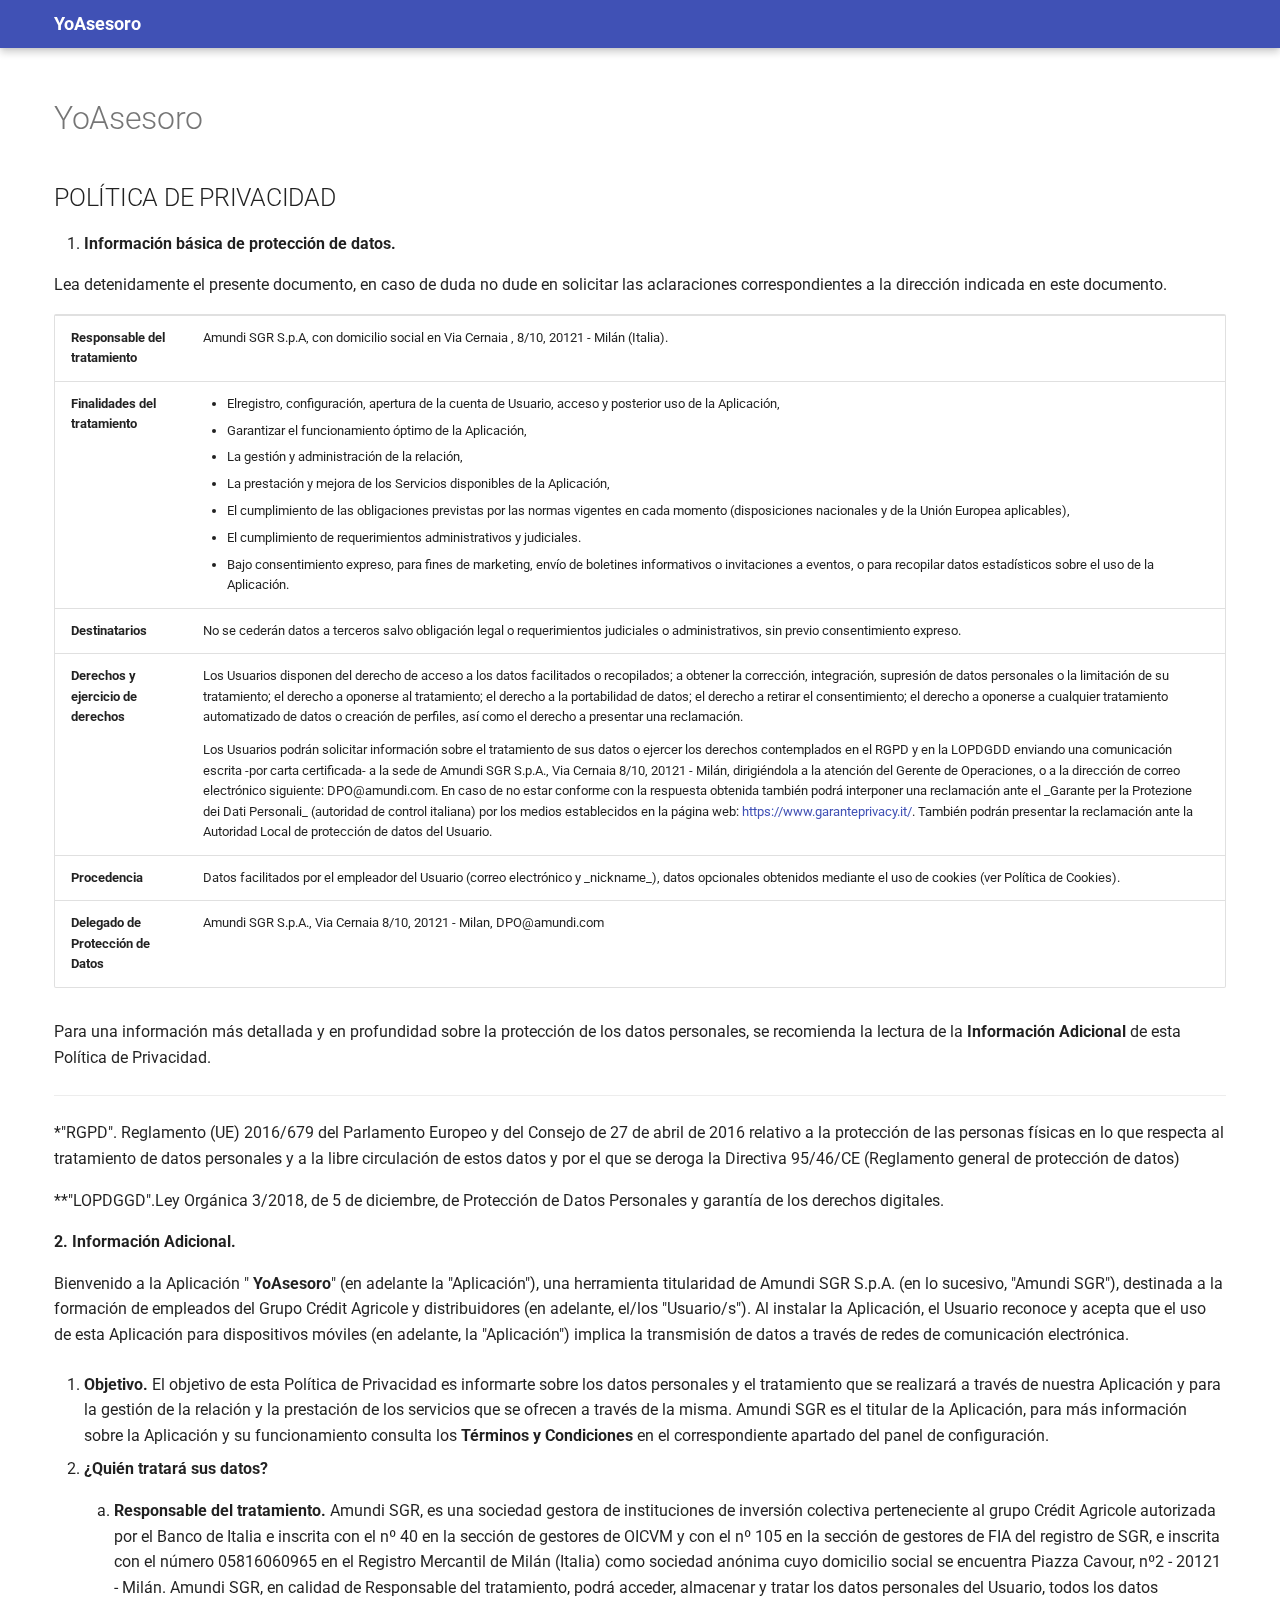
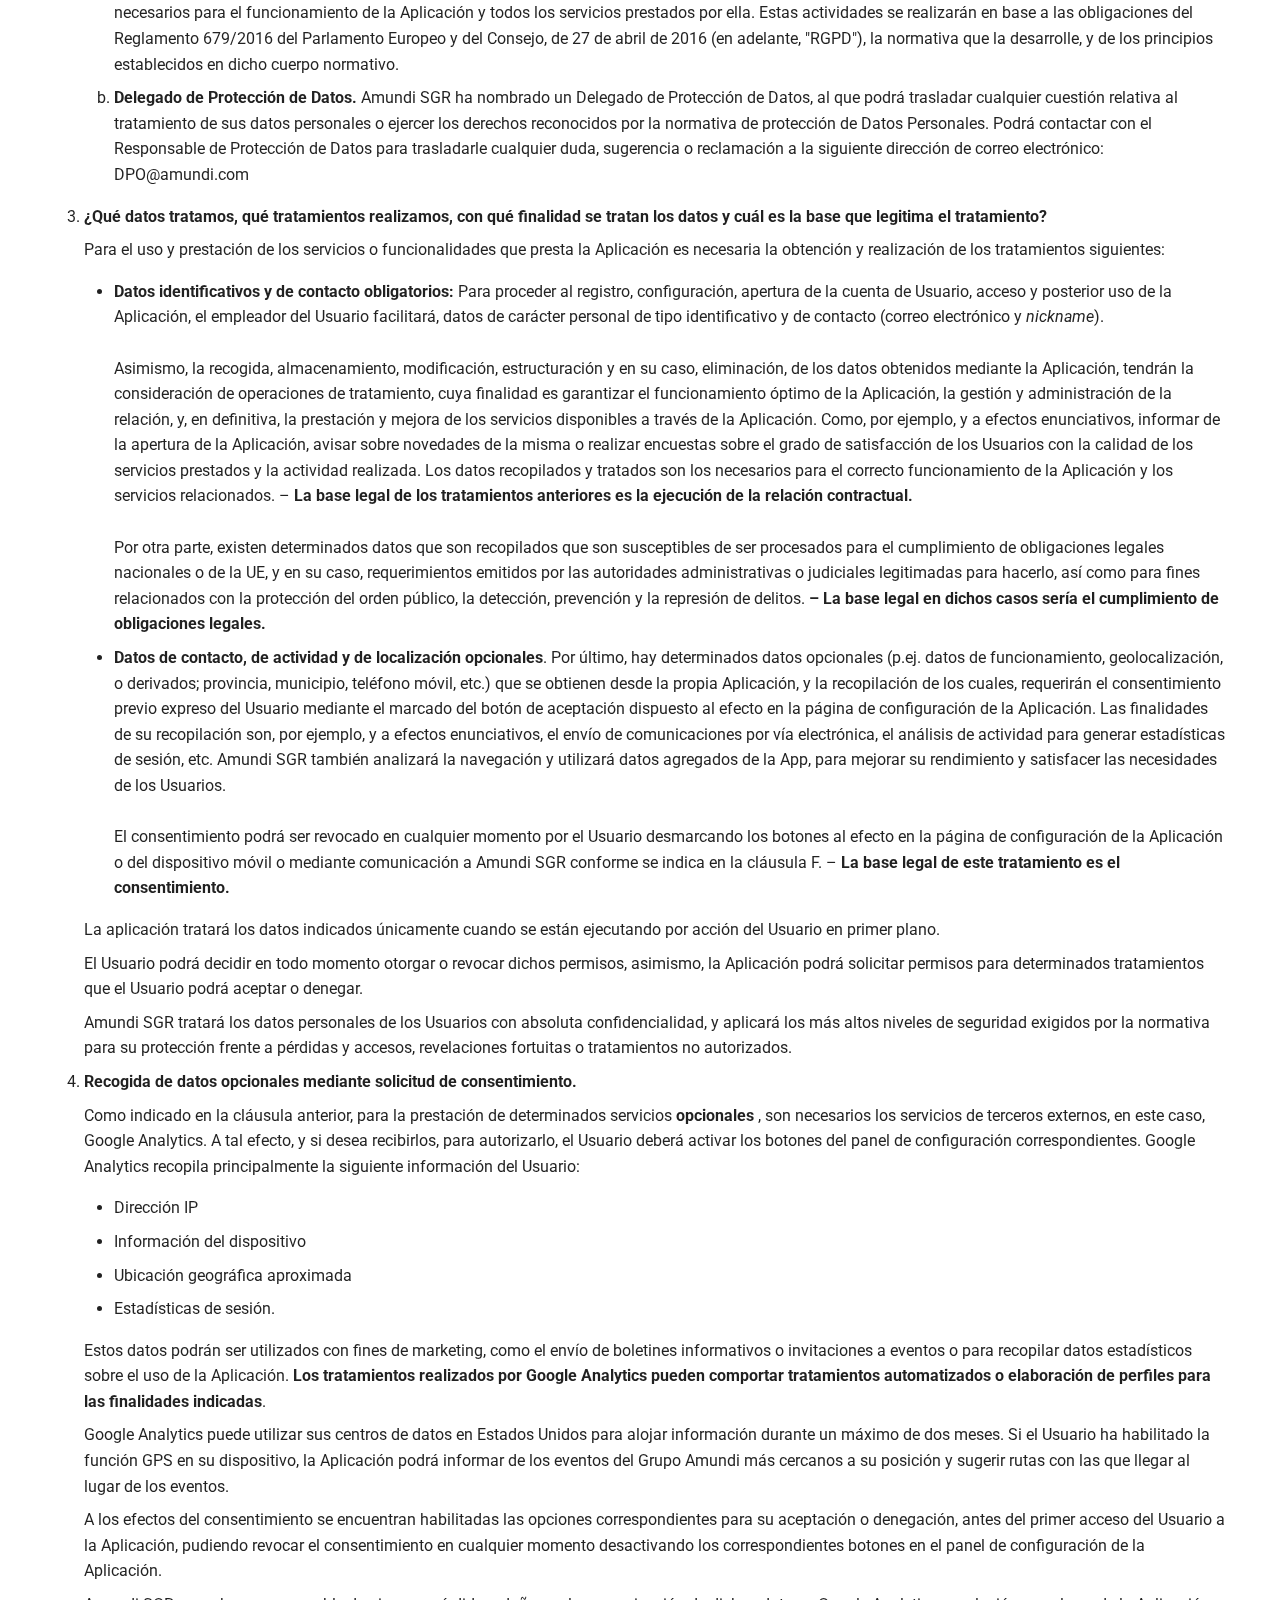
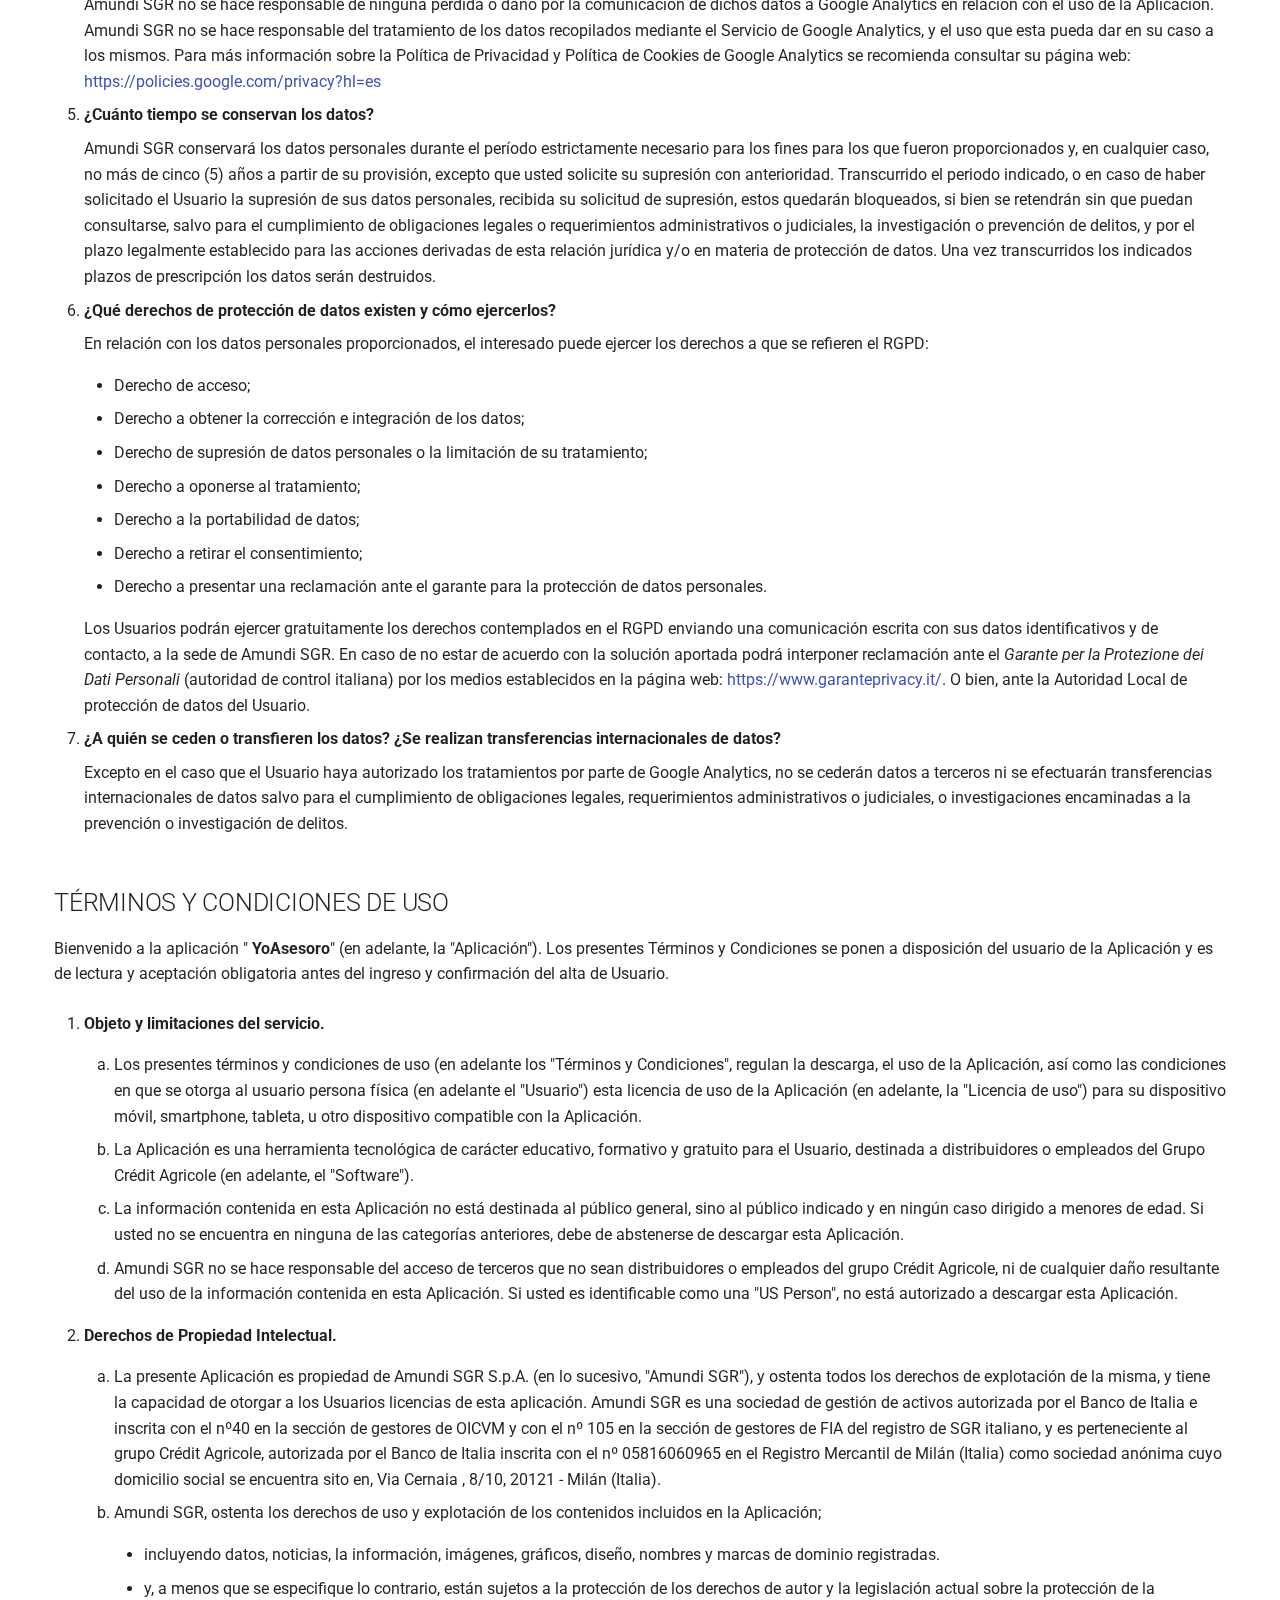
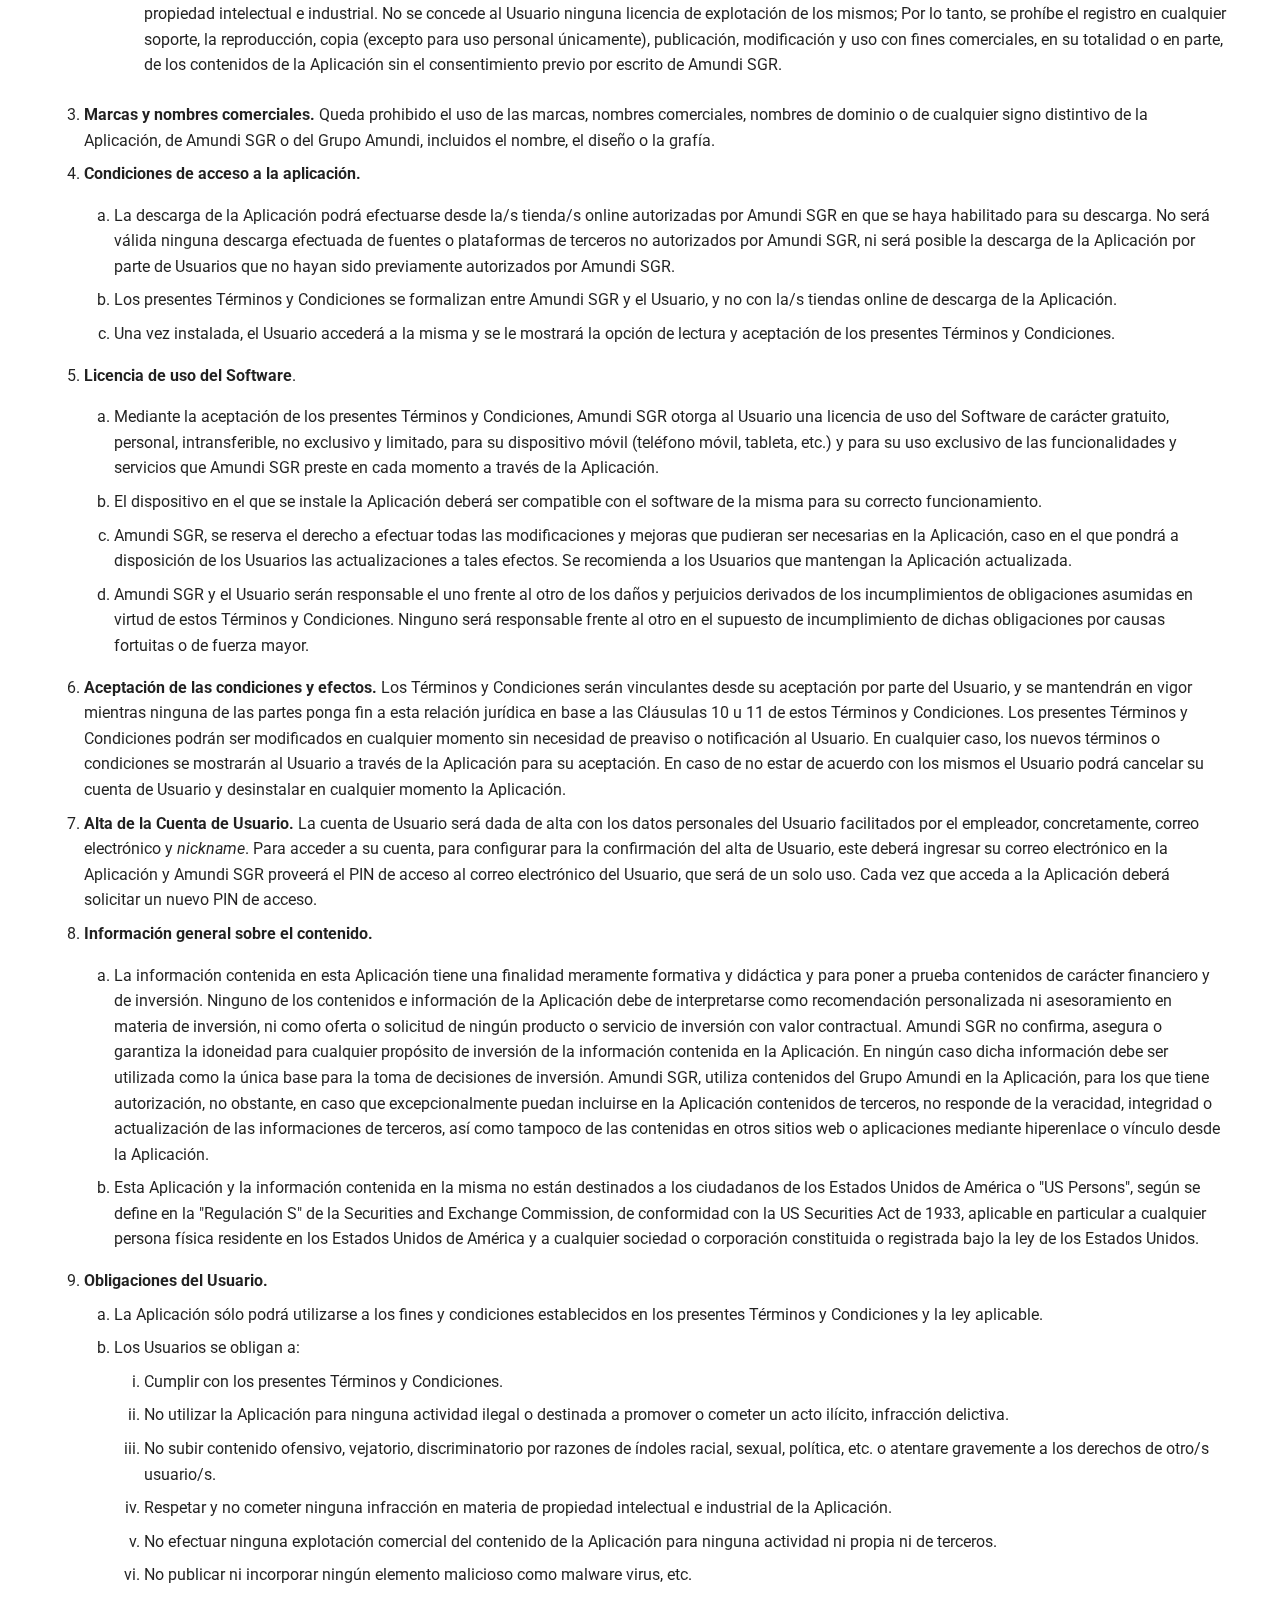
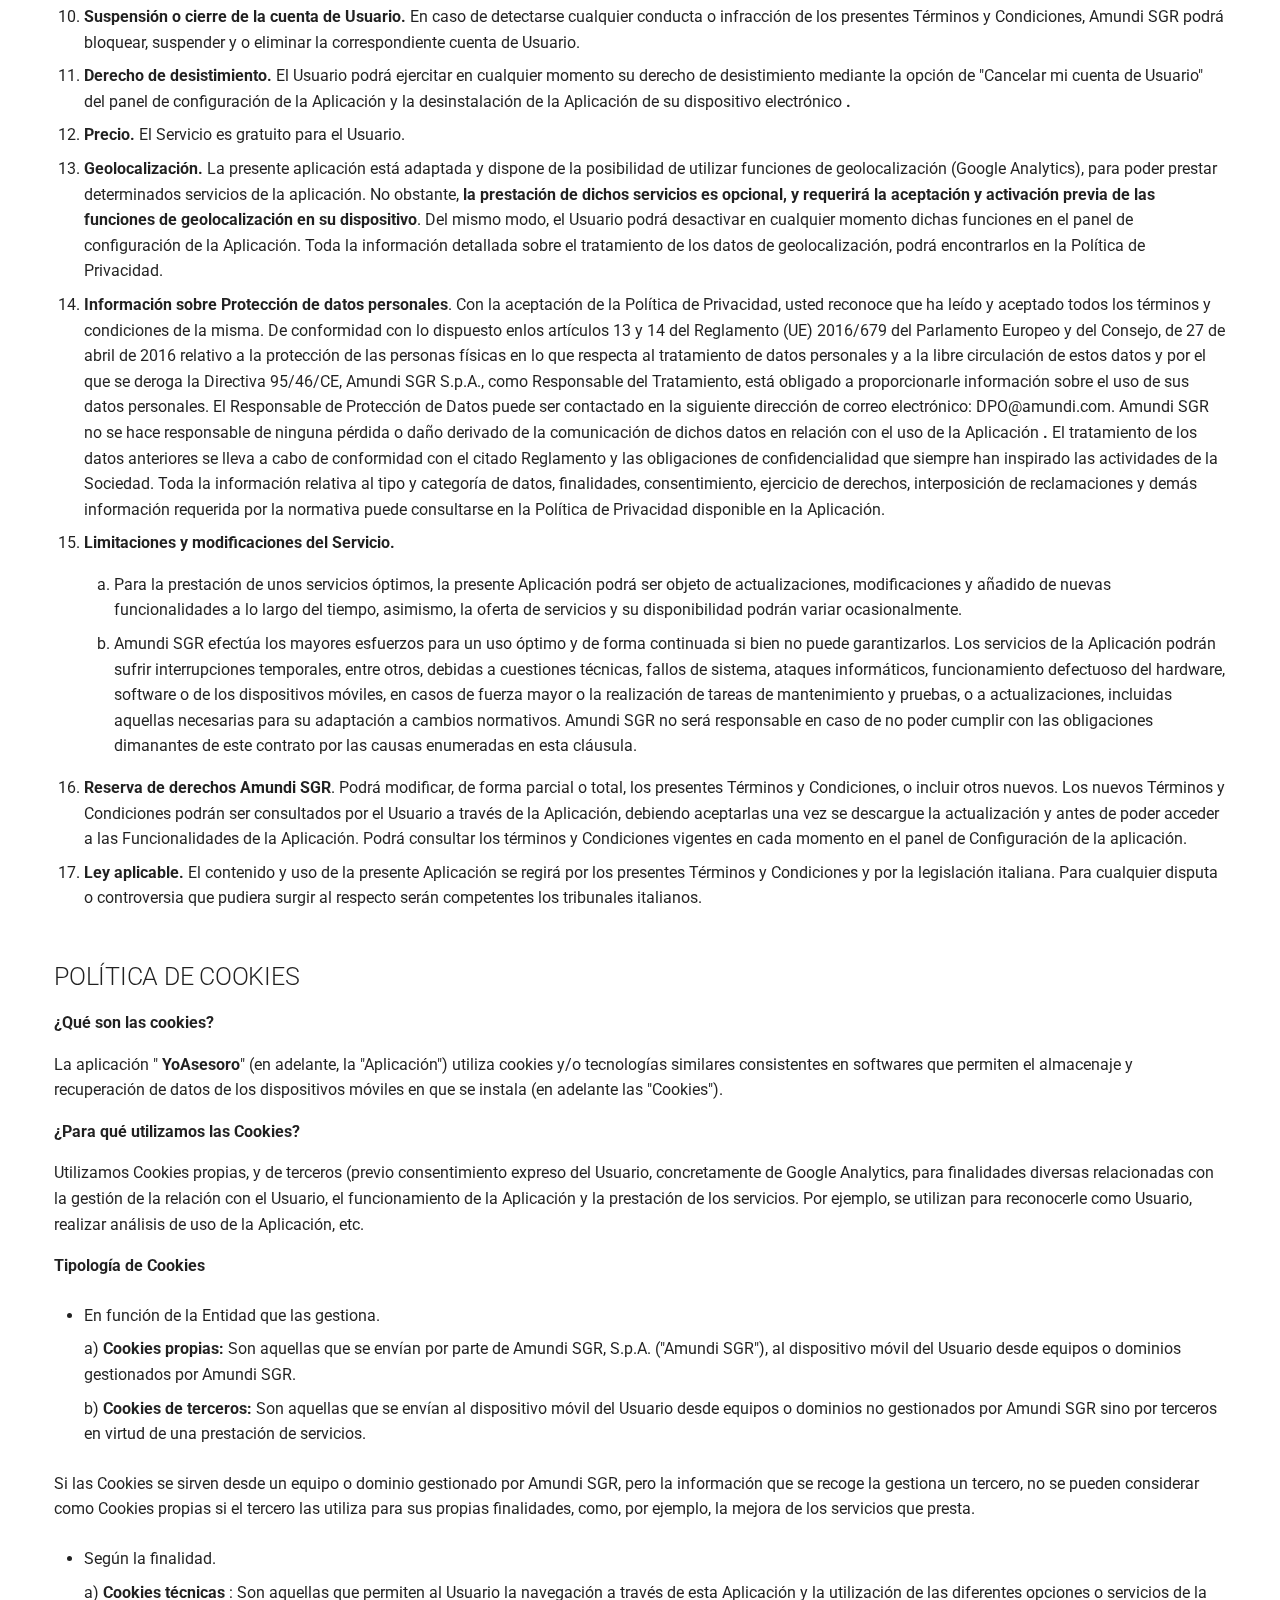
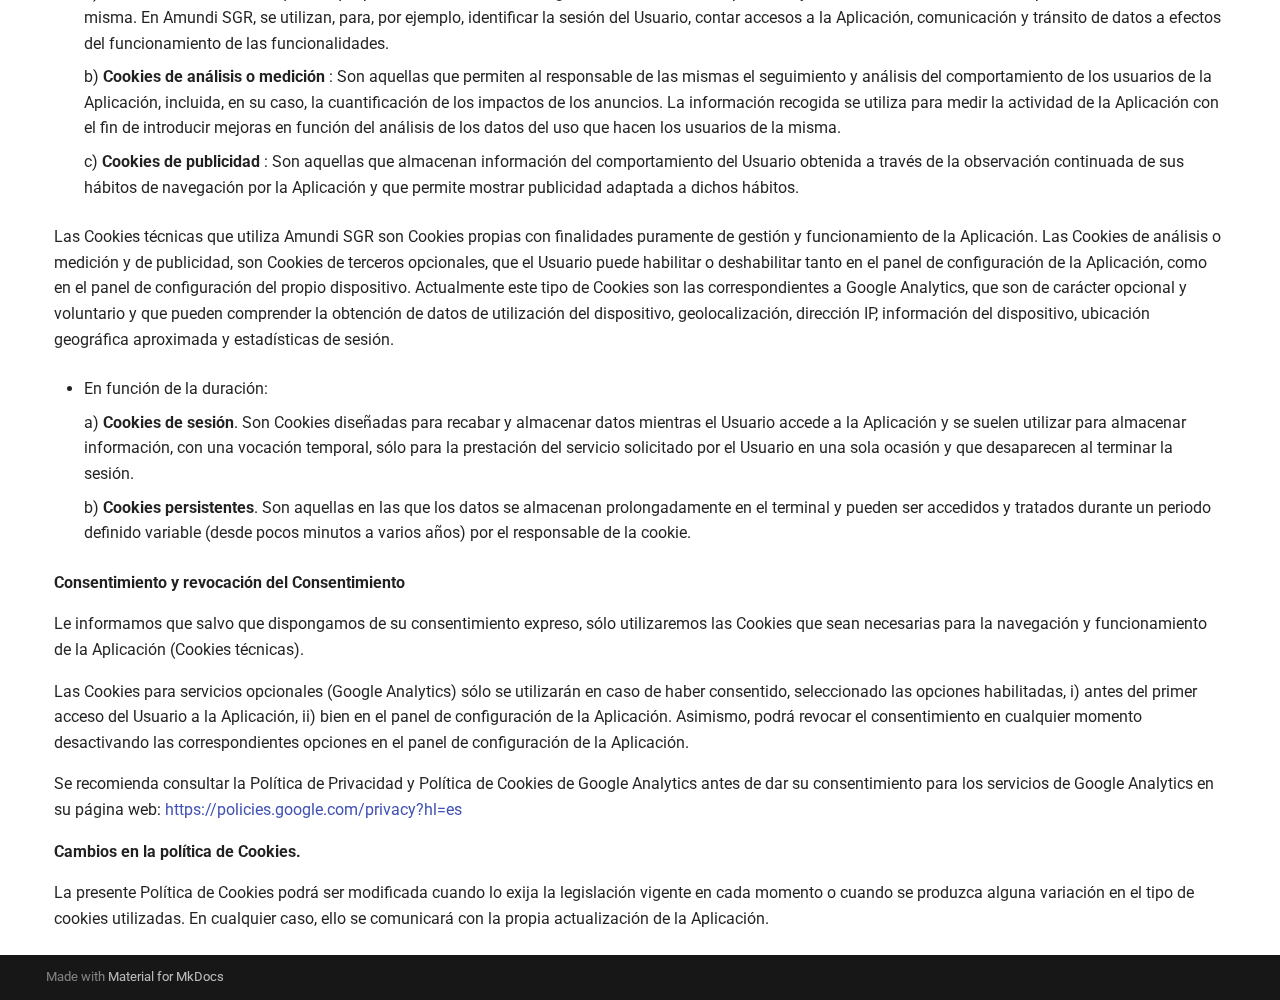
<file: index.html>
<!doctype html>
<html lang="en" class="no-js">
  <head>
    
      <meta charset="utf-8">
      <meta name="viewport" content="width=device-width,initial-scale=1">
      
        <meta name="description" content="YoAsesoro">
      
      
      
      
        <link rel="prev" href="privacy-policy/">
      
      
      <link rel="icon" href="assets/images/favicon.png">
      <meta name="generator" content="mkdocs-1.4.2, mkdocs-material-9.0.13">
    
    
      
        <title>YoAsesoro</title>
      
    
    
      <link rel="stylesheet" href="assets/stylesheets/main.ffa9267a.min.css">
      
        
        <link rel="stylesheet" href="assets/stylesheets/palette.a0c5b2b5.min.css">
      
      

    
    
    
      
        
        
        <link rel="preconnect" href="https://fonts.gstatic.com" crossorigin>
        <link rel="stylesheet" href="https://fonts.googleapis.com/css?family=Roboto:300,300i,400,400i,700,700i%7CRoboto+Mono:400,400i,700,700i&display=fallback">
        <style>:root{--md-text-font:"Roboto";--md-code-font:"Roboto Mono"}</style>
      
    
    
      <link rel="stylesheet" href="style.css">
    
    <script>__md_scope=new URL(".",location),__md_hash=e=>[...e].reduce((e,_)=>(e<<5)-e+_.charCodeAt(0),0),__md_get=(e,_=localStorage,t=__md_scope)=>JSON.parse(_.getItem(t.pathname+"."+e)),__md_set=(e,_,t=localStorage,a=__md_scope)=>{try{t.setItem(a.pathname+"."+e,JSON.stringify(_))}catch(e){}}</script>
    
      

    
    
    
  </head>
  
  
    
    
    
    
    
    <body dir="ltr" data-md-color-scheme="default" data-md-color-primary="" data-md-color-accent="">
  
    
    
    <input class="md-toggle" data-md-toggle="drawer" type="checkbox" id="__drawer" autocomplete="off">
    <input class="md-toggle" data-md-toggle="search" type="checkbox" id="__search" autocomplete="off">
    <label class="md-overlay" for="__drawer"></label>
    <div data-md-component="skip">
      
        
        <a href="#yoasesoro" class="md-skip">
          Skip to content
        </a>
      
    </div>
    <div data-md-component="announce">
      
    </div>
    
    
      

<header class="md-header" data-md-component="header">
  <nav class="md-header__inner md-grid" aria-label="Header">
    <a href="." title="YoAsesoro" class="md-header__button md-logo" aria-label="YoAsesoro" data-md-component="logo">
      
  
  <svg xmlns="http://www.w3.org/2000/svg" viewBox="0 0 24 24"><path d="M12 8a3 3 0 0 0 3-3 3 3 0 0 0-3-3 3 3 0 0 0-3 3 3 3 0 0 0 3 3m0 3.54C9.64 9.35 6.5 8 3 8v11c3.5 0 6.64 1.35 9 3.54 2.36-2.19 5.5-3.54 9-3.54V8c-3.5 0-6.64 1.35-9 3.54Z"/></svg>

    </a>
    <label class="md-header__button md-icon" for="__drawer">
      <svg xmlns="http://www.w3.org/2000/svg" viewBox="0 0 24 24"><path d="M3 6h18v2H3V6m0 5h18v2H3v-2m0 5h18v2H3v-2Z"/></svg>
    </label>
    <div class="md-header__title" data-md-component="header-title">
      <div class="md-header__ellipsis">
        <div class="md-header__topic">
          <span class="md-ellipsis">
            YoAsesoro
          </span>
        </div>
        <div class="md-header__topic" data-md-component="header-topic">
          <span class="md-ellipsis">
            
              index
            
          </span>
        </div>
      </div>
    </div>
    
    
    
    
  </nav>
  
</header>
    
    <div class="md-container" data-md-component="container">
      
      
        
          
        
      
      <main class="md-main" data-md-component="main">
        <div class="md-main__inner md-grid">
          
            
              
              <div class="md-sidebar md-sidebar--primary" data-md-component="sidebar" data-md-type="navigation" >
                <div class="md-sidebar__scrollwrap">
                  <div class="md-sidebar__inner">
                    


<nav class="md-nav md-nav--primary" aria-label="Navigation" data-md-level="0">
  <label class="md-nav__title" for="__drawer">
    <a href="." title="YoAsesoro" class="md-nav__button md-logo" aria-label="YoAsesoro" data-md-component="logo">
      
  
  <svg xmlns="http://www.w3.org/2000/svg" viewBox="0 0 24 24"><path d="M12 8a3 3 0 0 0 3-3 3 3 0 0 0-3-3 3 3 0 0 0-3 3 3 3 0 0 0 3 3m0 3.54C9.64 9.35 6.5 8 3 8v11c3.5 0 6.64 1.35 9 3.54 2.36-2.19 5.5-3.54 9-3.54V8c-3.5 0-6.64 1.35-9 3.54Z"/></svg>

    </a>
    YoAsesoro
  </label>
  
  <ul class="md-nav__list" data-md-scrollfix>
    
      
      
      

  
  
  
    <li class="md-nav__item">
      <a href="terms-and-conditions/" class="md-nav__link">
        TÉRMINOS Y CONDICIONES DE USO
      </a>
    </li>
  

    
      
      
      

  
  
  
    <li class="md-nav__item">
      <a href="cookie-policy/" class="md-nav__link">
        POLÍTICA DE COOKIES
      </a>
    </li>
  

    
      
      
      

  
  
  
    <li class="md-nav__item">
      <a href="game-rules/" class="md-nav__link">
        Instrucciones del juego
      </a>
    </li>
  

    
      
      
      

  
  
  
    <li class="md-nav__item">
      <a href="privacy-policy/" class="md-nav__link">
        POLÍTICA DE PRIVACIDAD
      </a>
    </li>
  

    
      
      
      

  
  
    
  
  
    <li class="md-nav__item md-nav__item--active">
      
      <input class="md-nav__toggle md-toggle" type="checkbox" id="__toc">
      
      
        
      
      
      <a href="." class="md-nav__link md-nav__link--active">
        index
      </a>
      
    </li>
  

    
  </ul>
</nav>
                  </div>
                </div>
              </div>
            
            
              
              <div class="md-sidebar md-sidebar--secondary" data-md-component="sidebar" data-md-type="toc" >
                <div class="md-sidebar__scrollwrap">
                  <div class="md-sidebar__inner">
                    

<nav class="md-nav md-nav--secondary" aria-label="Table of contents">
  
  
  
    
  
  
</nav>
                  </div>
                </div>
              </div>
            
          
          
            <div class="md-content" data-md-component="content">
              <article class="md-content__inner md-typeset">
                
                  

  
  


<h1 id="yoasesoro">YoAsesoro</h1>
<h2 id="politica-de-privacidad">POLÍTICA DE PRIVACIDAD</h2>
<ol>
<li><strong>Información básica de protección de datos</strong><strong>.</strong></li>
</ol>
<p>Lea detenidamente el presente documento, en caso de duda no dude en solicitar las aclaraciones correspondientes a la dirección indicada en este documento.</p>
<table>
<tr>
<td><b>Responsable del tratamiento</b></td>
<td> Amundi SGR S.p.A, con domicilio social en Via Cernaia , 8/10, 20121 - Milán (Italia).</td>
</tr>

<tr>
<td><b>Finalidades del tratamiento</b></td>
<td>
<ul>
<li>Elregistro, configuración, apertura de la cuenta de Usuario, acceso y posterior uso de la Aplicación,</li>
<li>Garantizar el funcionamiento óptimo de la Aplicación,</li>
<li>La gestión y administración de la relación,</li>
<li>La prestación y mejora de los Servicios disponibles de la Aplicación,</li>
<li>El cumplimiento de las obligaciones previstas por las normas vigentes en cada momento (disposiciones nacionales y de la Unión Europea aplicables),</li>
<li>El cumplimiento de requerimientos administrativos y judiciales.</li>
<li>Bajo consentimiento expreso, para fines de marketing, envío de boletines informativos o invitaciones a eventos, o para recopilar datos estadísticos sobre el uso de la Aplicación.</li>
</ul>
</td>
</tr>

<tr>
<td><b>Destinatarios</b></td>
<td>
No se cederán datos a terceros salvo obligación legal o requerimientos judiciales o administrativos, sin previo consentimiento expreso.
</td>
</tr>

<tr>
<td><b>Derechos y ejercicio de derechos</b></td>
<td>
<p>Los Usuarios disponen del derecho de acceso a los datos facilitados o recopilados; a obtener la corrección, integración, supresión de datos personales o la limitación de su tratamiento; el derecho a oponerse al tratamiento; el derecho a la portabilidad de datos; el derecho a retirar el consentimiento; el derecho a oponerse a cualquier tratamiento automatizado de datos o creación de perfiles, así como el derecho a presentar una reclamación.</p>
<p>Los Usuarios podrán solicitar información sobre el tratamiento de sus datos o ejercer los derechos contemplados en el RGPD y en la LOPDGDD enviando una comunicación escrita -por carta certificada- a la sede de Amundi SGR S.p.A., Via Cernaia 8/10, 20121 - Milán, dirigiéndola a la atención del Gerente de Operaciones, o a la dirección de correo electrónico siguiente: DPO@amundi.com. En caso de no estar conforme con la respuesta obtenida también podrá interponer una reclamación ante el _Garante per la Protezione dei Dati Personali_ (autoridad de control italiana) por los medios establecidos en la página web: <a href='https://www.garanteprivacy.it/'>https://www.garanteprivacy.it/</a>. También podrán presentar la reclamación ante la Autoridad Local de protección de datos del Usuario.</p>
</td>
</tr>

<tr>
<td><b>Procedencia</b></td>
<td>
Datos facilitados por el empleador del Usuario (correo electrónico y _nickname_), datos opcionales obtenidos mediante el uso de cookies (ver Política de Cookies).
</td>
</tr>

<tr>
<td><b>Delegado de Protección de Datos</b></td>
<td>Amundi SGR S.p.A., Via Cernaia 8/10, 20121 - Milan, DPO@amundi.com</td>
</tr>
</table>

<p>Para una información más detallada y en profundidad sobre la protección de los datos personales, se recomienda la lectura de la <strong>Información Adicional</strong> de esta Política de Privacidad.</p>
<hr />
<p>*"RGPD". Reglamento (UE) 2016/679 del Parlamento Europeo y del Consejo de 27 de abril de 2016 relativo a la protección de las personas físicas en lo que respecta al tratamiento de datos personales y a la libre circulación de estos datos y por el que se deroga la Directiva 95/46/CE (Reglamento general de protección de datos)</p>
<p>**"LOPDGGD".Ley Orgánica 3/2018, de 5 de diciembre, de Protección de Datos Personales y garantía de los derechos digitales.</p>
<p><strong>2. Información Adicional.</strong></p>
<p>Bienvenido a la Aplicación " <strong>YoAsesoro</strong>" (en adelante la "Aplicación"), una herramienta titularidad de Amundi SGR S.p.A. (en lo sucesivo, "Amundi SGR"), destinada a la formación de empleados del Grupo Crédit Agricole y distribuidores (en adelante, el/los "Usuario/s"). Al instalar la Aplicación, el Usuario reconoce y acepta que el uso de esta Aplicación para dispositivos móviles (en adelante, la "Aplicación") implica la transmisión de datos a través de redes de comunicación electrónica.</p>
<ol>
<li>
<p><strong>Objetivo.</strong> El objetivo de esta Política de Privacidad es informarte sobre los datos personales y el tratamiento que se realizará a través de nuestra Aplicación y para la gestión de la relación y la prestación de los servicios que se ofrecen a través de la misma. Amundi SGR es el titular de la Aplicación, para más información sobre la Aplicación y su funcionamiento consulta los <strong>Términos y Condiciones</strong> en el correspondiente apartado del panel de configuración.</p>
</li>
<li>
<p><strong>¿Quién tratará sus datos?</strong></p>
<ol>
<li>
<p><strong>Responsable del tratamiento.</strong> Amundi SGR, es una sociedad gestora de instituciones de inversión colectiva perteneciente al grupo Crédit Agricole autorizada por el Banco de Italia e inscrita con el nº 40 en la sección de gestores de OICVM y con el nº 105 en la sección de gestores de FIA del registro de SGR, e inscrita con el número 05816060965 en el Registro Mercantil de Milán (Italia) como sociedad anónima cuyo domicilio social se encuentra Piazza Cavour, nº2 - 20121 - Milán. Amundi SGR, en calidad de Responsable del tratamiento, podrá acceder, almacenar y tratar los datos personales del Usuario, todos los datos necesarios para el funcionamiento de la Aplicación y todos los servicios prestados por ella. Estas actividades se realizarán en base a las obligaciones del Reglamento 679/2016 del Parlamento Europeo y del Consejo, de 27 de abril de 2016 (en adelante, "RGPD"), la normativa que la desarrolle, y de los principios establecidos en dicho cuerpo normativo.</p>
</li>
<li>
<p><strong>Delegado de Protección de Datos.</strong> Amundi SGR ha nombrado un Delegado de Protección de Datos, al que podrá trasladar cualquier cuestión relativa al tratamiento de sus datos personales o ejercer los derechos reconocidos por la normativa de protección de Datos Personales. Podrá contactar con el Responsable de Protección de Datos para trasladarle cualquier duda, sugerencia o reclamación a la siguiente dirección de correo electrónico: DPO@amundi.com</p>
</li>
</ol>
</li>
<li>
<p><strong>¿Qué datos tratamos, qué tratamientos realizamos, con qué finalidad se tratan los datos y cuál es la base que legitima el tratamiento?</strong></p>
<p>Para el uso y prestación de los servicios o funcionalidades que presta la Aplicación es necesaria la obtención y realización de los tratamientos siguientes:</p>
<ul>
<li>
<p><strong>Datos identificativos y de contacto obligatorios:</strong> Para proceder al registro, configuración, apertura de la cuenta de Usuario, acceso y posterior uso de la Aplicación, el empleador del Usuario facilitará, datos de carácter personal de tipo identificativo y de contacto (correo electrónico y <em>nickname</em>).<br/><br/>
Asimismo, la recogida, almacenamiento, modificación, estructuración y en su caso, eliminación, de los datos obtenidos mediante la Aplicación, tendrán la consideración de operaciones de tratamiento, cuya finalidad es garantizar el funcionamiento óptimo de la Aplicación, la gestión y administración de la relación, y, en definitiva, la prestación y mejora de los servicios disponibles a través de la Aplicación. Como, por ejemplo, y a efectos enunciativos, informar de la apertura de la Aplicación, avisar sobre novedades de la misma o realizar encuestas sobre el grado de satisfacción de los Usuarios con la calidad de los servicios prestados y la actividad realizada. Los datos recopilados y tratados son los necesarios para el correcto funcionamiento de la Aplicación y los servicios relacionados. – <strong>La base legal de los tratamientos anteriores es la ejecución de la relación contractual.</strong><br/><br/>
Por otra parte, existen determinados datos que son recopilados que son susceptibles de ser procesados para el cumplimiento de obligaciones legales nacionales o de la UE, y en su caso, requerimientos emitidos por las autoridades administrativas o judiciales legitimadas para hacerlo, así como para fines relacionados con la protección del orden público, la detección, prevención y la represión de delitos. <strong>– La base legal en dichos casos sería el cumplimiento de obligaciones legales.</strong></p>
</li>
<li>
<p><strong>Datos de contacto, de actividad y de localización opcionales</strong>. Por último, hay determinados datos opcionales (p.ej. datos de funcionamiento, geolocalización, o derivados; provincia, municipio, teléfono móvil, etc.) que se obtienen desde la propia Aplicación, y la recopilación de los cuales, requerirán el consentimiento previo expreso del Usuario mediante el marcado del botón de aceptación dispuesto al efecto en la página de configuración de la Aplicación. Las finalidades de su recopilación son, por ejemplo, y a efectos enunciativos, el envío de comunicaciones por vía electrónica, el análisis de actividad para generar estadísticas de sesión, etc. Amundi SGR también analizará la navegación y utilizará datos agregados de la App, para mejorar su rendimiento y satisfacer las necesidades de los Usuarios.<br/><br/>
El consentimiento podrá ser revocado en cualquier momento por el Usuario desmarcando los botones al efecto en la página de configuración de la Aplicación o del dispositivo móvil o mediante comunicación a Amundi SGR conforme se indica en la cláusula F. – <strong>La base legal de este tratamiento es el consentimiento.</strong></p>
</li>
</ul>
<p>La aplicación tratará los datos indicados únicamente cuando se están ejecutando por acción del Usuario en primer plano.</p>
<p>El Usuario podrá decidir en todo momento otorgar o revocar dichos permisos, asimismo, la Aplicación podrá solicitar permisos para determinados tratamientos que el Usuario podrá aceptar o denegar.</p>
<p>Amundi SGR tratará los datos personales de los Usuarios con absoluta confidencialidad, y aplicará los más altos niveles de seguridad exigidos por la normativa para su protección frente a pérdidas y accesos, revelaciones fortuitas o tratamientos no autorizados.</p>
</li>
<li>
<p><strong>Recogida de datos opcionales mediante solicitud de consentimiento.</strong></p>
<p>Como indicado en la cláusula anterior, para la prestación de determinados servicios <strong>opcionales</strong> , son necesarios los servicios de terceros externos, en este caso, Google Analytics. A tal efecto, y si desea recibirlos, para autorizarlo, el Usuario deberá activar los botones del panel de configuración correspondientes. Google Analytics recopila principalmente la siguiente información del Usuario:</p>
<ul>
<li>
<p>Dirección IP</p>
</li>
<li>
<p>Información del dispositivo</p>
</li>
<li>
<p>Ubicación geográfica aproximada</p>
</li>
<li>
<p>Estadísticas de sesión.</p>
</li>
</ul>
<p>Estos datos podrán ser utilizados con fines de marketing, como el envío de boletines informativos o invitaciones a eventos o para recopilar datos estadísticos sobre el uso de la Aplicación. <strong>Los tratamientos realizados por Google Analytics pueden comportar tratamientos automatizados o elaboración de perfiles para las finalidades indicadas</strong>.</p>
<p>Google Analytics puede utilizar sus centros de datos en Estados Unidos para alojar información durante un máximo de dos meses. Si el Usuario ha habilitado la función GPS en su dispositivo, la Aplicación podrá informar de los eventos del Grupo Amundi más cercanos a su posición y sugerir rutas con las que llegar al lugar de los eventos.</p>
<p>A los efectos del consentimiento se encuentran habilitadas las opciones correspondientes para su aceptación o denegación, antes del primer acceso del Usuario a la Aplicación, pudiendo revocar el consentimiento en cualquier momento desactivando los correspondientes botones en el panel de configuración de la Aplicación.</p>
<p>Amundi SGR no se hace responsable de ninguna pérdida o daño por la comunicación de dichos datos a Google Analytics en relación con el uso de la Aplicación. Amundi SGR no se hace responsable del tratamiento de los datos recopilados mediante el Servicio de Google Analytics, y el uso que esta pueda dar en su caso a los mismos. Para más información sobre la Política de Privacidad y Política de Cookies de Google Analytics se recomienda consultar su página web: <a href="https://policies.google.com/privacy?hl=es">https://policies.google.com/privacy?hl=es</a></p>
</li>
<li>
<p><strong>¿Cuánto tiempo se conservan los datos?</strong></p>
<p>Amundi SGR conservará los datos personales durante el período estrictamente necesario para los fines para los que fueron proporcionados y, en cualquier caso, no más de cinco (5) años a partir de su provisión, excepto que usted solicite su supresión con anterioridad. Transcurrido el periodo indicado, o en caso de haber solicitado el Usuario la supresión de sus datos personales, recibida su solicitud de supresión, estos quedarán bloqueados, si bien se retendrán sin que puedan consultarse, salvo para el cumplimiento de obligaciones legales o requerimientos administrativos o judiciales, la investigación o prevención de delitos, y por el plazo legalmente establecido para las acciones derivadas de esta relación jurídica y/o en materia de protección de datos. Una vez transcurridos los indicados plazos de prescripción los datos serán destruidos.</p>
</li>
<li>
<p><strong>¿Qué derechos de protección de datos existen y cómo ejercerlos?</strong></p>
<p>En relación con los datos personales proporcionados, el interesado puede ejercer los derechos a que se refieren el RGPD:</p>
<ul>
<li>
<p>Derecho de acceso;</p>
</li>
<li>
<p>Derecho a obtener la corrección e integración de los datos;</p>
</li>
<li>
<p>Derecho de supresión de datos personales o la limitación de su tratamiento;</p>
</li>
<li>
<p>Derecho a oponerse al tratamiento;</p>
</li>
<li>
<p>Derecho a la portabilidad de datos;</p>
</li>
<li>
<p>Derecho a retirar el consentimiento;</p>
</li>
<li>
<p>Derecho a presentar una reclamación ante el garante para la protección de datos personales.</p>
</li>
</ul>
<p>Los Usuarios podrán ejercer gratuitamente los derechos contemplados en el RGPD enviando una comunicación escrita con sus datos identificativos y de contacto, a la sede de Amundi SGR. En caso de no estar de acuerdo con la solución aportada podrá interponer reclamación ante el <em>Garante per la Protezione dei Dati Personali</em> (autoridad de control italiana) por los medios establecidos en la página web: <a href="https://www.garanteprivacy.it/">https://www.garanteprivacy.it/</a>. O bien, ante la Autoridad Local de protección de datos del Usuario.</p>
</li>
<li>
<p><strong>¿A quién se ceden o transfieren los datos? ¿Se realizan transferencias internacionales de datos?</strong></p>
<p>Excepto en el caso que el Usuario haya autorizado los tratamientos por parte de Google Analytics, no se cederán datos a terceros ni se efectuarán transferencias internacionales de datos salvo para el cumplimiento de obligaciones legales, requerimientos administrativos o judiciales, o investigaciones encaminadas a la prevención o investigación de delitos.</p>
</li>
</ol>
<h2 id="terminos-y-condiciones-de-uso">TÉRMINOS Y CONDICIONES DE USO</h2>
<p>Bienvenido a la aplicación " <strong>YoAsesoro</strong>" (en adelante, la "Aplicación"). Los presentes Términos y Condiciones se ponen a disposición del usuario de la Aplicación y es de lectura y aceptación obligatoria antes del ingreso y confirmación del alta de Usuario.</p>
<ol>
<li>
<p><strong>Objeto y limitaciones del servicio.</strong></p>
<ol>
<li>
<p>Los presentes términos y condiciones de uso (en adelante los "Términos y Condiciones", regulan la descarga, el uso de la Aplicación, así como las condiciones en que se otorga al usuario persona física (en adelante el "Usuario") esta licencia de uso de la Aplicación (en adelante, la "Licencia de uso") para su dispositivo móvil, smartphone, tableta, u otro dispositivo compatible con la Aplicación.</p>
</li>
<li>
<p>La Aplicación es una herramienta tecnológica de carácter educativo, formativo y gratuito para el Usuario, destinada a distribuidores o empleados del Grupo Crédit Agricole (en adelante, el "Software").</p>
</li>
<li>
<p>La información contenida en esta Aplicación no está destinada al público general, sino al público indicado y en ningún caso dirigido a menores de edad. Si usted no se encuentra en ninguna de las categorías anteriores, debe de abstenerse de descargar esta Aplicación.</p>
</li>
<li>
<p>Amundi SGR no se hace responsable del acceso de terceros que no sean distribuidores o empleados del grupo Crédit Agricole, ni de cualquier daño resultante del uso de la información contenida en esta Aplicación. Si usted es identificable como una "US Person", no está autorizado a descargar esta Aplicación.</p>
</li>
</ol>
</li>
<li>
<p><strong>Derechos de Propiedad Intelectual.</strong></p>
<ol>
<li>
<p>La presente Aplicación es propiedad de Amundi SGR S.p.A. (en lo sucesivo, "Amundi SGR"), y ostenta todos los derechos de explotación de la misma, y tiene la capacidad de otorgar a los Usuarios licencias de esta aplicación. Amundi SGR es una sociedad de gestión de activos autorizada por el Banco de Italia e inscrita con el nº40 en la sección de gestores de OICVM y con el nº 105 en la sección de gestores de FIA del registro de SGR italiano, y es perteneciente al grupo Crédit Agricole, autorizada por el Banco de Italia inscrita con el nº 05816060965 en el Registro Mercantil de Milán (Italia) como sociedad anónima cuyo domicilio social se encuentra sito en, Via Cernaia ,  8/10, 20121 - Milán (Italia).</p>
</li>
<li>
<p>Amundi SGR, ostenta los derechos de uso y explotación de los contenidos incluidos en la Aplicación;</p>
<ul>
<li>
<p>incluyendo datos, noticias, la información, imágenes, gráficos, diseño, nombres y marcas de dominio registradas.</p>
</li>
<li>
<p>y, a menos que se especifique lo contrario, están sujetos a la protección de los derechos de autor y la legislación actual sobre la protección de la propiedad intelectual e industrial. No se concede al Usuario ninguna licencia de explotación de los mismos; Por lo tanto, se prohíbe el registro en cualquier soporte, la reproducción, copia (excepto para uso personal únicamente), publicación, modificación y uso con fines comerciales, en su totalidad o en parte, de los contenidos de la Aplicación sin el consentimiento previo por escrito de Amundi SGR.</p>
</li>
</ul>
</li>
</ol>
</li>
<li>
<p><strong>Marcas y nombres comerciales.</strong> Queda prohibido el uso de las marcas, nombres comerciales, nombres de dominio o de cualquier signo distintivo de la Aplicación, de Amundi SGR o del Grupo Amundi, incluidos el nombre, el diseño o la grafía.</p>
</li>
<li>
<p><strong>Condiciones de acceso a la aplicación.</strong></p>
<ol>
<li>
<p>La descarga de la Aplicación podrá efectuarse desde la/s tienda/s online autorizadas por Amundi SGR en que se haya habilitado para su descarga. No será válida ninguna descarga efectuada de fuentes o plataformas de terceros no autorizados por Amundi SGR, ni será posible la descarga de la Aplicación por parte de Usuarios que no hayan sido previamente autorizados por Amundi SGR.</p>
</li>
<li>
<p>Los presentes Términos y Condiciones se formalizan entre Amundi SGR y el Usuario, y no con la/s tiendas online de descarga de la Aplicación.</p>
</li>
<li>
<p>Una vez instalada, el Usuario accederá a la misma y se le mostrará la opción de lectura y aceptación de los presentes Términos y Condiciones.</p>
</li>
</ol>
</li>
<li>
<p><strong>Licencia de uso del Software</strong>.</p>
<ol>
<li>
<p>Mediante la aceptación de los presentes Términos y Condiciones, Amundi SGR otorga al Usuario una licencia de uso del Software de carácter gratuito, personal, intransferible, no exclusivo y limitado, para su dispositivo móvil (teléfono móvil, tableta, etc.) y para su uso exclusivo de las funcionalidades y servicios que Amundi SGR preste en cada momento a través de la Aplicación.</p>
</li>
<li>
<p>El dispositivo en el que se instale la Aplicación deberá ser compatible con el software de la misma para su correcto funcionamiento.</p>
</li>
<li>
<p>Amundi SGR, se reserva el derecho a efectuar todas las modificaciones y mejoras que pudieran ser necesarias en la Aplicación, caso en el que pondrá a disposición de los Usuarios las actualizaciones a tales efectos. Se recomienda a los Usuarios que mantengan la Aplicación actualizada.</p>
</li>
<li>
<p>Amundi SGR y el Usuario serán responsable el uno frente al otro de los daños y perjuicios derivados de los incumplimientos de obligaciones asumidas en virtud de estos Términos y Condiciones. Ninguno será responsable frente al otro en el supuesto de incumplimiento de dichas obligaciones por causas fortuitas o de fuerza mayor.</p>
</li>
</ol>
</li>
<li>
<p><strong>Aceptación de las condiciones y efectos.</strong> Los Términos y Condiciones serán vinculantes desde su aceptación por parte del Usuario, y se mantendrán en vigor mientras ninguna de las partes ponga fin a esta relación jurídica en base a las Cláusulas 10 u 11 de estos Términos y Condiciones. Los presentes Términos y Condiciones podrán ser modificados en cualquier momento sin necesidad de preaviso o notificación al Usuario. En cualquier caso, los nuevos términos o condiciones se mostrarán al Usuario a través de la Aplicación para su aceptación. En caso de no estar de acuerdo con los mismos el Usuario podrá cancelar su cuenta de Usuario y desinstalar en cualquier momento la Aplicación.</p>
</li>
<li>
<p><strong>Alta de la Cuenta de Usuario.</strong> La cuenta de Usuario será dada de alta con los datos personales del Usuario facilitados por el empleador, concretamente, correo electrónico y <em>nickname</em>. Para acceder a su cuenta, para configurar para la confirmación del alta de Usuario, este deberá ingresar su correo electrónico en la Aplicación y Amundi SGR proveerá el PIN de acceso al correo electrónico del Usuario, que será de un solo uso. Cada vez que acceda a la Aplicación deberá solicitar un nuevo PIN de acceso.</p>
</li>
<li>
<p><strong>Información general sobre el contenido.</strong></p>
<ol>
<li>
<p>La información contenida en esta Aplicación tiene una finalidad meramente formativa y didáctica y para poner a prueba contenidos de carácter financiero y de inversión. Ninguno de los contenidos e información de la Aplicación debe de interpretarse como recomendación personalizada ni asesoramiento en materia de inversión, ni como oferta o solicitud de ningún producto o servicio de inversión con valor contractual. Amundi SGR no confirma, asegura o garantiza la idoneidad para cualquier propósito de inversión de la información contenida en la Aplicación. En ningún caso dicha información debe ser utilizada como la única base para la toma de decisiones de inversión. Amundi SGR, utiliza contenidos del Grupo Amundi en la Aplicación, para los que tiene autorización, no obstante, en caso que excepcionalmente puedan incluirse en la Aplicación contenidos de terceros, no responde de la veracidad, integridad o actualización de las informaciones de terceros, así como tampoco de las contenidas en otros sitios web o aplicaciones mediante hiperenlace o vínculo desde la Aplicación.</p>
</li>
<li>
<p>Esta Aplicación y la información contenida en la misma no están destinados a los ciudadanos de los Estados Unidos de América o "US Persons", según se define en la "Regulación S" de la Securities and Exchange Commission, de conformidad con la US Securities Act de 1933, aplicable en particular a cualquier persona física residente en los Estados Unidos de América y a cualquier sociedad o corporación constituida o registrada bajo la ley de los Estados Unidos.</p>
</li>
</ol>
</li>
<li>
<p><strong>Obligaciones del Usuario.</strong></p>
<ol>
<li>La Aplicación sólo podrá utilizarse a los fines y condiciones establecidos en los presentes Términos y Condiciones y la ley aplicable.</li>
<li>
<p>Los Usuarios se obligan a:</p>
<ol>
<li>Cumplir con los presentes Términos y Condiciones.</li>
<li>No utilizar la Aplicación para ninguna actividad ilegal o destinada a promover o cometer un acto ilícito, infracción delictiva.</li>
<li>No subir contenido ofensivo, vejatorio, discriminatorio por razones de índoles racial, sexual, política, etc. o atentare gravemente a los derechos de otro/s usuario/s.</li>
<li>Respetar y no cometer ninguna infracción en materia de propiedad intelectual e industrial de la Aplicación.</li>
<li>No efectuar ninguna explotación comercial del contenido de la Aplicación para ninguna actividad ni propia ni de terceros.</li>
<li>No publicar ni incorporar ningún elemento malicioso como malware virus, etc.</li>
</ol>
</li>
</ol>
</li>
<li>
<p><strong>Suspensión o cierre de la cuenta de Usuario.</strong> En caso de detectarse cualquier conducta o infracción de los presentes Términos y Condiciones, Amundi SGR podrá bloquear, suspender y o eliminar la correspondiente cuenta de Usuario.</p>
</li>
<li>
<p><strong>Derecho de desistimiento.</strong> El Usuario podrá ejercitar en cualquier momento su derecho de desistimiento mediante la opción de "Cancelar mi cuenta de Usuario" del panel de configuración de la Aplicación y la desinstalación de la Aplicación de su dispositivo electrónico <strong>.</strong></p>
</li>
<li>
<p><strong>Precio.</strong> El Servicio es gratuito para el Usuario.</p>
</li>
<li>
<p><strong>Geolocalización.</strong> La presente aplicación está adaptada y dispone de la posibilidad de utilizar funciones de geolocalización (Google Analytics), para poder prestar determinados servicios de la aplicación. No obstante, <strong>la prestación de dichos servicios es opcional, y requerirá la aceptación y activación previa de las funciones de geolocalización en su dispositivo</strong>. Del mismo modo, el Usuario podrá desactivar en cualquier momento dichas funciones en el panel de configuración de la Aplicación. Toda la información detallada sobre el tratamiento de los datos de geolocalización, podrá encontrarlos en la Política de Privacidad.</p>
</li>
<li>
<p><strong>Información sobre Protección de datos personales</strong>. Con la aceptación de la Política de Privacidad, usted reconoce que ha leído y aceptado todos los términos y condiciones de la misma.
De conformidad con lo dispuesto enlos artículos 13 y 14 del Reglamento (UE) 2016/679 del Parlamento Europeo y del Consejo, de 27 de abril de 2016 relativo a la protección de las personas físicas en lo que respecta al tratamiento de datos personales y a la libre circulación de estos datos y por el que se deroga la Directiva 95/46/CE, Amundi SGR S.p.A., como Responsable del Tratamiento, está obligado a proporcionarle información sobre el uso de sus datos personales. El Responsable de Protección de Datos puede ser contactado en la siguiente dirección de correo electrónico: DPO@amundi.com. Amundi SGR no se hace responsable de ninguna pérdida o daño derivado de la comunicación de dichos datos en relación con el uso de la Aplicación <strong>.</strong> El tratamiento de los datos anteriores se lleva a cabo de conformidad con el citado Reglamento y las obligaciones de confidencialidad que siempre han inspirado las actividades de la Sociedad. Toda la información relativa al tipo y categoría de datos, finalidades, consentimiento, ejercicio de derechos, interposición de reclamaciones y demás información requerida por la normativa puede consultarse en la Política de Privacidad disponible en la Aplicación.</p>
</li>
<li>
<p><strong>Limitaciones y modificaciones del Servicio.</strong></p>
<ol>
<li>
<p>Para la prestación de unos servicios óptimos, la presente Aplicación podrá ser objeto de actualizaciones, modificaciones y añadido de nuevas funcionalidades a lo largo del tiempo, asimismo, la oferta de servicios y su disponibilidad podrán variar ocasionalmente.</p>
</li>
<li>
<p>Amundi SGR efectúa los mayores esfuerzos para un uso óptimo y de forma continuada si bien no puede garantizarlos. Los servicios de la Aplicación podrán sufrir interrupciones temporales, entre otros, debidas a cuestiones técnicas, fallos de sistema, ataques informáticos, funcionamiento defectuoso del hardware, software o de los dispositivos móviles, en casos de fuerza mayor o la realización de tareas de mantenimiento y pruebas, o a actualizaciones, incluidas aquellas necesarias para su adaptación a cambios normativos. Amundi SGR no será responsable en caso de no poder cumplir con las obligaciones dimanantes de este contrato por las causas enumeradas en esta cláusula.</p>
</li>
</ol>
</li>
<li>
<p><strong>Reserva de derechos Amundi SGR</strong>. Podrá modificar, de forma parcial o total, los presentes Términos y Condiciones, o incluir otros nuevos. Los nuevos Términos y Condiciones podrán ser consultados por el Usuario a través de la Aplicación, debiendo aceptarlas una vez se descargue la actualización y antes de poder acceder a las Funcionalidades de la Aplicación. Podrá consultar los términos y Condiciones vigentes en cada momento en el panel de Configuración de la aplicación.</p>
</li>
<li>
<p><strong>Ley aplicable.</strong> El contenido y uso de la presente Aplicación se regirá por los presentes Términos y Condiciones y por la legislación italiana. Para cualquier disputa o controversia que pudiera surgir al respecto serán competentes los tribunales 
italianos.</p>
</li>
</ol>
<h2 id="politica-de-cookies">POLÍTICA DE COOKIES</h2>
<p><strong>¿Qué son las cookies?</strong></p>
<p>La aplicación " <strong>YoAsesoro</strong>" (en adelante, la "Aplicación") utiliza cookies y/o tecnologías similares consistentes en softwares que permiten el almacenaje y recuperación de datos de los dispositivos móviles en que se instala (en adelante las "Cookies").</p>
<p><strong>¿Para qué utilizamos las Cookies?</strong></p>
<p>Utilizamos Cookies propias, y de terceros (previo consentimiento expreso del Usuario, concretamente de Google Analytics, para finalidades diversas relacionadas con la gestión de la relación con el Usuario, el funcionamiento de la Aplicación y la prestación de los servicios. Por ejemplo, se utilizan para reconocerle como Usuario, realizar análisis de uso de la Aplicación, etc.</p>
<p><strong>Tipología de Cookies</strong></p>
<ul>
<li>
<p>En función de la Entidad que las gestiona.</p>
<p>a) <strong>Cookies propias:</strong> Son aquellas que se envían por parte de Amundi SGR, S.p.A. ("Amundi SGR"), al dispositivo móvil del Usuario desde equipos o dominios gestionados por Amundi SGR.</p>
<p>b) <strong>Cookies de terceros:</strong> Son aquellas que se envían al dispositivo móvil del Usuario desde equipos o dominios no gestionados por Amundi SGR sino por terceros en virtud de una prestación de servicios.</p>
</li>
</ul>
<p>Si las Cookies se sirven desde un equipo o dominio gestionado por Amundi SGR, pero la información que se recoge la gestiona un tercero, no se pueden considerar como Cookies propias si el tercero las utiliza para sus propias finalidades, como, por ejemplo, la mejora de los servicios que presta.</p>
<ul>
<li>
<p>Según la finalidad.</p>
<p>a) <strong>Cookies técnicas</strong> : Son aquellas que permiten al Usuario la navegación a través de esta Aplicación y la utilización de las diferentes opciones o servicios de la misma. En Amundi SGR, se utilizan, para, por ejemplo, identificar la sesión del Usuario, contar accesos a la Aplicación, comunicación y tránsito de datos a efectos del funcionamiento de las funcionalidades.</p>
<p>b) <strong>Cookies de análisis o medición</strong> : Son aquellas que permiten al responsable de las mismas el seguimiento y análisis del comportamiento de los usuarios de la Aplicación, incluida, en su caso, la cuantificación de los impactos de los anuncios. La información recogida se utiliza para medir la actividad de la Aplicación con el fin de introducir mejoras en función del análisis de los datos del uso que hacen los usuarios de la misma.</p>
<p>c) <strong>Cookies de publicidad</strong> : Son aquellas que almacenan información del comportamiento del Usuario obtenida a través de la observación continuada de sus hábitos de navegación por la Aplicación y que permite mostrar publicidad adaptada a dichos hábitos.</p>
</li>
</ul>
<p>Las Cookies técnicas que utiliza Amundi SGR son Cookies propias con finalidades puramente de gestión y funcionamiento de la Aplicación. Las Cookies de análisis o medición y de publicidad, son Cookies de terceros opcionales, que el Usuario puede habilitar o deshabilitar tanto en el panel de configuración de la Aplicación, como en el panel de configuración del propio dispositivo. Actualmente este tipo de Cookies son las correspondientes a Google Analytics, que son de carácter opcional y voluntario y que pueden comprender la obtención de datos de utilización del dispositivo, geolocalización, dirección IP, información del dispositivo, ubicación geográfica aproximada y estadísticas de sesión.</p>
<ul>
<li>
<p>En función de la duración:</p>
<p>a) <strong>Cookies de sesión</strong>. Son Cookies diseñadas para recabar y almacenar datos mientras el Usuario accede a la Aplicación y se suelen utilizar para almacenar información, con una vocación temporal, sólo para la prestación del servicio solicitado por el Usuario en una sola ocasión y que desaparecen al terminar la sesión.</p>
<p>b) <strong>Cookies persistentes</strong>. Son aquellas en las que los datos se almacenan prolongadamente en el terminal y pueden ser accedidos y tratados durante un periodo definido variable (desde pocos minutos a varios años) por el responsable de la cookie.</p>
</li>
</ul>
<p><strong>Consentimiento y revocación del Consentimiento</strong></p>
<p>Le informamos que salvo que dispongamos de su consentimiento expreso, sólo utilizaremos las Cookies que sean necesarias para la navegación y funcionamiento de la Aplicación (Cookies técnicas).</p>
<p>Las Cookies para servicios opcionales (Google Analytics) sólo se utilizarán en caso de haber consentido, seleccionado las opciones habilitadas, i) antes del primer acceso del Usuario a la Aplicación, ii) bien en el panel de configuración de la Aplicación. Asimismo, podrá revocar el consentimiento en cualquier momento desactivando las correspondientes opciones en el panel de configuración de la Aplicación.</p>
<p>Se recomienda consultar la Política de Privacidad y Política de Cookies de Google Analytics antes de dar su consentimiento para los servicios de Google Analytics en su página web: <a href="https://policies.google.com/privacy?hl=es">https://policies.google.com/privacy?hl=es</a></p>
<p><strong>Cambios en la política de Cookies.</strong></p>
<p>La presente Política de Cookies podrá ser modificada cuando lo exija la legislación vigente en cada momento o cuando se produzca alguna variación en el tipo de cookies utilizadas. En cualquier caso, ello se comunicará con la propia actualización de la Aplicación.</p>





                
              </article>
            </div>
          
          
        </div>
        
      </main>
      
        <footer class="md-footer">
  
  <div class="md-footer-meta md-typeset">
    <div class="md-footer-meta__inner md-grid">
      <div class="md-copyright">
  
  
    Made with
    <a href="https://squidfunk.github.io/mkdocs-material/" target="_blank" rel="noopener">
      Material for MkDocs
    </a>
  
</div>
      
    </div>
  </div>
</footer>
      
    </div>
    <div class="md-dialog" data-md-component="dialog">
      <div class="md-dialog__inner md-typeset"></div>
    </div>
    
    <script id="__config" type="application/json">{"base": ".", "features": [], "search": "assets/javascripts/workers/search.208ed371.min.js", "translations": {"clipboard.copied": "Copied to clipboard", "clipboard.copy": "Copy to clipboard", "search.result.more.one": "1 more on this page", "search.result.more.other": "# more on this page", "search.result.none": "No matching documents", "search.result.one": "1 matching document", "search.result.other": "# matching documents", "search.result.placeholder": "Type to start searching", "search.result.term.missing": "Missing", "select.version": "Select version"}}</script>
    
    
      <script src="assets/javascripts/bundle.2a6f1dda.min.js"></script>
      
    
  </body>
</html>
</file>
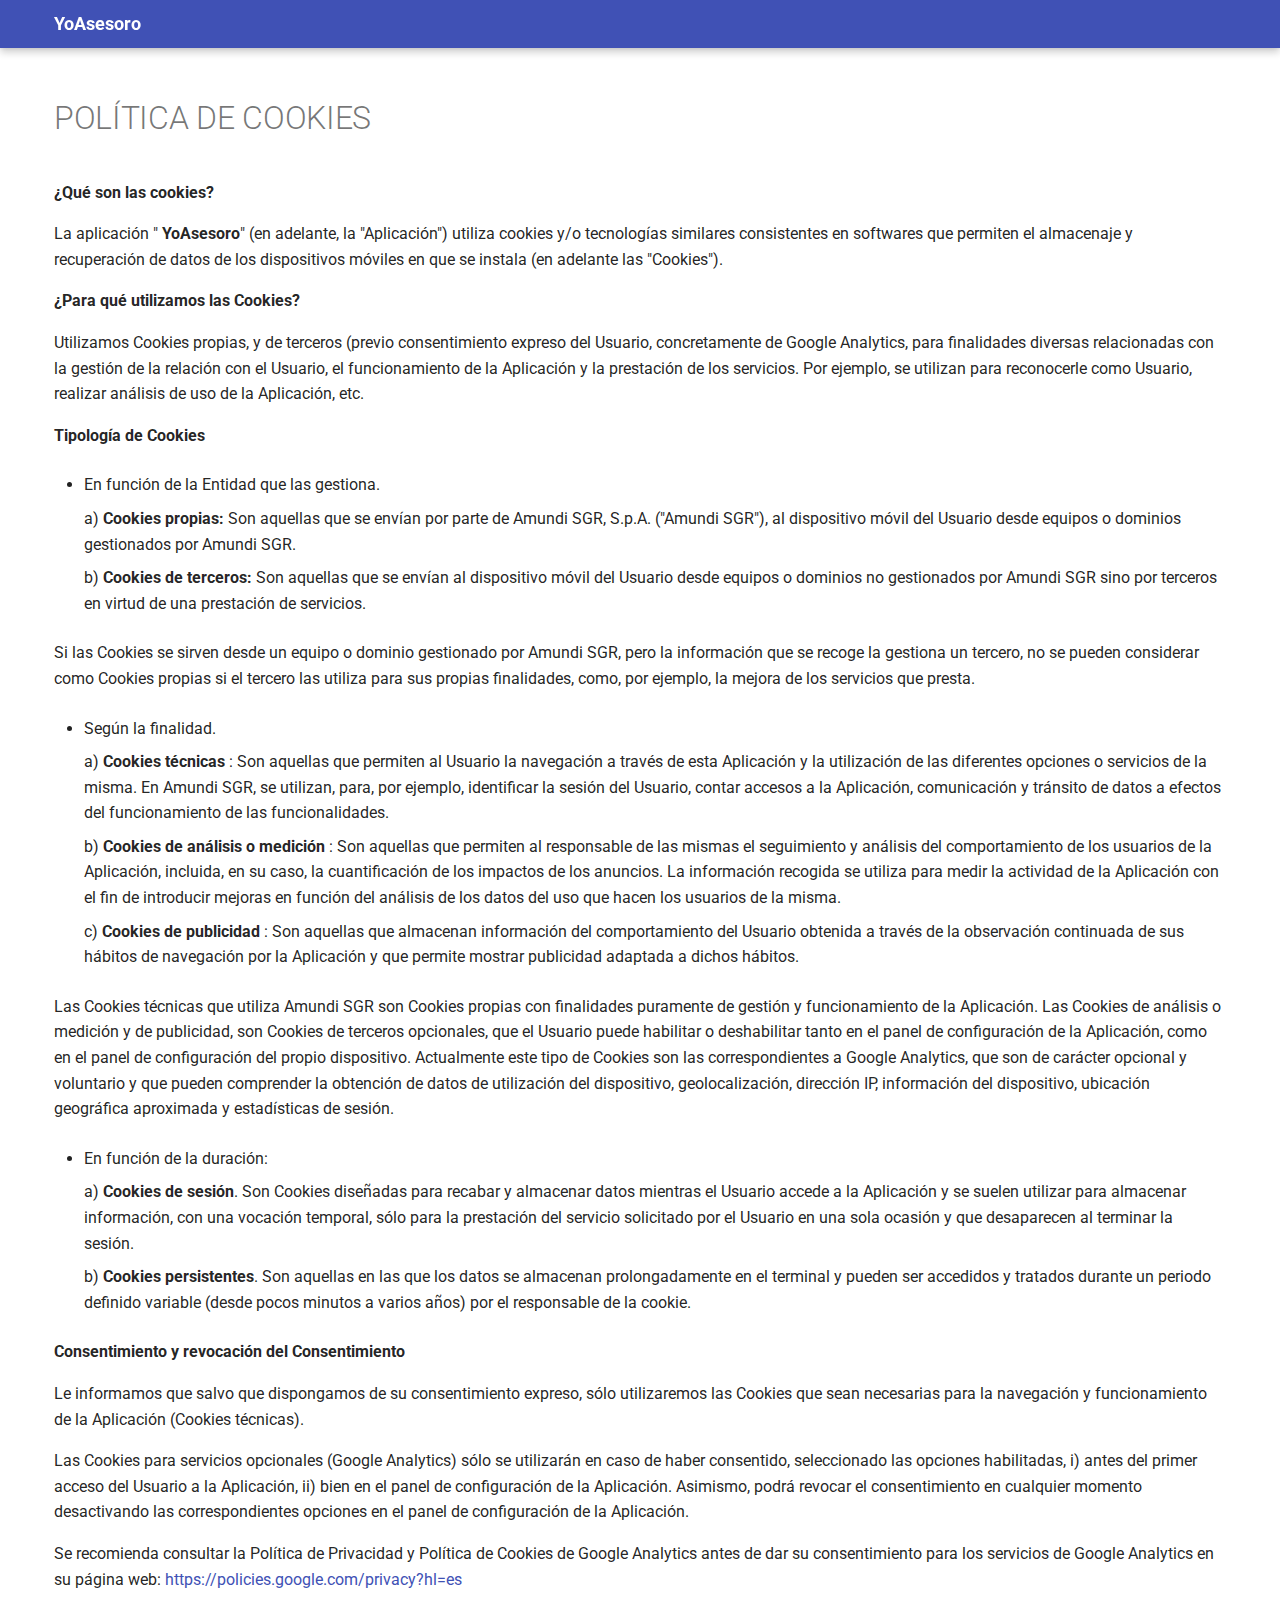
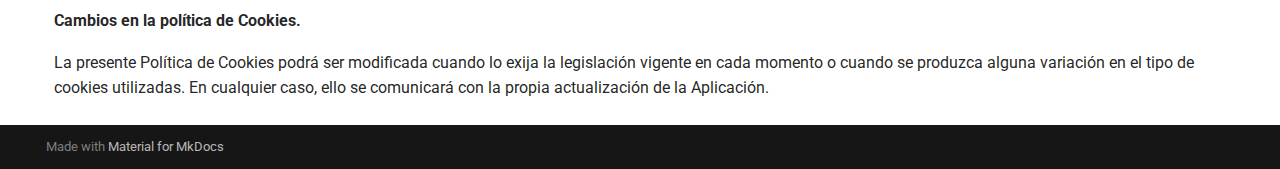
<file: cookie-policy/index.html>
<!doctype html>
<html lang="en" class="no-js">
  <head>
    
      <meta charset="utf-8">
      <meta name="viewport" content="width=device-width,initial-scale=1">
      
        <meta name="description" content="YoAsesoro">
      
      
      
      
        <link rel="prev" href="../terms-and-conditions/">
      
      
        <link rel="next" href="../game-rules/">
      
      <link rel="icon" href="../assets/images/favicon.png">
      <meta name="generator" content="mkdocs-1.4.2, mkdocs-material-9.0.13">
    
    
      
        <title>POLÍTICA DE COOKIES - YoAsesoro</title>
      
    
    
      <link rel="stylesheet" href="../assets/stylesheets/main.ffa9267a.min.css">
      
        
        <link rel="stylesheet" href="../assets/stylesheets/palette.a0c5b2b5.min.css">
      
      

    
    
    
      
        
        
        <link rel="preconnect" href="https://fonts.gstatic.com" crossorigin>
        <link rel="stylesheet" href="https://fonts.googleapis.com/css?family=Roboto:300,300i,400,400i,700,700i%7CRoboto+Mono:400,400i,700,700i&display=fallback">
        <style>:root{--md-text-font:"Roboto";--md-code-font:"Roboto Mono"}</style>
      
    
    
      <link rel="stylesheet" href="../style.css">
    
    <script>__md_scope=new URL("..",location),__md_hash=e=>[...e].reduce((e,_)=>(e<<5)-e+_.charCodeAt(0),0),__md_get=(e,_=localStorage,t=__md_scope)=>JSON.parse(_.getItem(t.pathname+"."+e)),__md_set=(e,_,t=localStorage,a=__md_scope)=>{try{t.setItem(a.pathname+"."+e,JSON.stringify(_))}catch(e){}}</script>
    
      

    
    
    
  </head>
  
  
    
    
    
    
    
    <body dir="ltr" data-md-color-scheme="default" data-md-color-primary="" data-md-color-accent="">
  
    
    
    <input class="md-toggle" data-md-toggle="drawer" type="checkbox" id="__drawer" autocomplete="off">
    <input class="md-toggle" data-md-toggle="search" type="checkbox" id="__search" autocomplete="off">
    <label class="md-overlay" for="__drawer"></label>
    <div data-md-component="skip">
      
    </div>
    <div data-md-component="announce">
      
    </div>
    
    
      

<header class="md-header" data-md-component="header">
  <nav class="md-header__inner md-grid" aria-label="Header">
    <a href=".." title="YoAsesoro" class="md-header__button md-logo" aria-label="YoAsesoro" data-md-component="logo">
      
  
  <svg xmlns="http://www.w3.org/2000/svg" viewBox="0 0 24 24"><path d="M12 8a3 3 0 0 0 3-3 3 3 0 0 0-3-3 3 3 0 0 0-3 3 3 3 0 0 0 3 3m0 3.54C9.64 9.35 6.5 8 3 8v11c3.5 0 6.64 1.35 9 3.54 2.36-2.19 5.5-3.54 9-3.54V8c-3.5 0-6.64 1.35-9 3.54Z"/></svg>

    </a>
    <label class="md-header__button md-icon" for="__drawer">
      <svg xmlns="http://www.w3.org/2000/svg" viewBox="0 0 24 24"><path d="M3 6h18v2H3V6m0 5h18v2H3v-2m0 5h18v2H3v-2Z"/></svg>
    </label>
    <div class="md-header__title" data-md-component="header-title">
      <div class="md-header__ellipsis">
        <div class="md-header__topic">
          <span class="md-ellipsis">
            YoAsesoro
          </span>
        </div>
        <div class="md-header__topic" data-md-component="header-topic">
          <span class="md-ellipsis">
            
              POLÍTICA DE COOKIES
            
          </span>
        </div>
      </div>
    </div>
    
    
    
    
  </nav>
  
</header>
    
    <div class="md-container" data-md-component="container">
      
      
        
          
        
      
      <main class="md-main" data-md-component="main">
        <div class="md-main__inner md-grid">
          
            
              
              <div class="md-sidebar md-sidebar--primary" data-md-component="sidebar" data-md-type="navigation" >
                <div class="md-sidebar__scrollwrap">
                  <div class="md-sidebar__inner">
                    


<nav class="md-nav md-nav--primary" aria-label="Navigation" data-md-level="0">
  <label class="md-nav__title" for="__drawer">
    <a href=".." title="YoAsesoro" class="md-nav__button md-logo" aria-label="YoAsesoro" data-md-component="logo">
      
  
  <svg xmlns="http://www.w3.org/2000/svg" viewBox="0 0 24 24"><path d="M12 8a3 3 0 0 0 3-3 3 3 0 0 0-3-3 3 3 0 0 0-3 3 3 3 0 0 0 3 3m0 3.54C9.64 9.35 6.5 8 3 8v11c3.5 0 6.64 1.35 9 3.54 2.36-2.19 5.5-3.54 9-3.54V8c-3.5 0-6.64 1.35-9 3.54Z"/></svg>

    </a>
    YoAsesoro
  </label>
  
  <ul class="md-nav__list" data-md-scrollfix>
    
      
      
      

  
  
  
    <li class="md-nav__item">
      <a href="../terms-and-conditions/" class="md-nav__link">
        TÉRMINOS Y CONDICIONES DE USO
      </a>
    </li>
  

    
      
      
      

  
  
    
  
  
    <li class="md-nav__item md-nav__item--active">
      
      <input class="md-nav__toggle md-toggle" type="checkbox" id="__toc">
      
      
      
      <a href="./" class="md-nav__link md-nav__link--active">
        POLÍTICA DE COOKIES
      </a>
      
    </li>
  

    
      
      
      

  
  
  
    <li class="md-nav__item">
      <a href="../game-rules/" class="md-nav__link">
        Instrucciones del juego
      </a>
    </li>
  

    
      
      
      

  
  
  
    <li class="md-nav__item">
      <a href="../privacy-policy/" class="md-nav__link">
        POLÍTICA DE PRIVACIDAD
      </a>
    </li>
  

    
      
      
      

  
  
  
    <li class="md-nav__item">
      <a href=".." class="md-nav__link">
        index
      </a>
    </li>
  

    
  </ul>
</nav>
                  </div>
                </div>
              </div>
            
            
              
              <div class="md-sidebar md-sidebar--secondary" data-md-component="sidebar" data-md-type="toc" >
                <div class="md-sidebar__scrollwrap">
                  <div class="md-sidebar__inner">
                    

<nav class="md-nav md-nav--secondary" aria-label="Table of contents">
  
  
  
  
</nav>
                  </div>
                </div>
              </div>
            
          
          
            <div class="md-content" data-md-component="content">
              <article class="md-content__inner md-typeset">
                
                  

  
  


  <h1>POLÍTICA DE COOKIES</h1>

<p><strong>¿Qué son las cookies?</strong></p>
<p>La aplicación " <strong>YoAsesoro</strong>" (en adelante, la "Aplicación") utiliza cookies y/o tecnologías similares consistentes en softwares que permiten el almacenaje y recuperación de datos de los dispositivos móviles en que se instala (en adelante las "Cookies").</p>
<p><strong>¿Para qué utilizamos las Cookies?</strong></p>
<p>Utilizamos Cookies propias, y de terceros (previo consentimiento expreso del Usuario, concretamente de Google Analytics, para finalidades diversas relacionadas con la gestión de la relación con el Usuario, el funcionamiento de la Aplicación y la prestación de los servicios. Por ejemplo, se utilizan para reconocerle como Usuario, realizar análisis de uso de la Aplicación, etc.</p>
<p><strong>Tipología de Cookies</strong></p>
<ul>
<li>
<p>En función de la Entidad que las gestiona.</p>
<p>a) <strong>Cookies propias:</strong> Son aquellas que se envían por parte de Amundi SGR, S.p.A. ("Amundi SGR"), al dispositivo móvil del Usuario desde equipos o dominios gestionados por Amundi SGR.</p>
<p>b) <strong>Cookies de terceros:</strong> Son aquellas que se envían al dispositivo móvil del Usuario desde equipos o dominios no gestionados por Amundi SGR sino por terceros en virtud de una prestación de servicios.</p>
</li>
</ul>
<p>Si las Cookies se sirven desde un equipo o dominio gestionado por Amundi SGR, pero la información que se recoge la gestiona un tercero, no se pueden considerar como Cookies propias si el tercero las utiliza para sus propias finalidades, como, por ejemplo, la mejora de los servicios que presta.</p>
<ul>
<li>
<p>Según la finalidad.</p>
<p>a) <strong>Cookies técnicas</strong> : Son aquellas que permiten al Usuario la navegación a través de esta Aplicación y la utilización de las diferentes opciones o servicios de la misma. En Amundi SGR, se utilizan, para, por ejemplo, identificar la sesión del Usuario, contar accesos a la Aplicación, comunicación y tránsito de datos a efectos del funcionamiento de las funcionalidades.</p>
<p>b) <strong>Cookies de análisis o medición</strong> : Son aquellas que permiten al responsable de las mismas el seguimiento y análisis del comportamiento de los usuarios de la Aplicación, incluida, en su caso, la cuantificación de los impactos de los anuncios. La información recogida se utiliza para medir la actividad de la Aplicación con el fin de introducir mejoras en función del análisis de los datos del uso que hacen los usuarios de la misma.</p>
<p>c) <strong>Cookies de publicidad</strong> : Son aquellas que almacenan información del comportamiento del Usuario obtenida a través de la observación continuada de sus hábitos de navegación por la Aplicación y que permite mostrar publicidad adaptada a dichos hábitos.</p>
</li>
</ul>
<p>Las Cookies técnicas que utiliza Amundi SGR son Cookies propias con finalidades puramente de gestión y funcionamiento de la Aplicación. Las Cookies de análisis o medición y de publicidad, son Cookies de terceros opcionales, que el Usuario puede habilitar o deshabilitar tanto en el panel de configuración de la Aplicación, como en el panel de configuración del propio dispositivo. Actualmente este tipo de Cookies son las correspondientes a Google Analytics, que son de carácter opcional y voluntario y que pueden comprender la obtención de datos de utilización del dispositivo, geolocalización, dirección IP, información del dispositivo, ubicación geográfica aproximada y estadísticas de sesión.</p>
<ul>
<li>
<p>En función de la duración:</p>
<p>a) <strong>Cookies de sesión</strong>. Son Cookies diseñadas para recabar y almacenar datos mientras el Usuario accede a la Aplicación y se suelen utilizar para almacenar información, con una vocación temporal, sólo para la prestación del servicio solicitado por el Usuario en una sola ocasión y que desaparecen al terminar la sesión.</p>
<p>b) <strong>Cookies persistentes</strong>. Son aquellas en las que los datos se almacenan prolongadamente en el terminal y pueden ser accedidos y tratados durante un periodo definido variable (desde pocos minutos a varios años) por el responsable de la cookie.</p>
</li>
</ul>
<p><strong>Consentimiento y revocación del Consentimiento</strong></p>
<p>Le informamos que salvo que dispongamos de su consentimiento expreso, sólo utilizaremos las Cookies que sean necesarias para la navegación y funcionamiento de la Aplicación (Cookies técnicas).</p>
<p>Las Cookies para servicios opcionales (Google Analytics) sólo se utilizarán en caso de haber consentido, seleccionado las opciones habilitadas, i) antes del primer acceso del Usuario a la Aplicación, ii) bien en el panel de configuración de la Aplicación. Asimismo, podrá revocar el consentimiento en cualquier momento desactivando las correspondientes opciones en el panel de configuración de la Aplicación.</p>
<p>Se recomienda consultar la Política de Privacidad y Política de Cookies de Google Analytics antes de dar su consentimiento para los servicios de Google Analytics en su página web: <a href="https://policies.google.com/privacy?hl=es">https://policies.google.com/privacy?hl=es</a></p>
<p><strong>Cambios en la política de Cookies.</strong></p>
<p>La presente Política de Cookies podrá ser modificada cuando lo exija la legislación vigente en cada momento o cuando se produzca alguna variación en el tipo de cookies utilizadas. En cualquier caso, ello se comunicará con la propia actualización de la Aplicación.</p>





                
              </article>
            </div>
          
          
        </div>
        
      </main>
      
        <footer class="md-footer">
  
  <div class="md-footer-meta md-typeset">
    <div class="md-footer-meta__inner md-grid">
      <div class="md-copyright">
  
  
    Made with
    <a href="https://squidfunk.github.io/mkdocs-material/" target="_blank" rel="noopener">
      Material for MkDocs
    </a>
  
</div>
      
    </div>
  </div>
</footer>
      
    </div>
    <div class="md-dialog" data-md-component="dialog">
      <div class="md-dialog__inner md-typeset"></div>
    </div>
    
    <script id="__config" type="application/json">{"base": "..", "features": [], "search": "../assets/javascripts/workers/search.208ed371.min.js", "translations": {"clipboard.copied": "Copied to clipboard", "clipboard.copy": "Copy to clipboard", "search.result.more.one": "1 more on this page", "search.result.more.other": "# more on this page", "search.result.none": "No matching documents", "search.result.one": "1 matching document", "search.result.other": "# matching documents", "search.result.placeholder": "Type to start searching", "search.result.term.missing": "Missing", "select.version": "Select version"}}</script>
    
    
      <script src="../assets/javascripts/bundle.2a6f1dda.min.js"></script>
      
    
  </body>
</html>
</file>
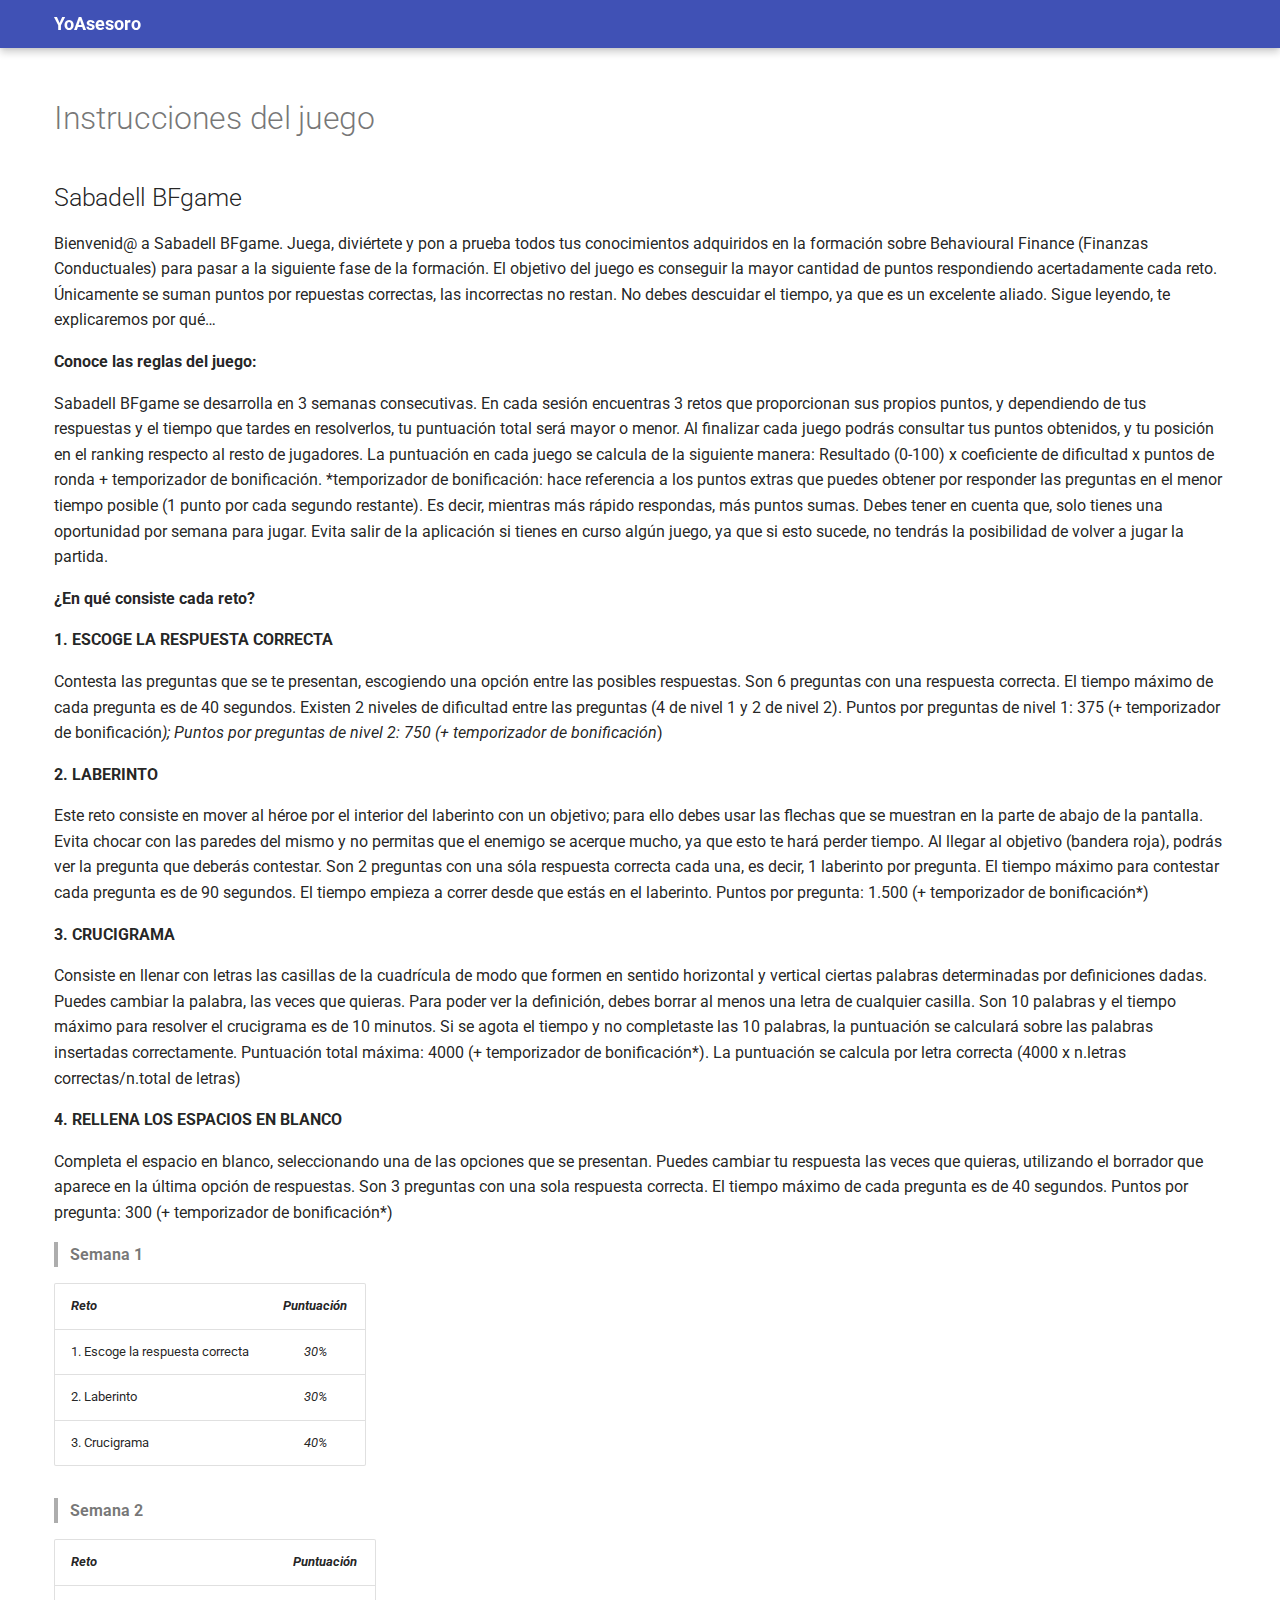
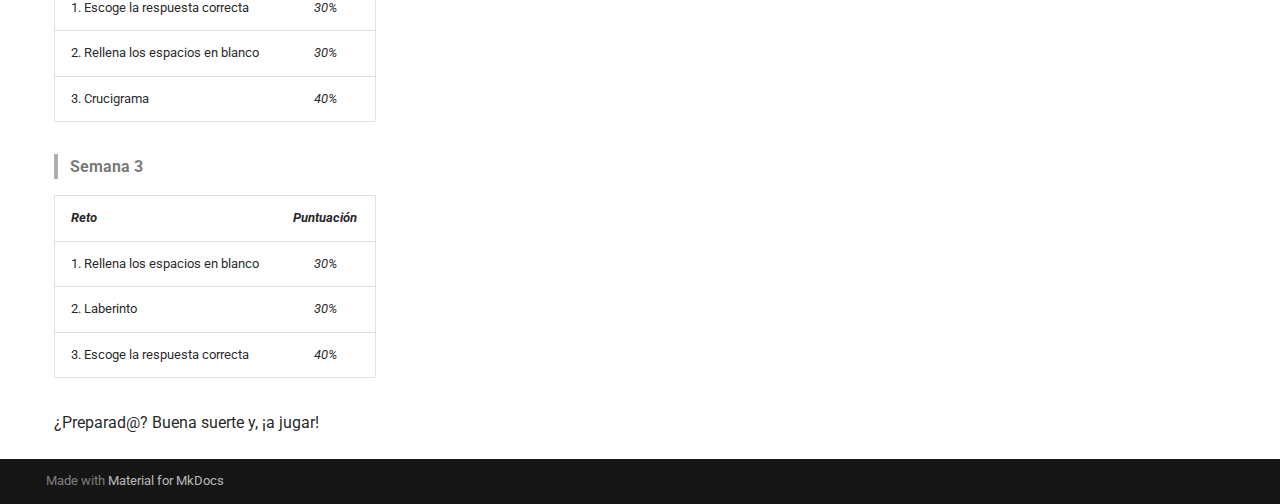
<file: game-rules/index.html>
<!doctype html>
<html lang="en" class="no-js">
  <head>
    
      <meta charset="utf-8">
      <meta name="viewport" content="width=device-width,initial-scale=1">
      
        <meta name="description" content="YoAsesoro">
      
      
      
      
        <link rel="prev" href="../cookie-policy/">
      
      
        <link rel="next" href="../privacy-policy/">
      
      <link rel="icon" href="../assets/images/favicon.png">
      <meta name="generator" content="mkdocs-1.4.2, mkdocs-material-9.0.13">
    
    
      
        <title>Instrucciones del juego - YoAsesoro</title>
      
    
    
      <link rel="stylesheet" href="../assets/stylesheets/main.ffa9267a.min.css">
      
        
        <link rel="stylesheet" href="../assets/stylesheets/palette.a0c5b2b5.min.css">
      
      

    
    
    
      
        
        
        <link rel="preconnect" href="https://fonts.gstatic.com" crossorigin>
        <link rel="stylesheet" href="https://fonts.googleapis.com/css?family=Roboto:300,300i,400,400i,700,700i%7CRoboto+Mono:400,400i,700,700i&display=fallback">
        <style>:root{--md-text-font:"Roboto";--md-code-font:"Roboto Mono"}</style>
      
    
    
      <link rel="stylesheet" href="../style.css">
    
    <script>__md_scope=new URL("..",location),__md_hash=e=>[...e].reduce((e,_)=>(e<<5)-e+_.charCodeAt(0),0),__md_get=(e,_=localStorage,t=__md_scope)=>JSON.parse(_.getItem(t.pathname+"."+e)),__md_set=(e,_,t=localStorage,a=__md_scope)=>{try{t.setItem(a.pathname+"."+e,JSON.stringify(_))}catch(e){}}</script>
    
      

    
    
    
  </head>
  
  
    
    
    
    
    
    <body dir="ltr" data-md-color-scheme="default" data-md-color-primary="" data-md-color-accent="">
  
    
    
    <input class="md-toggle" data-md-toggle="drawer" type="checkbox" id="__drawer" autocomplete="off">
    <input class="md-toggle" data-md-toggle="search" type="checkbox" id="__search" autocomplete="off">
    <label class="md-overlay" for="__drawer"></label>
    <div data-md-component="skip">
      
    </div>
    <div data-md-component="announce">
      
    </div>
    
    
      

<header class="md-header" data-md-component="header">
  <nav class="md-header__inner md-grid" aria-label="Header">
    <a href=".." title="YoAsesoro" class="md-header__button md-logo" aria-label="YoAsesoro" data-md-component="logo">
      
  
  <svg xmlns="http://www.w3.org/2000/svg" viewBox="0 0 24 24"><path d="M12 8a3 3 0 0 0 3-3 3 3 0 0 0-3-3 3 3 0 0 0-3 3 3 3 0 0 0 3 3m0 3.54C9.64 9.35 6.5 8 3 8v11c3.5 0 6.64 1.35 9 3.54 2.36-2.19 5.5-3.54 9-3.54V8c-3.5 0-6.64 1.35-9 3.54Z"/></svg>

    </a>
    <label class="md-header__button md-icon" for="__drawer">
      <svg xmlns="http://www.w3.org/2000/svg" viewBox="0 0 24 24"><path d="M3 6h18v2H3V6m0 5h18v2H3v-2m0 5h18v2H3v-2Z"/></svg>
    </label>
    <div class="md-header__title" data-md-component="header-title">
      <div class="md-header__ellipsis">
        <div class="md-header__topic">
          <span class="md-ellipsis">
            YoAsesoro
          </span>
        </div>
        <div class="md-header__topic" data-md-component="header-topic">
          <span class="md-ellipsis">
            
              Instrucciones del juego
            
          </span>
        </div>
      </div>
    </div>
    
    
    
    
  </nav>
  
</header>
    
    <div class="md-container" data-md-component="container">
      
      
        
          
        
      
      <main class="md-main" data-md-component="main">
        <div class="md-main__inner md-grid">
          
            
              
              <div class="md-sidebar md-sidebar--primary" data-md-component="sidebar" data-md-type="navigation" >
                <div class="md-sidebar__scrollwrap">
                  <div class="md-sidebar__inner">
                    


<nav class="md-nav md-nav--primary" aria-label="Navigation" data-md-level="0">
  <label class="md-nav__title" for="__drawer">
    <a href=".." title="YoAsesoro" class="md-nav__button md-logo" aria-label="YoAsesoro" data-md-component="logo">
      
  
  <svg xmlns="http://www.w3.org/2000/svg" viewBox="0 0 24 24"><path d="M12 8a3 3 0 0 0 3-3 3 3 0 0 0-3-3 3 3 0 0 0-3 3 3 3 0 0 0 3 3m0 3.54C9.64 9.35 6.5 8 3 8v11c3.5 0 6.64 1.35 9 3.54 2.36-2.19 5.5-3.54 9-3.54V8c-3.5 0-6.64 1.35-9 3.54Z"/></svg>

    </a>
    YoAsesoro
  </label>
  
  <ul class="md-nav__list" data-md-scrollfix>
    
      
      
      

  
  
  
    <li class="md-nav__item">
      <a href="../terms-and-conditions/" class="md-nav__link">
        TÉRMINOS Y CONDICIONES DE USO
      </a>
    </li>
  

    
      
      
      

  
  
  
    <li class="md-nav__item">
      <a href="../cookie-policy/" class="md-nav__link">
        POLÍTICA DE COOKIES
      </a>
    </li>
  

    
      
      
      

  
  
    
  
  
    <li class="md-nav__item md-nav__item--active">
      
      <input class="md-nav__toggle md-toggle" type="checkbox" id="__toc">
      
      
      
      <a href="./" class="md-nav__link md-nav__link--active">
        Instrucciones del juego
      </a>
      
    </li>
  

    
      
      
      

  
  
  
    <li class="md-nav__item">
      <a href="../privacy-policy/" class="md-nav__link">
        POLÍTICA DE PRIVACIDAD
      </a>
    </li>
  

    
      
      
      

  
  
  
    <li class="md-nav__item">
      <a href=".." class="md-nav__link">
        index
      </a>
    </li>
  

    
  </ul>
</nav>
                  </div>
                </div>
              </div>
            
            
              
              <div class="md-sidebar md-sidebar--secondary" data-md-component="sidebar" data-md-type="toc" >
                <div class="md-sidebar__scrollwrap">
                  <div class="md-sidebar__inner">
                    

<nav class="md-nav md-nav--secondary" aria-label="Table of contents">
  
  
  
  
</nav>
                  </div>
                </div>
              </div>
            
          
          
            <div class="md-content" data-md-component="content">
              <article class="md-content__inner md-typeset">
                
                  

  
  


  <h1>Instrucciones del juego</h1>

<h2 id="sabadell-bfgame">Sabadell BFgame</h2>
<p>Bienvenid@ a Sabadell BFgame. Juega, diviértete y pon a prueba todos tus conocimientos adquiridos en la formación sobre Behavioural Finance (Finanzas Conductuales) para pasar a la siguiente fase de la formación.
 El objetivo del juego es conseguir la mayor cantidad de puntos respondiendo acertadamente cada reto. Únicamente se suman puntos por repuestas correctas, las incorrectas no restan. No debes descuidar el tiempo, ya que es un excelente aliado. Sigue leyendo, te explicaremos por qué…</p>
<p><strong>Conoce las reglas del juego:</strong></p>
<p>Sabadell BFgame se desarrolla en 3 semanas consecutivas. En cada sesión encuentras 3 retos que proporcionan sus propios puntos, y dependiendo de tus respuestas y el tiempo que tardes en resolverlos, tu puntuación total será mayor o menor. Al finalizar cada juego podrás consultar tus puntos obtenidos, y tu posición en el ranking respecto al resto de jugadores.
 La puntuación en cada juego se calcula de la siguiente manera:
 Resultado (0-100) x coeficiente de dificultad x puntos de ronda + temporizador de bonificación.
*temporizador de bonificación: hace referencia a los puntos extras que puedes obtener por responder las preguntas en el menor tiempo posible (1 punto por cada segundo restante). Es decir, mientras más rápido respondas, más puntos sumas.
 Debes tener en cuenta que, solo tienes una oportunidad por semana para jugar. Evita salir de la aplicación si tienes en curso algún juego, ya que si esto sucede, no tendrás la posibilidad de volver a jugar la partida. </p>
<p><strong>¿En qué consiste cada reto?</strong></p>
<p><strong>1. ESCOGE LA RESPUESTA CORRECTA</strong></p>
<p>Contesta las preguntas que se te presentan, escogiendo una opción entre las posibles respuestas.
Son 6 preguntas con una respuesta correcta. El tiempo máximo de cada pregunta es de 40 segundos.
Existen 2 niveles de dificultad entre las preguntas (4 de nivel 1 y 2 de nivel 2).
Puntos por preguntas de nivel 1: 375 (+ temporizador de bonificación<em>);
Puntos por preguntas de nivel 2: 750 (+ temporizador de bonificación</em>)</p>
<p><strong>2. LABERINTO</strong></p>
<p>Este reto consiste en mover al héroe por el interior del laberinto con un objetivo; para ello debes usar las flechas que se muestran en la parte de abajo de la pantalla. Evita chocar con las paredes del mismo y no permitas que el enemigo se acerque mucho, ya que esto te hará perder tiempo. Al llegar al objetivo (bandera roja), podrás ver la pregunta que deberás contestar.
Son 2 preguntas con una sóla respuesta correcta cada una, es decir, 1 laberinto por pregunta. El tiempo máximo para contestar cada pregunta es de 90 segundos. El tiempo empieza a correr desde que estás en el laberinto.
Puntos por pregunta: 1.500 (+ temporizador de bonificación*)</p>
<p><strong>3. CRUCIGRAMA</strong></p>
<p>Consiste en llenar con letras las casillas de la cuadrícula de modo que formen en sentido horizontal y vertical ciertas palabras determinadas por definiciones dadas. Puedes cambiar la palabra, las veces que quieras. Para poder ver la definición, debes borrar al menos una letra de cualquier casilla.
Son 10 palabras y el tiempo máximo para resolver el crucigrama es de 10 minutos. Si se agota el tiempo y no completaste las 10 palabras, la puntuación se calculará sobre las palabras insertadas correctamente.
Puntuación total máxima: 4000 (+ temporizador de bonificación*).
La puntuación se calcula por letra correcta (4000 x n.letras correctas/n.total de letras)</p>
<p><strong>4. RELLENA LOS ESPACIOS EN BLANCO</strong></p>
<p>Completa el espacio en blanco, seleccionando una de las opciones que se presentan. Puedes cambiar tu respuesta las veces que quieras, utilizando el borrador que aparece en la última opción de respuestas. 
Son 3 preguntas con una sola respuesta correcta. El tiempo máximo de cada pregunta es de 40 segundos.
Puntos por pregunta: 300 (+ temporizador de bonificación*)</p>
<blockquote>
<p><strong>Semana 1</strong> </p>
</blockquote>
<table>
<thead>
<tr>
<th><em>Reto</em></th>
<th align="center"><em>Puntuación</em></th>
</tr>
</thead>
<tbody>
<tr>
<td>1. Escoge la respuesta correcta</td>
<td align="center"><em>30%</em></td>
</tr>
<tr>
<td>2. Laberinto</td>
<td align="center"><em>30%</em></td>
</tr>
<tr>
<td>3. Crucigrama</td>
<td align="center"><em>40%</em></td>
</tr>
</tbody>
</table>
<blockquote>
<p><strong>Semana 2</strong> </p>
</blockquote>
<table>
<thead>
<tr>
<th><em>Reto</em></th>
<th align="center"><em>Puntuación</em></th>
</tr>
</thead>
<tbody>
<tr>
<td>1. Escoge la respuesta correcta</td>
<td align="center"><em>30%</em></td>
</tr>
<tr>
<td>2. Rellena los espacios en blanco</td>
<td align="center"><em>30%</em></td>
</tr>
<tr>
<td>3. Crucigrama</td>
<td align="center"><em>40%</em></td>
</tr>
</tbody>
</table>
<blockquote>
<p><strong>Semana 3</strong> </p>
</blockquote>
<table>
<thead>
<tr>
<th><em>Reto</em></th>
<th align="center"><em>Puntuación</em></th>
</tr>
</thead>
<tbody>
<tr>
<td>1. Rellena los espacios en blanco</td>
<td align="center"><em>30%</em></td>
</tr>
<tr>
<td>2. Laberinto</td>
<td align="center"><em>30%</em></td>
</tr>
<tr>
<td>3. Escoge la respuesta correcta</td>
<td align="center"><em>40%</em></td>
</tr>
</tbody>
</table>
<p>¿Preparad@? Buena suerte y, ¡a jugar!</p>





                
              </article>
            </div>
          
          
        </div>
        
      </main>
      
        <footer class="md-footer">
  
  <div class="md-footer-meta md-typeset">
    <div class="md-footer-meta__inner md-grid">
      <div class="md-copyright">
  
  
    Made with
    <a href="https://squidfunk.github.io/mkdocs-material/" target="_blank" rel="noopener">
      Material for MkDocs
    </a>
  
</div>
      
    </div>
  </div>
</footer>
      
    </div>
    <div class="md-dialog" data-md-component="dialog">
      <div class="md-dialog__inner md-typeset"></div>
    </div>
    
    <script id="__config" type="application/json">{"base": "..", "features": [], "search": "../assets/javascripts/workers/search.208ed371.min.js", "translations": {"clipboard.copied": "Copied to clipboard", "clipboard.copy": "Copy to clipboard", "search.result.more.one": "1 more on this page", "search.result.more.other": "# more on this page", "search.result.none": "No matching documents", "search.result.one": "1 matching document", "search.result.other": "# matching documents", "search.result.placeholder": "Type to start searching", "search.result.term.missing": "Missing", "select.version": "Select version"}}</script>
    
    
      <script src="../assets/javascripts/bundle.2a6f1dda.min.js"></script>
      
    
  </body>
</html>
</file>
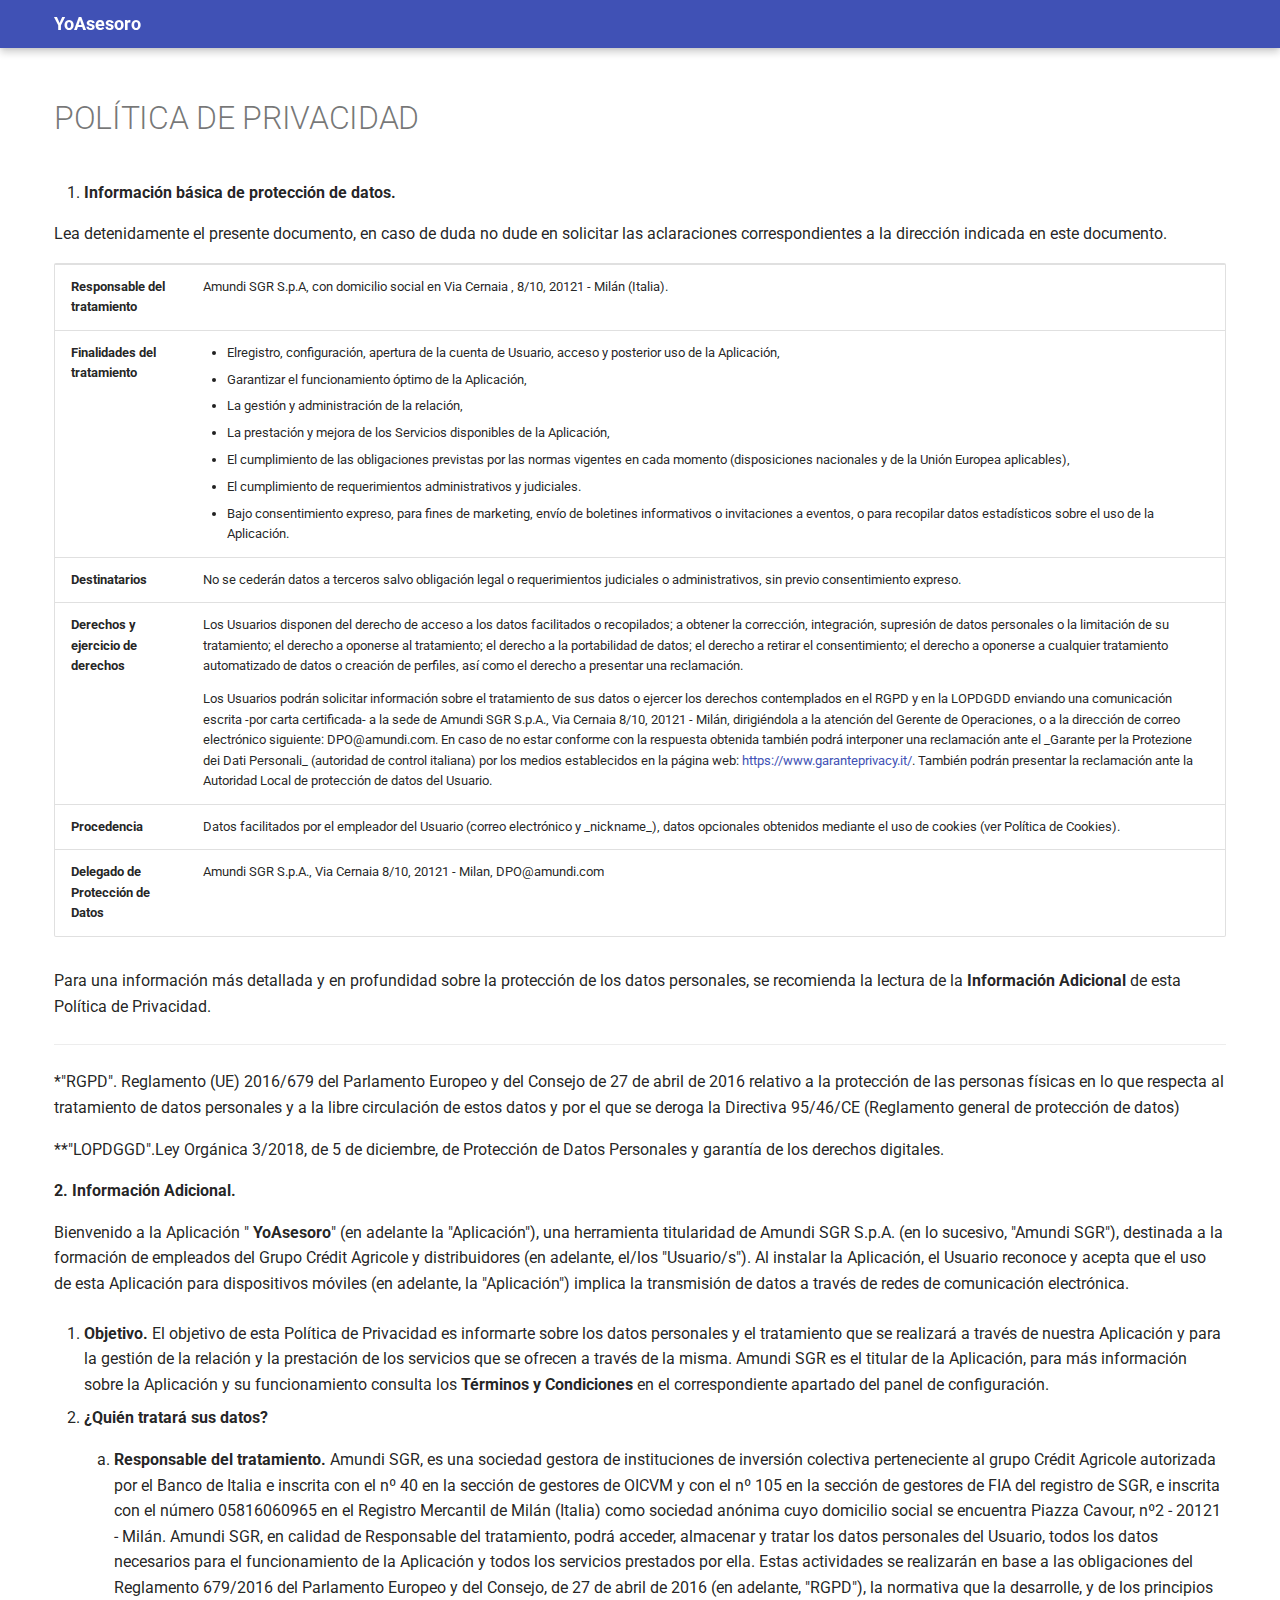
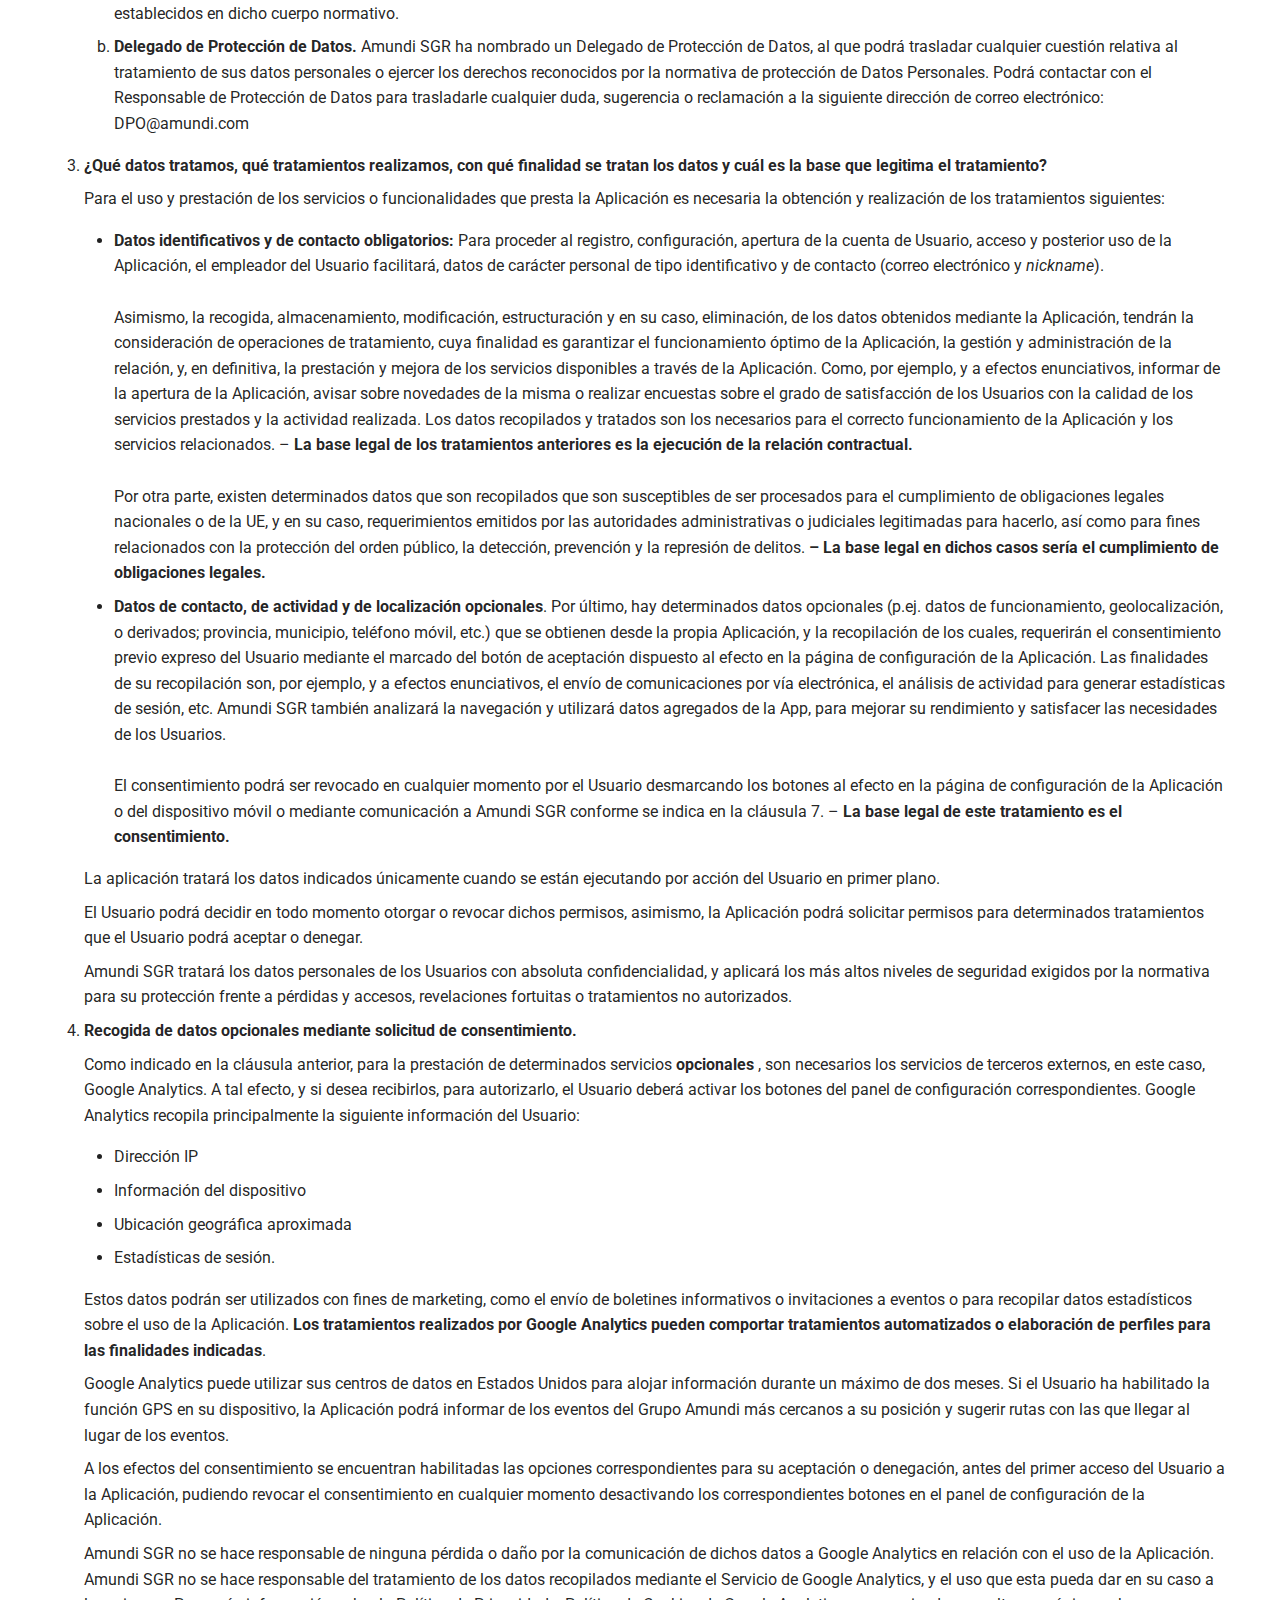
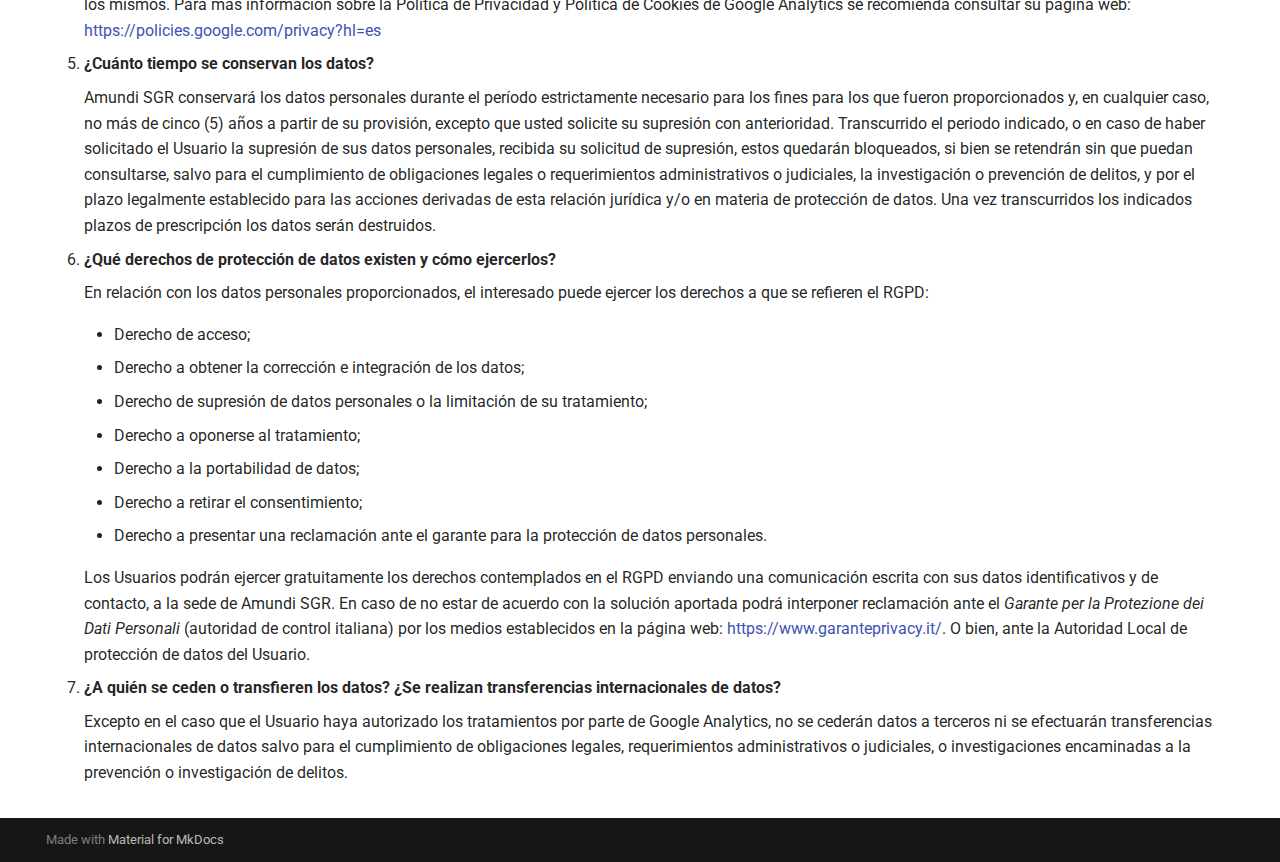
<file: privacy-policy/index.html>
<!doctype html>
<html lang="en" class="no-js">
  <head>
    
      <meta charset="utf-8">
      <meta name="viewport" content="width=device-width,initial-scale=1">
      
        <meta name="description" content="YoAsesoro">
      
      
      
      
        <link rel="prev" href="../game-rules/">
      
      
        <link rel="next" href="..">
      
      <link rel="icon" href="../assets/images/favicon.png">
      <meta name="generator" content="mkdocs-1.4.2, mkdocs-material-9.0.13">
    
    
      
        <title>POLÍTICA DE PRIVACIDAD - YoAsesoro</title>
      
    
    
      <link rel="stylesheet" href="../assets/stylesheets/main.ffa9267a.min.css">
      
        
        <link rel="stylesheet" href="../assets/stylesheets/palette.a0c5b2b5.min.css">
      
      

    
    
    
      
        
        
        <link rel="preconnect" href="https://fonts.gstatic.com" crossorigin>
        <link rel="stylesheet" href="https://fonts.googleapis.com/css?family=Roboto:300,300i,400,400i,700,700i%7CRoboto+Mono:400,400i,700,700i&display=fallback">
        <style>:root{--md-text-font:"Roboto";--md-code-font:"Roboto Mono"}</style>
      
    
    
      <link rel="stylesheet" href="../style.css">
    
    <script>__md_scope=new URL("..",location),__md_hash=e=>[...e].reduce((e,_)=>(e<<5)-e+_.charCodeAt(0),0),__md_get=(e,_=localStorage,t=__md_scope)=>JSON.parse(_.getItem(t.pathname+"."+e)),__md_set=(e,_,t=localStorage,a=__md_scope)=>{try{t.setItem(a.pathname+"."+e,JSON.stringify(_))}catch(e){}}</script>
    
      

    
    
    
  </head>
  
  
    
    
    
    
    
    <body dir="ltr" data-md-color-scheme="default" data-md-color-primary="" data-md-color-accent="">
  
    
    
    <input class="md-toggle" data-md-toggle="drawer" type="checkbox" id="__drawer" autocomplete="off">
    <input class="md-toggle" data-md-toggle="search" type="checkbox" id="__search" autocomplete="off">
    <label class="md-overlay" for="__drawer"></label>
    <div data-md-component="skip">
      
    </div>
    <div data-md-component="announce">
      
    </div>
    
    
      

<header class="md-header" data-md-component="header">
  <nav class="md-header__inner md-grid" aria-label="Header">
    <a href=".." title="YoAsesoro" class="md-header__button md-logo" aria-label="YoAsesoro" data-md-component="logo">
      
  
  <svg xmlns="http://www.w3.org/2000/svg" viewBox="0 0 24 24"><path d="M12 8a3 3 0 0 0 3-3 3 3 0 0 0-3-3 3 3 0 0 0-3 3 3 3 0 0 0 3 3m0 3.54C9.64 9.35 6.5 8 3 8v11c3.5 0 6.64 1.35 9 3.54 2.36-2.19 5.5-3.54 9-3.54V8c-3.5 0-6.64 1.35-9 3.54Z"/></svg>

    </a>
    <label class="md-header__button md-icon" for="__drawer">
      <svg xmlns="http://www.w3.org/2000/svg" viewBox="0 0 24 24"><path d="M3 6h18v2H3V6m0 5h18v2H3v-2m0 5h18v2H3v-2Z"/></svg>
    </label>
    <div class="md-header__title" data-md-component="header-title">
      <div class="md-header__ellipsis">
        <div class="md-header__topic">
          <span class="md-ellipsis">
            YoAsesoro
          </span>
        </div>
        <div class="md-header__topic" data-md-component="header-topic">
          <span class="md-ellipsis">
            
              POLÍTICA DE PRIVACIDAD
            
          </span>
        </div>
      </div>
    </div>
    
    
    
    
  </nav>
  
</header>
    
    <div class="md-container" data-md-component="container">
      
      
        
          
        
      
      <main class="md-main" data-md-component="main">
        <div class="md-main__inner md-grid">
          
            
              
              <div class="md-sidebar md-sidebar--primary" data-md-component="sidebar" data-md-type="navigation" >
                <div class="md-sidebar__scrollwrap">
                  <div class="md-sidebar__inner">
                    


<nav class="md-nav md-nav--primary" aria-label="Navigation" data-md-level="0">
  <label class="md-nav__title" for="__drawer">
    <a href=".." title="YoAsesoro" class="md-nav__button md-logo" aria-label="YoAsesoro" data-md-component="logo">
      
  
  <svg xmlns="http://www.w3.org/2000/svg" viewBox="0 0 24 24"><path d="M12 8a3 3 0 0 0 3-3 3 3 0 0 0-3-3 3 3 0 0 0-3 3 3 3 0 0 0 3 3m0 3.54C9.64 9.35 6.5 8 3 8v11c3.5 0 6.64 1.35 9 3.54 2.36-2.19 5.5-3.54 9-3.54V8c-3.5 0-6.64 1.35-9 3.54Z"/></svg>

    </a>
    YoAsesoro
  </label>
  
  <ul class="md-nav__list" data-md-scrollfix>
    
      
      
      

  
  
  
    <li class="md-nav__item">
      <a href="../terms-and-conditions/" class="md-nav__link">
        TÉRMINOS Y CONDICIONES DE USO
      </a>
    </li>
  

    
      
      
      

  
  
  
    <li class="md-nav__item">
      <a href="../cookie-policy/" class="md-nav__link">
        POLÍTICA DE COOKIES
      </a>
    </li>
  

    
      
      
      

  
  
  
    <li class="md-nav__item">
      <a href="../game-rules/" class="md-nav__link">
        Instrucciones del juego
      </a>
    </li>
  

    
      
      
      

  
  
    
  
  
    <li class="md-nav__item md-nav__item--active">
      
      <input class="md-nav__toggle md-toggle" type="checkbox" id="__toc">
      
      
      
      <a href="./" class="md-nav__link md-nav__link--active">
        POLÍTICA DE PRIVACIDAD
      </a>
      
    </li>
  

    
      
      
      

  
  
  
    <li class="md-nav__item">
      <a href=".." class="md-nav__link">
        index
      </a>
    </li>
  

    
  </ul>
</nav>
                  </div>
                </div>
              </div>
            
            
              
              <div class="md-sidebar md-sidebar--secondary" data-md-component="sidebar" data-md-type="toc" >
                <div class="md-sidebar__scrollwrap">
                  <div class="md-sidebar__inner">
                    

<nav class="md-nav md-nav--secondary" aria-label="Table of contents">
  
  
  
  
</nav>
                  </div>
                </div>
              </div>
            
          
          
            <div class="md-content" data-md-component="content">
              <article class="md-content__inner md-typeset">
                
                  

  
  


  <h1>POLÍTICA DE PRIVACIDAD</h1>

<ol>
<li><strong>Información básica de protección de datos</strong><strong>.</strong></li>
</ol>
<p>Lea detenidamente el presente documento, en caso de duda no dude en solicitar las aclaraciones correspondientes a la dirección indicada en este documento.</p>
<table>
<tr>
<td><b>Responsable del tratamiento</b></td>
<td> Amundi SGR S.p.A, con domicilio social en Via Cernaia , 8/10, 20121 - Milán (Italia).</td>
</tr>

<tr>
<td><b>Finalidades del tratamiento</b></td>
<td>
<ul>
<li>Elregistro, configuración, apertura de la cuenta de Usuario, acceso y posterior uso de la Aplicación,</li>
<li>Garantizar el funcionamiento óptimo de la Aplicación,</li>
<li>La gestión y administración de la relación,</li>
<li>La prestación y mejora de los Servicios disponibles de la Aplicación,</li>
<li>El cumplimiento de las obligaciones previstas por las normas vigentes en cada momento (disposiciones nacionales y de la Unión Europea aplicables),</li>
<li>El cumplimiento de requerimientos administrativos y judiciales.</li>
<li>Bajo consentimiento expreso, para fines de marketing, envío de boletines informativos o invitaciones a eventos, o para recopilar datos estadísticos sobre el uso de la Aplicación.</li>
</ul>
</td>
</tr>

<tr>
<td><b>Destinatarios</b></td>
<td>
No se cederán datos a terceros salvo obligación legal o requerimientos judiciales o administrativos, sin previo consentimiento expreso.
</td>
</tr>

<tr>
<td><b>Derechos y ejercicio de derechos</b></td>
<td>
<p>Los Usuarios disponen del derecho de acceso a los datos facilitados o recopilados; a obtener la corrección, integración, supresión de datos personales o la limitación de su tratamiento; el derecho a oponerse al tratamiento; el derecho a la portabilidad de datos; el derecho a retirar el consentimiento; el derecho a oponerse a cualquier tratamiento automatizado de datos o creación de perfiles, así como el derecho a presentar una reclamación.</p>
<p>Los Usuarios podrán solicitar información sobre el tratamiento de sus datos o ejercer los derechos contemplados en el RGPD y en la LOPDGDD enviando una comunicación escrita -por carta certificada- a la sede de Amundi SGR S.p.A., Via Cernaia 8/10, 20121 - Milán, dirigiéndola a la atención del Gerente de Operaciones, o a la dirección de correo electrónico siguiente: DPO@amundi.com. En caso de no estar conforme con la respuesta obtenida también podrá interponer una reclamación ante el _Garante per la Protezione dei Dati Personali_ (autoridad de control italiana) por los medios establecidos en la página web: <a href='https://www.garanteprivacy.it/'>https://www.garanteprivacy.it/</a>. También podrán presentar la reclamación ante la Autoridad Local de protección de datos del Usuario.</p>
</td>
</tr>

<tr>
<td><b>Procedencia</b></td>
<td>
Datos facilitados por el empleador del Usuario (correo electrónico y _nickname_), datos opcionales obtenidos mediante el uso de cookies (ver Política de Cookies).
</td>
</tr>

<tr>
<td><b>Delegado de Protección de Datos</b></td>
<td>Amundi SGR S.p.A., Via Cernaia 8/10, 20121 - Milan, DPO@amundi.com</td>
</tr>
</table>

<p>Para una información más detallada y en profundidad sobre la protección de los datos personales, se recomienda la lectura de la <strong>Información Adicional</strong> de esta Política de Privacidad.</p>
<hr />
<p>*"RGPD". Reglamento (UE) 2016/679 del Parlamento Europeo y del Consejo de 27 de abril de 2016 relativo a la protección de las personas físicas en lo que respecta al tratamiento de datos personales y a la libre circulación de estos datos y por el que se deroga la Directiva 95/46/CE (Reglamento general de protección de datos)</p>
<p>**"LOPDGGD".Ley Orgánica 3/2018, de 5 de diciembre, de Protección de Datos Personales y garantía de los derechos digitales.</p>
<p><strong>2. Información Adicional.</strong></p>
<p>Bienvenido a la Aplicación " <strong>YoAsesoro</strong>" (en adelante la "Aplicación"), una herramienta titularidad de Amundi SGR S.p.A. (en lo sucesivo, "Amundi SGR"), destinada a la formación de empleados del Grupo Crédit Agricole y distribuidores (en adelante, el/los "Usuario/s"). Al instalar la Aplicación, el Usuario reconoce y acepta que el uso de esta Aplicación para dispositivos móviles (en adelante, la "Aplicación") implica la transmisión de datos a través de redes de comunicación electrónica.</p>
<ol>
<li>
<p><strong>Objetivo.</strong> El objetivo de esta Política de Privacidad es informarte sobre los datos personales y el tratamiento que se realizará a través de nuestra Aplicación y para la gestión de la relación y la prestación de los servicios que se ofrecen a través de la misma. Amundi SGR es el titular de la Aplicación, para más información sobre la Aplicación y su funcionamiento consulta los <strong>Términos y Condiciones</strong> en el correspondiente apartado del panel de configuración.</p>
</li>
<li>
<p><strong>¿Quién tratará sus datos?</strong></p>
<ol>
<li>
<p><strong>Responsable del tratamiento.</strong> Amundi SGR, es una sociedad gestora de instituciones de inversión colectiva perteneciente al grupo Crédit Agricole autorizada por el Banco de Italia e inscrita con el nº 40 en la sección de gestores de OICVM y con el nº 105 en la sección de gestores de FIA del registro de SGR, e inscrita con el número 05816060965 en el Registro Mercantil de Milán (Italia) como sociedad anónima cuyo domicilio social se encuentra Piazza Cavour, nº2 - 20121 - Milán. Amundi SGR, en calidad de Responsable del tratamiento, podrá acceder, almacenar y tratar los datos personales del Usuario, todos los datos necesarios para el funcionamiento de la Aplicación y todos los servicios prestados por ella. Estas actividades se realizarán en base a las obligaciones del Reglamento 679/2016 del Parlamento Europeo y del Consejo, de 27 de abril de 2016 (en adelante, "RGPD"), la normativa que la desarrolle, y de los principios establecidos en dicho cuerpo normativo.</p>
</li>
<li>
<p><strong>Delegado de Protección de Datos.</strong> Amundi SGR ha nombrado un Delegado de Protección de Datos, al que podrá trasladar cualquier cuestión relativa al tratamiento de sus datos personales o ejercer los derechos reconocidos por la normativa de protección de Datos Personales. Podrá contactar con el Responsable de Protección de Datos para trasladarle cualquier duda, sugerencia o reclamación a la siguiente dirección de correo electrónico: DPO@amundi.com</p>
</li>
</ol>
</li>
<li>
<p><strong>¿Qué datos tratamos, qué tratamientos realizamos, con qué finalidad se tratan los datos y cuál es la base que legitima el tratamiento?</strong></p>
<p>Para el uso y prestación de los servicios o funcionalidades que presta la Aplicación es necesaria la obtención y realización de los tratamientos siguientes:</p>
<ul>
<li>
<p><strong>Datos identificativos y de contacto obligatorios:</strong> Para proceder al registro, configuración, apertura de la cuenta de Usuario, acceso y posterior uso de la Aplicación, el empleador del Usuario facilitará, datos de carácter personal de tipo identificativo y de contacto (correo electrónico y <em>nickname</em>).<br/><br/>
Asimismo, la recogida, almacenamiento, modificación, estructuración y en su caso, eliminación, de los datos obtenidos mediante la Aplicación, tendrán la consideración de operaciones de tratamiento, cuya finalidad es garantizar el funcionamiento óptimo de la Aplicación, la gestión y administración de la relación, y, en definitiva, la prestación y mejora de los servicios disponibles a través de la Aplicación. Como, por ejemplo, y a efectos enunciativos, informar de la apertura de la Aplicación, avisar sobre novedades de la misma o realizar encuestas sobre el grado de satisfacción de los Usuarios con la calidad de los servicios prestados y la actividad realizada. Los datos recopilados y tratados son los necesarios para el correcto funcionamiento de la Aplicación y los servicios relacionados. – <strong>La base legal de los tratamientos anteriores es la ejecución de la relación contractual.</strong><br/><br/>
Por otra parte, existen determinados datos que son recopilados que son susceptibles de ser procesados para el cumplimiento de obligaciones legales nacionales o de la UE, y en su caso, requerimientos emitidos por las autoridades administrativas o judiciales legitimadas para hacerlo, así como para fines relacionados con la protección del orden público, la detección, prevención y la represión de delitos. <strong>– La base legal en dichos casos sería el cumplimiento de obligaciones legales.</strong></p>
</li>
<li>
<p><strong>Datos de contacto, de actividad y de localización opcionales</strong>. Por último, hay determinados datos opcionales (p.ej. datos de funcionamiento, geolocalización, o derivados; provincia, municipio, teléfono móvil, etc.) que se obtienen desde la propia Aplicación, y la recopilación de los cuales, requerirán el consentimiento previo expreso del Usuario mediante el marcado del botón de aceptación dispuesto al efecto en la página de configuración de la Aplicación. Las finalidades de su recopilación son, por ejemplo, y a efectos enunciativos, el envío de comunicaciones por vía electrónica, el análisis de actividad para generar estadísticas de sesión, etc. Amundi SGR también analizará la navegación y utilizará datos agregados de la App, para mejorar su rendimiento y satisfacer las necesidades de los Usuarios.<br/><br/>
El consentimiento podrá ser revocado en cualquier momento por el Usuario desmarcando los botones al efecto en la página de configuración de la Aplicación o del dispositivo móvil o mediante comunicación a Amundi SGR conforme se indica en la cláusula 7. – <strong>La base legal de este tratamiento es el consentimiento.</strong></p>
</li>
</ul>
<p>La aplicación tratará los datos indicados únicamente cuando se están ejecutando por acción del Usuario en primer plano.</p>
<p>El Usuario podrá decidir en todo momento otorgar o revocar dichos permisos, asimismo, la Aplicación podrá solicitar permisos para determinados tratamientos que el Usuario podrá aceptar o denegar.</p>
<p>Amundi SGR tratará los datos personales de los Usuarios con absoluta confidencialidad, y aplicará los más altos niveles de seguridad exigidos por la normativa para su protección frente a pérdidas y accesos, revelaciones fortuitas o tratamientos no autorizados.</p>
</li>
<li>
<p><strong>Recogida de datos opcionales mediante solicitud de consentimiento.</strong></p>
<p>Como indicado en la cláusula anterior, para la prestación de determinados servicios <strong>opcionales</strong> , son necesarios los servicios de terceros externos, en este caso, Google Analytics. A tal efecto, y si desea recibirlos, para autorizarlo, el Usuario deberá activar los botones del panel de configuración correspondientes. Google Analytics recopila principalmente la siguiente información del Usuario:</p>
<ul>
<li>
<p>Dirección IP</p>
</li>
<li>
<p>Información del dispositivo</p>
</li>
<li>
<p>Ubicación geográfica aproximada</p>
</li>
<li>
<p>Estadísticas de sesión.</p>
</li>
</ul>
<p>Estos datos podrán ser utilizados con fines de marketing, como el envío de boletines informativos o invitaciones a eventos o para recopilar datos estadísticos sobre el uso de la Aplicación. <strong>Los tratamientos realizados por Google Analytics pueden comportar tratamientos automatizados o elaboración de perfiles para las finalidades indicadas</strong>.</p>
<p>Google Analytics puede utilizar sus centros de datos en Estados Unidos para alojar información durante un máximo de dos meses. Si el Usuario ha habilitado la función GPS en su dispositivo, la Aplicación podrá informar de los eventos del Grupo Amundi más cercanos a su posición y sugerir rutas con las que llegar al lugar de los eventos.</p>
<p>A los efectos del consentimiento se encuentran habilitadas las opciones correspondientes para su aceptación o denegación, antes del primer acceso del Usuario a la Aplicación, pudiendo revocar el consentimiento en cualquier momento desactivando los correspondientes botones en el panel de configuración de la Aplicación.</p>
<p>Amundi SGR no se hace responsable de ninguna pérdida o daño por la comunicación de dichos datos a Google Analytics en relación con el uso de la Aplicación. Amundi SGR no se hace responsable del tratamiento de los datos recopilados mediante el Servicio de Google Analytics, y el uso que esta pueda dar en su caso a los mismos. Para más información sobre la Política de Privacidad y Política de Cookies de Google Analytics se recomienda consultar su página web: <a href="https://policies.google.com/privacy?hl=es">https://policies.google.com/privacy?hl=es</a></p>
</li>
<li>
<p><strong>¿Cuánto tiempo se conservan los datos?</strong></p>
<p>Amundi SGR conservará los datos personales durante el período estrictamente necesario para los fines para los que fueron proporcionados y, en cualquier caso, no más de cinco (5) años a partir de su provisión, excepto que usted solicite su supresión con anterioridad. Transcurrido el periodo indicado, o en caso de haber solicitado el Usuario la supresión de sus datos personales, recibida su solicitud de supresión, estos quedarán bloqueados, si bien se retendrán sin que puedan consultarse, salvo para el cumplimiento de obligaciones legales o requerimientos administrativos o judiciales, la investigación o prevención de delitos, y por el plazo legalmente establecido para las acciones derivadas de esta relación jurídica y/o en materia de protección de datos. Una vez transcurridos los indicados plazos de prescripción los datos serán destruidos.</p>
</li>
<li>
<p><strong>¿Qué derechos de protección de datos existen y cómo ejercerlos?</strong></p>
<p>En relación con los datos personales proporcionados, el interesado puede ejercer los derechos a que se refieren el RGPD:</p>
<ul>
<li>
<p>Derecho de acceso;</p>
</li>
<li>
<p>Derecho a obtener la corrección e integración de los datos;</p>
</li>
<li>
<p>Derecho de supresión de datos personales o la limitación de su tratamiento;</p>
</li>
<li>
<p>Derecho a oponerse al tratamiento;</p>
</li>
<li>
<p>Derecho a la portabilidad de datos;</p>
</li>
<li>
<p>Derecho a retirar el consentimiento;</p>
</li>
<li>
<p>Derecho a presentar una reclamación ante el garante para la protección de datos personales.</p>
</li>
</ul>
<p>Los Usuarios podrán ejercer gratuitamente los derechos contemplados en el RGPD enviando una comunicación escrita con sus datos identificativos y de contacto, a la sede de Amundi SGR. En caso de no estar de acuerdo con la solución aportada podrá interponer reclamación ante el <em>Garante per la Protezione dei Dati Personali</em> (autoridad de control italiana) por los medios establecidos en la página web: <a href="https://www.garanteprivacy.it/">https://www.garanteprivacy.it/</a>. O bien, ante la Autoridad Local de protección de datos del Usuario.</p>
</li>
<li>
<p><strong>¿A quién se ceden o transfieren los datos? ¿Se realizan transferencias internacionales de datos?</strong></p>
<p>Excepto en el caso que el Usuario haya autorizado los tratamientos por parte de Google Analytics, no se cederán datos a terceros ni se efectuarán transferencias internacionales de datos salvo para el cumplimiento de obligaciones legales, requerimientos administrativos o judiciales, o investigaciones encaminadas a la prevención o investigación de delitos.</p>
</li>
</ol>





                
              </article>
            </div>
          
          
        </div>
        
      </main>
      
        <footer class="md-footer">
  
  <div class="md-footer-meta md-typeset">
    <div class="md-footer-meta__inner md-grid">
      <div class="md-copyright">
  
  
    Made with
    <a href="https://squidfunk.github.io/mkdocs-material/" target="_blank" rel="noopener">
      Material for MkDocs
    </a>
  
</div>
      
    </div>
  </div>
</footer>
      
    </div>
    <div class="md-dialog" data-md-component="dialog">
      <div class="md-dialog__inner md-typeset"></div>
    </div>
    
    <script id="__config" type="application/json">{"base": "..", "features": [], "search": "../assets/javascripts/workers/search.208ed371.min.js", "translations": {"clipboard.copied": "Copied to clipboard", "clipboard.copy": "Copy to clipboard", "search.result.more.one": "1 more on this page", "search.result.more.other": "# more on this page", "search.result.none": "No matching documents", "search.result.one": "1 matching document", "search.result.other": "# matching documents", "search.result.placeholder": "Type to start searching", "search.result.term.missing": "Missing", "select.version": "Select version"}}</script>
    
    
      <script src="../assets/javascripts/bundle.2a6f1dda.min.js"></script>
      
    
  </body>
</html>
</file>
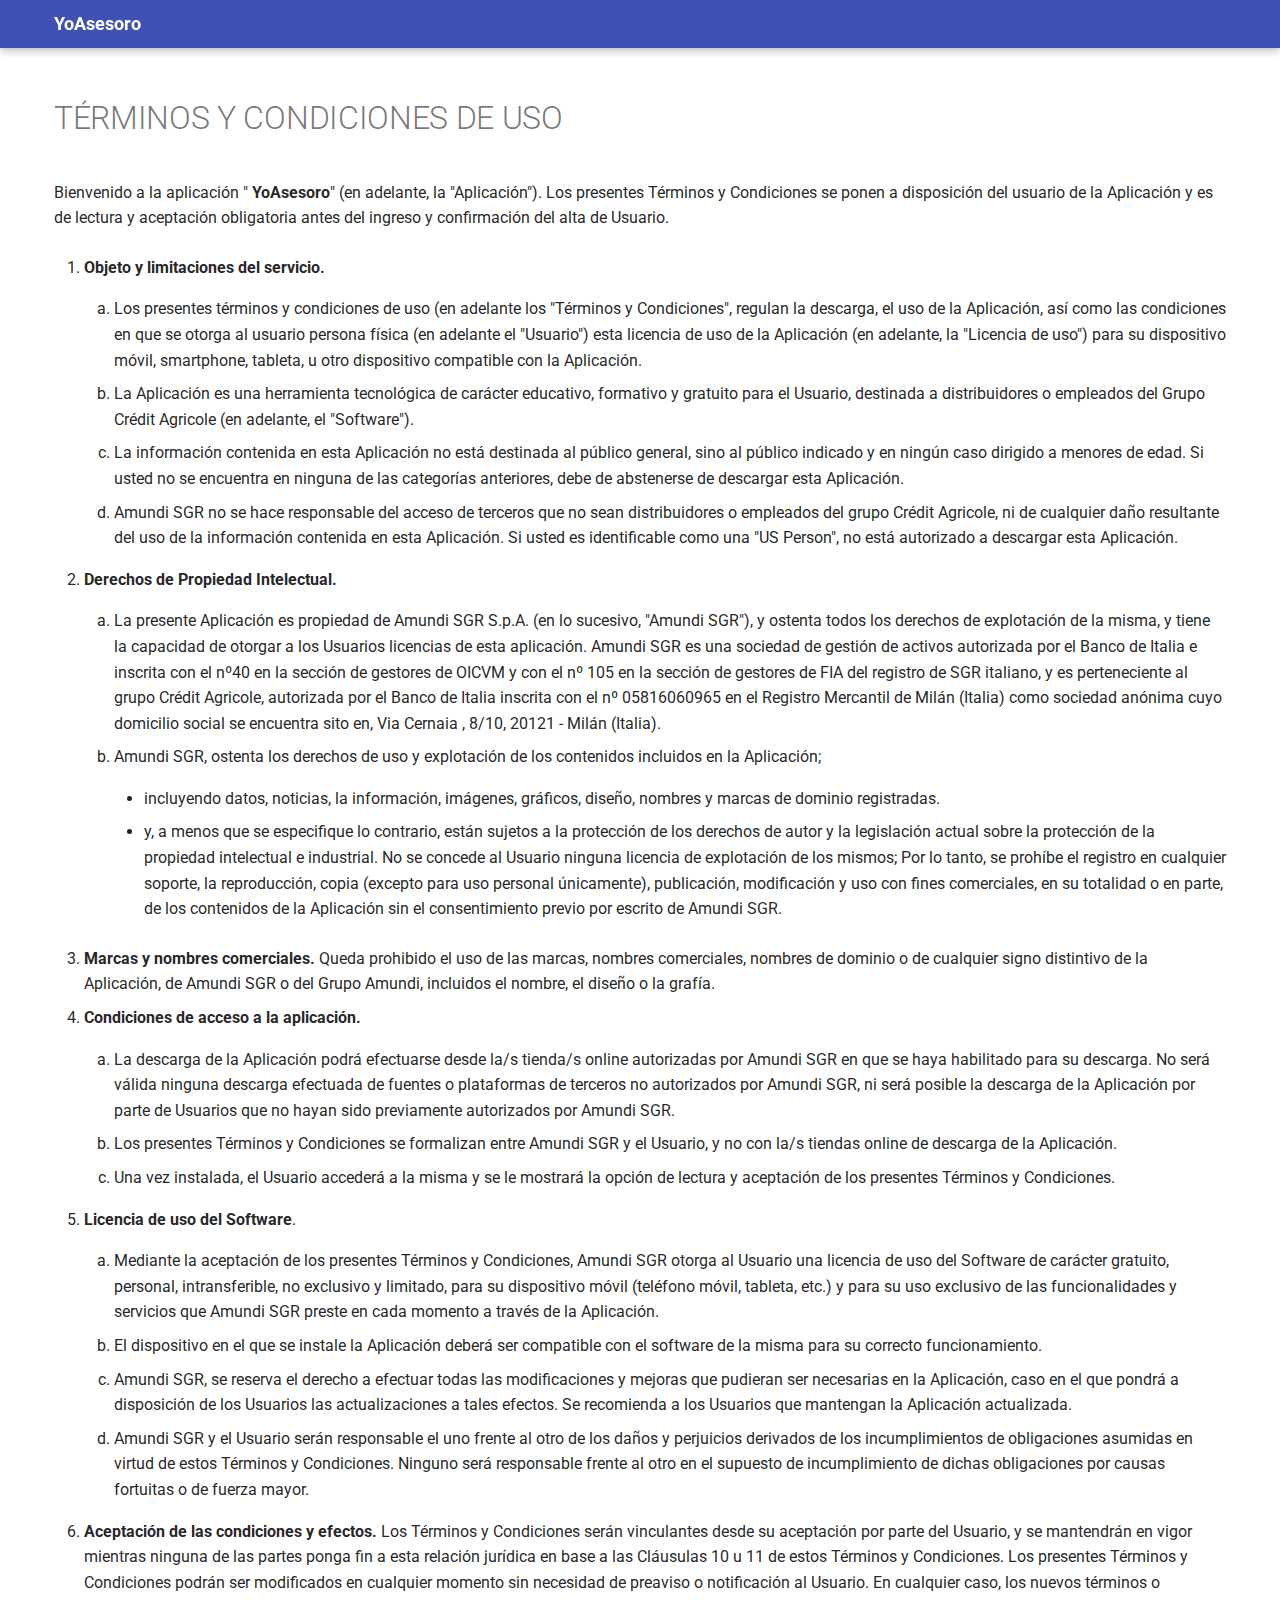
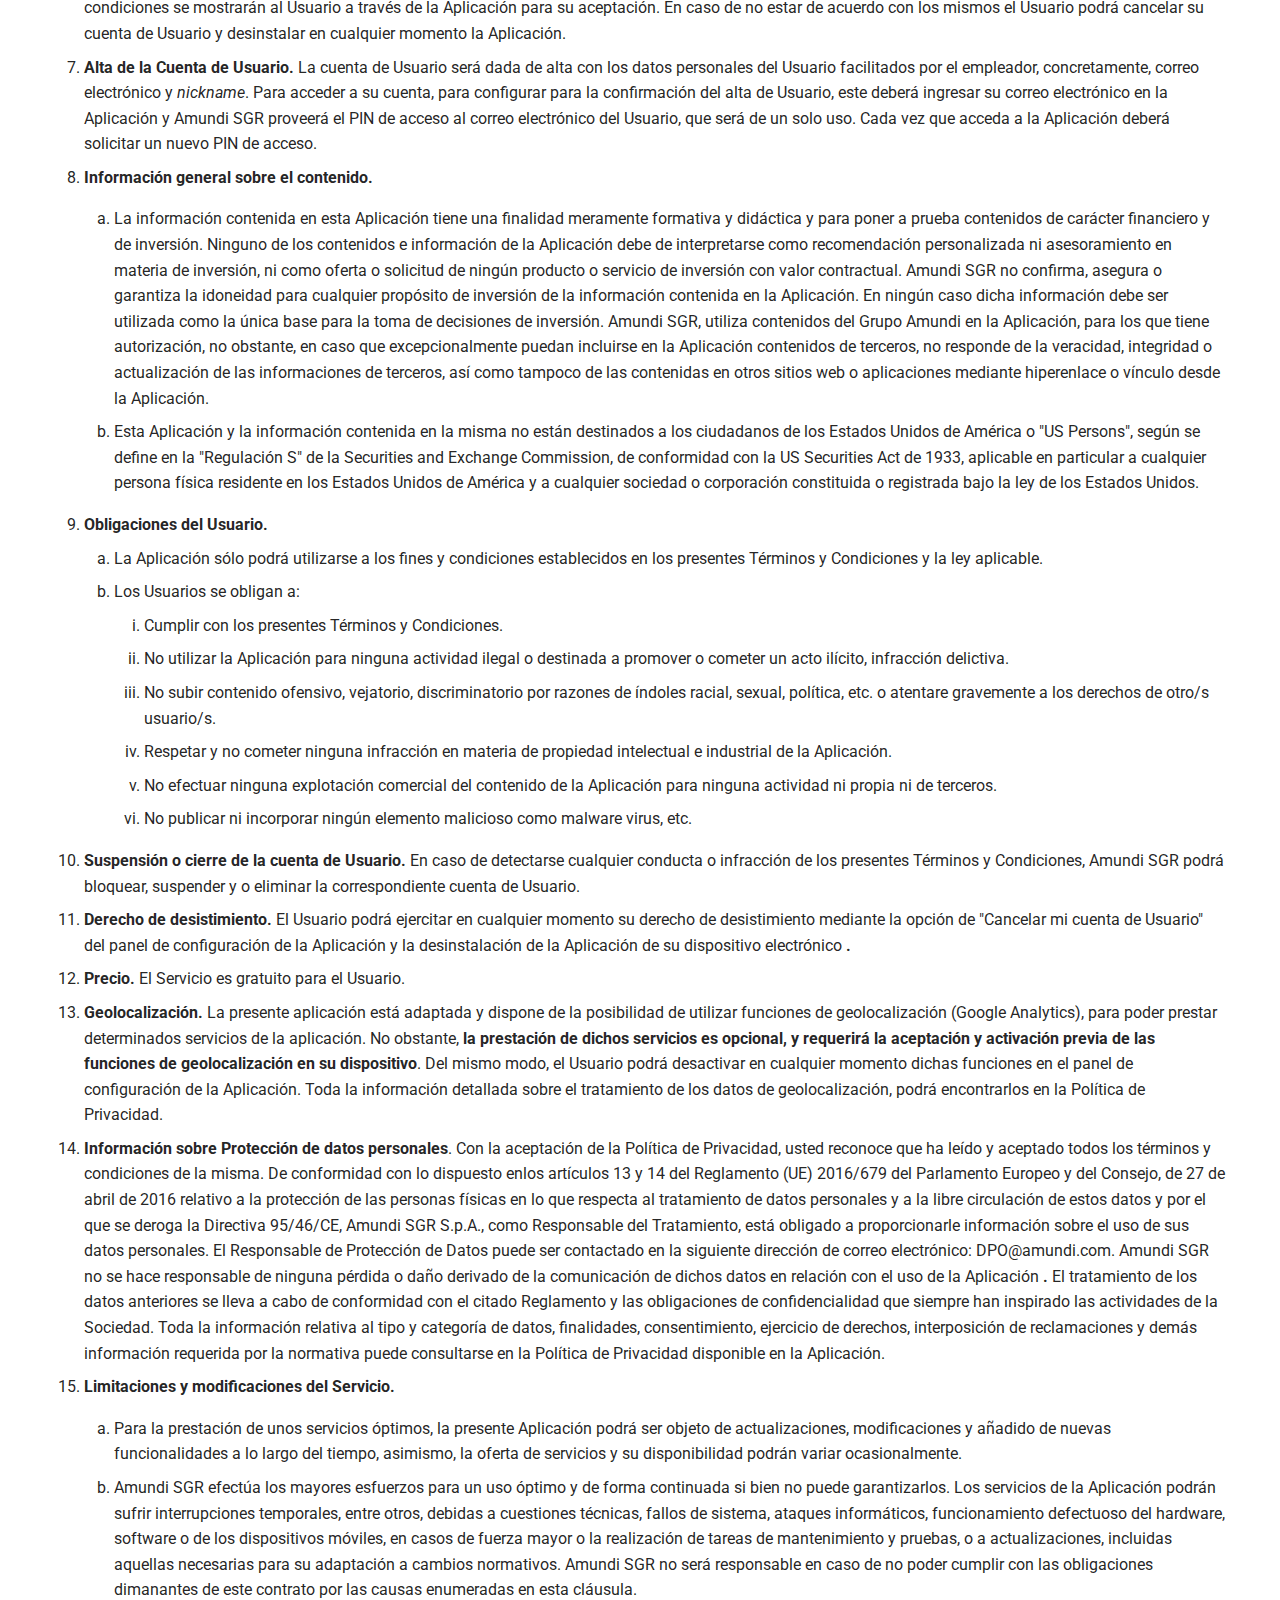
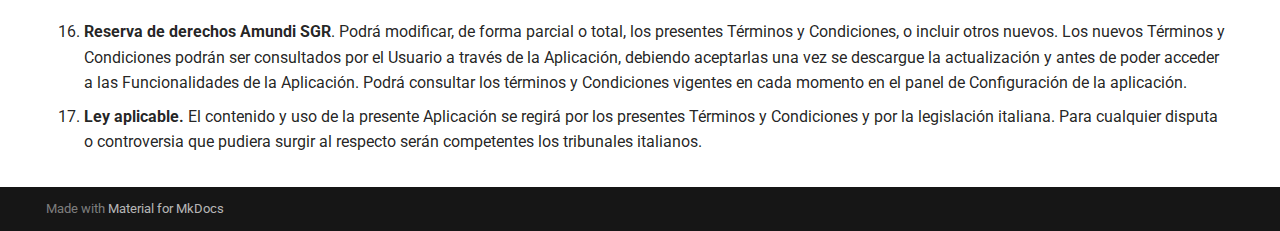
<file: terms-and-conditions/index.html>
<!doctype html>
<html lang="en" class="no-js">
  <head>
    
      <meta charset="utf-8">
      <meta name="viewport" content="width=device-width,initial-scale=1">
      
        <meta name="description" content="YoAsesoro">
      
      
      
      
      
        <link rel="next" href="../cookie-policy/">
      
      <link rel="icon" href="../assets/images/favicon.png">
      <meta name="generator" content="mkdocs-1.4.2, mkdocs-material-9.0.13">
    
    
      
        <title>TÉRMINOS Y CONDICIONES DE USO - YoAsesoro</title>
      
    
    
      <link rel="stylesheet" href="../assets/stylesheets/main.ffa9267a.min.css">
      
        
        <link rel="stylesheet" href="../assets/stylesheets/palette.a0c5b2b5.min.css">
      
      

    
    
    
      
        
        
        <link rel="preconnect" href="https://fonts.gstatic.com" crossorigin>
        <link rel="stylesheet" href="https://fonts.googleapis.com/css?family=Roboto:300,300i,400,400i,700,700i%7CRoboto+Mono:400,400i,700,700i&display=fallback">
        <style>:root{--md-text-font:"Roboto";--md-code-font:"Roboto Mono"}</style>
      
    
    
      <link rel="stylesheet" href="../style.css">
    
    <script>__md_scope=new URL("..",location),__md_hash=e=>[...e].reduce((e,_)=>(e<<5)-e+_.charCodeAt(0),0),__md_get=(e,_=localStorage,t=__md_scope)=>JSON.parse(_.getItem(t.pathname+"."+e)),__md_set=(e,_,t=localStorage,a=__md_scope)=>{try{t.setItem(a.pathname+"."+e,JSON.stringify(_))}catch(e){}}</script>
    
      

    
    
    
  </head>
  
  
    
    
    
    
    
    <body dir="ltr" data-md-color-scheme="default" data-md-color-primary="" data-md-color-accent="">
  
    
    
    <input class="md-toggle" data-md-toggle="drawer" type="checkbox" id="__drawer" autocomplete="off">
    <input class="md-toggle" data-md-toggle="search" type="checkbox" id="__search" autocomplete="off">
    <label class="md-overlay" for="__drawer"></label>
    <div data-md-component="skip">
      
    </div>
    <div data-md-component="announce">
      
    </div>
    
    
      

<header class="md-header" data-md-component="header">
  <nav class="md-header__inner md-grid" aria-label="Header">
    <a href=".." title="YoAsesoro" class="md-header__button md-logo" aria-label="YoAsesoro" data-md-component="logo">
      
  
  <svg xmlns="http://www.w3.org/2000/svg" viewBox="0 0 24 24"><path d="M12 8a3 3 0 0 0 3-3 3 3 0 0 0-3-3 3 3 0 0 0-3 3 3 3 0 0 0 3 3m0 3.54C9.64 9.35 6.5 8 3 8v11c3.5 0 6.64 1.35 9 3.54 2.36-2.19 5.5-3.54 9-3.54V8c-3.5 0-6.64 1.35-9 3.54Z"/></svg>

    </a>
    <label class="md-header__button md-icon" for="__drawer">
      <svg xmlns="http://www.w3.org/2000/svg" viewBox="0 0 24 24"><path d="M3 6h18v2H3V6m0 5h18v2H3v-2m0 5h18v2H3v-2Z"/></svg>
    </label>
    <div class="md-header__title" data-md-component="header-title">
      <div class="md-header__ellipsis">
        <div class="md-header__topic">
          <span class="md-ellipsis">
            YoAsesoro
          </span>
        </div>
        <div class="md-header__topic" data-md-component="header-topic">
          <span class="md-ellipsis">
            
              TÉRMINOS Y CONDICIONES DE USO
            
          </span>
        </div>
      </div>
    </div>
    
    
    
    
  </nav>
  
</header>
    
    <div class="md-container" data-md-component="container">
      
      
        
          
        
      
      <main class="md-main" data-md-component="main">
        <div class="md-main__inner md-grid">
          
            
              
              <div class="md-sidebar md-sidebar--primary" data-md-component="sidebar" data-md-type="navigation" >
                <div class="md-sidebar__scrollwrap">
                  <div class="md-sidebar__inner">
                    


<nav class="md-nav md-nav--primary" aria-label="Navigation" data-md-level="0">
  <label class="md-nav__title" for="__drawer">
    <a href=".." title="YoAsesoro" class="md-nav__button md-logo" aria-label="YoAsesoro" data-md-component="logo">
      
  
  <svg xmlns="http://www.w3.org/2000/svg" viewBox="0 0 24 24"><path d="M12 8a3 3 0 0 0 3-3 3 3 0 0 0-3-3 3 3 0 0 0-3 3 3 3 0 0 0 3 3m0 3.54C9.64 9.35 6.5 8 3 8v11c3.5 0 6.64 1.35 9 3.54 2.36-2.19 5.5-3.54 9-3.54V8c-3.5 0-6.64 1.35-9 3.54Z"/></svg>

    </a>
    YoAsesoro
  </label>
  
  <ul class="md-nav__list" data-md-scrollfix>
    
      
      
      

  
  
    
  
  
    <li class="md-nav__item md-nav__item--active">
      
      <input class="md-nav__toggle md-toggle" type="checkbox" id="__toc">
      
      
      
      <a href="./" class="md-nav__link md-nav__link--active">
        TÉRMINOS Y CONDICIONES DE USO
      </a>
      
    </li>
  

    
      
      
      

  
  
  
    <li class="md-nav__item">
      <a href="../cookie-policy/" class="md-nav__link">
        POLÍTICA DE COOKIES
      </a>
    </li>
  

    
      
      
      

  
  
  
    <li class="md-nav__item">
      <a href="../game-rules/" class="md-nav__link">
        Instrucciones del juego
      </a>
    </li>
  

    
      
      
      

  
  
  
    <li class="md-nav__item">
      <a href="../privacy-policy/" class="md-nav__link">
        POLÍTICA DE PRIVACIDAD
      </a>
    </li>
  

    
      
      
      

  
  
  
    <li class="md-nav__item">
      <a href=".." class="md-nav__link">
        index
      </a>
    </li>
  

    
  </ul>
</nav>
                  </div>
                </div>
              </div>
            
            
              
              <div class="md-sidebar md-sidebar--secondary" data-md-component="sidebar" data-md-type="toc" >
                <div class="md-sidebar__scrollwrap">
                  <div class="md-sidebar__inner">
                    

<nav class="md-nav md-nav--secondary" aria-label="Table of contents">
  
  
  
  
</nav>
                  </div>
                </div>
              </div>
            
          
          
            <div class="md-content" data-md-component="content">
              <article class="md-content__inner md-typeset">
                
                  

  
  


  <h1>TÉRMINOS Y CONDICIONES DE USO</h1>

<p>Bienvenido a la aplicación " <strong>YoAsesoro</strong>" (en adelante, la "Aplicación"). Los presentes Términos y Condiciones se ponen a disposición del usuario de la Aplicación y es de lectura y aceptación obligatoria antes del ingreso y confirmación del alta de Usuario.</p>
<ol>
<li>
<p><strong>Objeto y limitaciones del servicio.</strong></p>
<ol>
<li>
<p>Los presentes términos y condiciones de uso (en adelante los "Términos y Condiciones", regulan la descarga, el uso de la Aplicación, así como las condiciones en que se otorga al usuario persona física (en adelante el "Usuario") esta licencia de uso de la Aplicación (en adelante, la "Licencia de uso") para su dispositivo móvil, smartphone, tableta, u otro dispositivo compatible con la Aplicación.</p>
</li>
<li>
<p>La Aplicación es una herramienta tecnológica de carácter educativo, formativo y gratuito para el Usuario, destinada a distribuidores o empleados del Grupo Crédit Agricole (en adelante, el "Software").</p>
</li>
<li>
<p>La información contenida en esta Aplicación no está destinada al público general, sino al público indicado y en ningún caso dirigido a menores de edad. Si usted no se encuentra en ninguna de las categorías anteriores, debe de abstenerse de descargar esta Aplicación.</p>
</li>
<li>
<p>Amundi SGR no se hace responsable del acceso de terceros que no sean distribuidores o empleados del grupo Crédit Agricole, ni de cualquier daño resultante del uso de la información contenida en esta Aplicación. Si usted es identificable como una "US Person", no está autorizado a descargar esta Aplicación.</p>
</li>
</ol>
</li>
<li>
<p><strong>Derechos de Propiedad Intelectual.</strong></p>
<ol>
<li>
<p>La presente Aplicación es propiedad de Amundi SGR S.p.A. (en lo sucesivo, "Amundi SGR"), y ostenta todos los derechos de explotación de la misma, y tiene la capacidad de otorgar a los Usuarios licencias de esta aplicación. Amundi SGR es una sociedad de gestión de activos autorizada por el Banco de Italia e inscrita con el nº40 en la sección de gestores de OICVM y con el nº 105 en la sección de gestores de FIA del registro de SGR italiano, y es perteneciente al grupo Crédit Agricole, autorizada por el Banco de Italia inscrita con el nº 05816060965 en el Registro Mercantil de Milán (Italia) como sociedad anónima cuyo domicilio social se encuentra sito en, Via Cernaia ,  8/10, 20121 - Milán (Italia).</p>
</li>
<li>
<p>Amundi SGR, ostenta los derechos de uso y explotación de los contenidos incluidos en la Aplicación;</p>
<ul>
<li>
<p>incluyendo datos, noticias, la información, imágenes, gráficos, diseño, nombres y marcas de dominio registradas.</p>
</li>
<li>
<p>y, a menos que se especifique lo contrario, están sujetos a la protección de los derechos de autor y la legislación actual sobre la protección de la propiedad intelectual e industrial. No se concede al Usuario ninguna licencia de explotación de los mismos; Por lo tanto, se prohíbe el registro en cualquier soporte, la reproducción, copia (excepto para uso personal únicamente), publicación, modificación y uso con fines comerciales, en su totalidad o en parte, de los contenidos de la Aplicación sin el consentimiento previo por escrito de Amundi SGR.</p>
</li>
</ul>
</li>
</ol>
</li>
<li>
<p><strong>Marcas y nombres comerciales.</strong> Queda prohibido el uso de las marcas, nombres comerciales, nombres de dominio o de cualquier signo distintivo de la Aplicación, de Amundi SGR o del Grupo Amundi, incluidos el nombre, el diseño o la grafía.</p>
</li>
<li>
<p><strong>Condiciones de acceso a la aplicación.</strong></p>
<ol>
<li>
<p>La descarga de la Aplicación podrá efectuarse desde la/s tienda/s online autorizadas por Amundi SGR en que se haya habilitado para su descarga. No será válida ninguna descarga efectuada de fuentes o plataformas de terceros no autorizados por Amundi SGR, ni será posible la descarga de la Aplicación por parte de Usuarios que no hayan sido previamente autorizados por Amundi SGR.</p>
</li>
<li>
<p>Los presentes Términos y Condiciones se formalizan entre Amundi SGR y el Usuario, y no con la/s tiendas online de descarga de la Aplicación.</p>
</li>
<li>
<p>Una vez instalada, el Usuario accederá a la misma y se le mostrará la opción de lectura y aceptación de los presentes Términos y Condiciones.</p>
</li>
</ol>
</li>
<li>
<p><strong>Licencia de uso del Software</strong>.</p>
<ol>
<li>
<p>Mediante la aceptación de los presentes Términos y Condiciones, Amundi SGR otorga al Usuario una licencia de uso del Software de carácter gratuito, personal, intransferible, no exclusivo y limitado, para su dispositivo móvil (teléfono móvil, tableta, etc.) y para su uso exclusivo de las funcionalidades y servicios que Amundi SGR preste en cada momento a través de la Aplicación.</p>
</li>
<li>
<p>El dispositivo en el que se instale la Aplicación deberá ser compatible con el software de la misma para su correcto funcionamiento.</p>
</li>
<li>
<p>Amundi SGR, se reserva el derecho a efectuar todas las modificaciones y mejoras que pudieran ser necesarias en la Aplicación, caso en el que pondrá a disposición de los Usuarios las actualizaciones a tales efectos. Se recomienda a los Usuarios que mantengan la Aplicación actualizada.</p>
</li>
<li>
<p>Amundi SGR y el Usuario serán responsable el uno frente al otro de los daños y perjuicios derivados de los incumplimientos de obligaciones asumidas en virtud de estos Términos y Condiciones. Ninguno será responsable frente al otro en el supuesto de incumplimiento de dichas obligaciones por causas fortuitas o de fuerza mayor.</p>
</li>
</ol>
</li>
<li>
<p><strong>Aceptación de las condiciones y efectos.</strong> Los Términos y Condiciones serán vinculantes desde su aceptación por parte del Usuario, y se mantendrán en vigor mientras ninguna de las partes ponga fin a esta relación jurídica en base a las Cláusulas 10 u 11 de estos Términos y Condiciones. Los presentes Términos y Condiciones podrán ser modificados en cualquier momento sin necesidad de preaviso o notificación al Usuario. En cualquier caso, los nuevos términos o condiciones se mostrarán al Usuario a través de la Aplicación para su aceptación. En caso de no estar de acuerdo con los mismos el Usuario podrá cancelar su cuenta de Usuario y desinstalar en cualquier momento la Aplicación.</p>
</li>
<li>
<p><strong>Alta de la Cuenta de Usuario.</strong> La cuenta de Usuario será dada de alta con los datos personales del Usuario facilitados por el empleador, concretamente, correo electrónico y <em>nickname</em>. Para acceder a su cuenta, para configurar para la confirmación del alta de Usuario, este deberá ingresar su correo electrónico en la Aplicación y Amundi SGR proveerá el PIN de acceso al correo electrónico del Usuario, que será de un solo uso. Cada vez que acceda a la Aplicación deberá solicitar un nuevo PIN de acceso.</p>
</li>
<li>
<p><strong>Información general sobre el contenido.</strong></p>
<ol>
<li>
<p>La información contenida en esta Aplicación tiene una finalidad meramente formativa y didáctica y para poner a prueba contenidos de carácter financiero y de inversión. Ninguno de los contenidos e información de la Aplicación debe de interpretarse como recomendación personalizada ni asesoramiento en materia de inversión, ni como oferta o solicitud de ningún producto o servicio de inversión con valor contractual. Amundi SGR no confirma, asegura o garantiza la idoneidad para cualquier propósito de inversión de la información contenida en la Aplicación. En ningún caso dicha información debe ser utilizada como la única base para la toma de decisiones de inversión. Amundi SGR, utiliza contenidos del Grupo Amundi en la Aplicación, para los que tiene autorización, no obstante, en caso que excepcionalmente puedan incluirse en la Aplicación contenidos de terceros, no responde de la veracidad, integridad o actualización de las informaciones de terceros, así como tampoco de las contenidas en otros sitios web o aplicaciones mediante hiperenlace o vínculo desde la Aplicación.</p>
</li>
<li>
<p>Esta Aplicación y la información contenida en la misma no están destinados a los ciudadanos de los Estados Unidos de América o "US Persons", según se define en la "Regulación S" de la Securities and Exchange Commission, de conformidad con la US Securities Act de 1933, aplicable en particular a cualquier persona física residente en los Estados Unidos de América y a cualquier sociedad o corporación constituida o registrada bajo la ley de los Estados Unidos.</p>
</li>
</ol>
</li>
<li>
<p><strong>Obligaciones del Usuario.</strong></p>
<ol>
<li>La Aplicación sólo podrá utilizarse a los fines y condiciones establecidos en los presentes Términos y Condiciones y la ley aplicable.</li>
<li>
<p>Los Usuarios se obligan a:</p>
<ol>
<li>Cumplir con los presentes Términos y Condiciones.</li>
<li>No utilizar la Aplicación para ninguna actividad ilegal o destinada a promover o cometer un acto ilícito, infracción delictiva.</li>
<li>No subir contenido ofensivo, vejatorio, discriminatorio por razones de índoles racial, sexual, política, etc. o atentare gravemente a los derechos de otro/s usuario/s.</li>
<li>Respetar y no cometer ninguna infracción en materia de propiedad intelectual e industrial de la Aplicación.</li>
<li>No efectuar ninguna explotación comercial del contenido de la Aplicación para ninguna actividad ni propia ni de terceros.</li>
<li>No publicar ni incorporar ningún elemento malicioso como malware virus, etc.</li>
</ol>
</li>
</ol>
</li>
<li>
<p><strong>Suspensión o cierre de la cuenta de Usuario.</strong> En caso de detectarse cualquier conducta o infracción de los presentes Términos y Condiciones, Amundi SGR podrá bloquear, suspender y o eliminar la correspondiente cuenta de Usuario.</p>
</li>
<li>
<p><strong>Derecho de desistimiento.</strong> El Usuario podrá ejercitar en cualquier momento su derecho de desistimiento mediante la opción de "Cancelar mi cuenta de Usuario" del panel de configuración de la Aplicación y la desinstalación de la Aplicación de su dispositivo electrónico <strong>.</strong></p>
</li>
<li>
<p><strong>Precio.</strong> El Servicio es gratuito para el Usuario.</p>
</li>
<li>
<p><strong>Geolocalización.</strong> La presente aplicación está adaptada y dispone de la posibilidad de utilizar funciones de geolocalización (Google Analytics), para poder prestar determinados servicios de la aplicación. No obstante, <strong>la prestación de dichos servicios es opcional, y requerirá la aceptación y activación previa de las funciones de geolocalización en su dispositivo</strong>. Del mismo modo, el Usuario podrá desactivar en cualquier momento dichas funciones en el panel de configuración de la Aplicación. Toda la información detallada sobre el tratamiento de los datos de geolocalización, podrá encontrarlos en la Política de Privacidad.</p>
</li>
<li>
<p><strong>Información sobre Protección de datos personales</strong>. Con la aceptación de la Política de Privacidad, usted reconoce que ha leído y aceptado todos los términos y condiciones de la misma.
De conformidad con lo dispuesto enlos artículos 13 y 14 del Reglamento (UE) 2016/679 del Parlamento Europeo y del Consejo, de 27 de abril de 2016 relativo a la protección de las personas físicas en lo que respecta al tratamiento de datos personales y a la libre circulación de estos datos y por el que se deroga la Directiva 95/46/CE, Amundi SGR S.p.A., como Responsable del Tratamiento, está obligado a proporcionarle información sobre el uso de sus datos personales. El Responsable de Protección de Datos puede ser contactado en la siguiente dirección de correo electrónico: DPO@amundi.com. Amundi SGR no se hace responsable de ninguna pérdida o daño derivado de la comunicación de dichos datos en relación con el uso de la Aplicación <strong>.</strong> El tratamiento de los datos anteriores se lleva a cabo de conformidad con el citado Reglamento y las obligaciones de confidencialidad que siempre han inspirado las actividades de la Sociedad. Toda la información relativa al tipo y categoría de datos, finalidades, consentimiento, ejercicio de derechos, interposición de reclamaciones y demás información requerida por la normativa puede consultarse en la Política de Privacidad disponible en la Aplicación.</p>
</li>
<li>
<p><strong>Limitaciones y modificaciones del Servicio.</strong></p>
<ol>
<li>
<p>Para la prestación de unos servicios óptimos, la presente Aplicación podrá ser objeto de actualizaciones, modificaciones y añadido de nuevas funcionalidades a lo largo del tiempo, asimismo, la oferta de servicios y su disponibilidad podrán variar ocasionalmente.</p>
</li>
<li>
<p>Amundi SGR efectúa los mayores esfuerzos para un uso óptimo y de forma continuada si bien no puede garantizarlos. Los servicios de la Aplicación podrán sufrir interrupciones temporales, entre otros, debidas a cuestiones técnicas, fallos de sistema, ataques informáticos, funcionamiento defectuoso del hardware, software o de los dispositivos móviles, en casos de fuerza mayor o la realización de tareas de mantenimiento y pruebas, o a actualizaciones, incluidas aquellas necesarias para su adaptación a cambios normativos. Amundi SGR no será responsable en caso de no poder cumplir con las obligaciones dimanantes de este contrato por las causas enumeradas en esta cláusula.</p>
</li>
</ol>
</li>
<li>
<p><strong>Reserva de derechos Amundi SGR</strong>. Podrá modificar, de forma parcial o total, los presentes Términos y Condiciones, o incluir otros nuevos. Los nuevos Términos y Condiciones podrán ser consultados por el Usuario a través de la Aplicación, debiendo aceptarlas una vez se descargue la actualización y antes de poder acceder a las Funcionalidades de la Aplicación. Podrá consultar los términos y Condiciones vigentes en cada momento en el panel de Configuración de la aplicación.</p>
</li>
<li>
<p><strong>Ley aplicable.</strong> El contenido y uso de la presente Aplicación se regirá por los presentes Términos y Condiciones y por la legislación italiana. Para cualquier disputa o controversia que pudiera surgir al respecto serán competentes los tribunales italianos.</p>
</li>
</ol>





                
              </article>
            </div>
          
          
        </div>
        
      </main>
      
        <footer class="md-footer">
  
  <div class="md-footer-meta md-typeset">
    <div class="md-footer-meta__inner md-grid">
      <div class="md-copyright">
  
  
    Made with
    <a href="https://squidfunk.github.io/mkdocs-material/" target="_blank" rel="noopener">
      Material for MkDocs
    </a>
  
</div>
      
    </div>
  </div>
</footer>
      
    </div>
    <div class="md-dialog" data-md-component="dialog">
      <div class="md-dialog__inner md-typeset"></div>
    </div>
    
    <script id="__config" type="application/json">{"base": "..", "features": [], "search": "../assets/javascripts/workers/search.208ed371.min.js", "translations": {"clipboard.copied": "Copied to clipboard", "clipboard.copy": "Copy to clipboard", "search.result.more.one": "1 more on this page", "search.result.more.other": "# more on this page", "search.result.none": "No matching documents", "search.result.one": "1 matching document", "search.result.other": "# matching documents", "search.result.placeholder": "Type to start searching", "search.result.term.missing": "Missing", "select.version": "Select version"}}</script>
    
    
      <script src="../assets/javascripts/bundle.2a6f1dda.min.js"></script>
      
    
  </body>
</html>
</file>
<file: style.css>
.md-sidebar--secondary, .md-sidebar--primary, .md-header__button {
    display: none!important;
  }
</file>
<file: assets/stylesheets/main.ffa9267a.min.css>
@charset "UTF-8";html{-webkit-text-size-adjust:none;-moz-text-size-adjust:none;text-size-adjust:none;box-sizing:border-box}*,:after,:before{box-sizing:inherit}@media (prefers-reduced-motion){*,:after,:before{transition:none!important}}body{margin:0}a,button,input,label{-webkit-tap-highlight-color:transparent}a{color:inherit;text-decoration:none}hr{border:0;box-sizing:initial;display:block;height:.05rem;overflow:visible;padding:0}small{font-size:80%}sub,sup{line-height:1em}img{border-style:none}table{border-collapse:initial;border-spacing:0}td,th{font-weight:400;vertical-align:top}button{background:#0000;border:0;font-family:inherit;font-size:inherit;margin:0;padding:0}input{border:0;outline:none}:root{--md-primary-fg-color:#4051b5;--md-primary-fg-color--light:#5d6cc0;--md-primary-fg-color--dark:#303fa1;--md-primary-bg-color:#fff;--md-primary-bg-color--light:#ffffffb3;--md-accent-fg-color:#526cfe;--md-accent-fg-color--transparent:#526cfe1a;--md-accent-bg-color:#fff;--md-accent-bg-color--light:#ffffffb3}:root,[data-md-color-scheme=default]{--md-default-fg-color:#000000de;--md-default-fg-color--light:#0000008a;--md-default-fg-color--lighter:#00000052;--md-default-fg-color--lightest:#00000012;--md-default-bg-color:#fff;--md-default-bg-color--light:#ffffffb3;--md-default-bg-color--lighter:#ffffff4d;--md-default-bg-color--lightest:#ffffff1f;--md-code-fg-color:#36464e;--md-code-bg-color:#f5f5f5;--md-code-hl-color:#ffff0080;--md-code-hl-number-color:#d52a2a;--md-code-hl-special-color:#db1457;--md-code-hl-function-color:#a846b9;--md-code-hl-constant-color:#6e59d9;--md-code-hl-keyword-color:#3f6ec6;--md-code-hl-string-color:#1c7d4d;--md-code-hl-name-color:var(--md-code-fg-color);--md-code-hl-operator-color:var(--md-default-fg-color--light);--md-code-hl-punctuation-color:var(--md-default-fg-color--light);--md-code-hl-comment-color:var(--md-default-fg-color--light);--md-code-hl-generic-color:var(--md-default-fg-color--light);--md-code-hl-variable-color:var(--md-default-fg-color--light);--md-typeset-color:var(--md-default-fg-color);--md-typeset-a-color:var(--md-primary-fg-color);--md-typeset-mark-color:#ffff0080;--md-typeset-del-color:#f5503d26;--md-typeset-ins-color:#0bd57026;--md-typeset-kbd-color:#fafafa;--md-typeset-kbd-accent-color:#fff;--md-typeset-kbd-border-color:#b8b8b8;--md-typeset-table-color:#0000001f;--md-typeset-table-color--light:rgba(0,0,0,.035);--md-admonition-fg-color:var(--md-default-fg-color);--md-admonition-bg-color:var(--md-default-bg-color);--md-warning-fg-color:#000000de;--md-warning-bg-color:#ff9;--md-footer-fg-color:#fff;--md-footer-fg-color--light:#ffffffb3;--md-footer-fg-color--lighter:#ffffff73;--md-footer-bg-color:#000000de;--md-footer-bg-color--dark:#00000052;--md-shadow-z1:0 0.2rem 0.5rem #0000000d,0 0 0.05rem #0000001a;--md-shadow-z2:0 0.2rem 0.5rem #0000001a,0 0 0.05rem #00000040;--md-shadow-z3:0 0.2rem 0.5rem #0003,0 0 0.05rem #00000059}.md-icon svg{fill:currentcolor;display:block;height:1.2rem;width:1.2rem}body{-webkit-font-smoothing:antialiased;-moz-osx-font-smoothing:grayscale;--md-text-font-family:var(--md-text-font,_),-apple-system,BlinkMacSystemFont,Helvetica,Arial,sans-serif;--md-code-font-family:var(--md-code-font,_),SFMono-Regular,Consolas,Menlo,monospace}aside,body,input{font-feature-settings:"kern","liga";color:var(--md-typeset-color);font-family:var(--md-text-font-family)}code,kbd,pre{font-feature-settings:"kern";font-family:var(--md-code-font-family)}:root{--md-typeset-table-sort-icon:url('data:image/svg+xml;charset=utf-8,<svg xmlns="http://www.w3.org/2000/svg" viewBox="0 0 24 24"><path d="m18 21-4-4h3V7h-3l4-4 4 4h-3v10h3M2 19v-2h10v2M2 13v-2h7v2M2 7V5h4v2H2Z"/></svg>');--md-typeset-table-sort-icon--asc:url('data:image/svg+xml;charset=utf-8,<svg xmlns="http://www.w3.org/2000/svg" viewBox="0 0 24 24"><path d="M19 17h3l-4 4-4-4h3V3h2M2 17h10v2H2M6 5v2H2V5m0 6h7v2H2v-2Z"/></svg>');--md-typeset-table-sort-icon--desc:url('data:image/svg+xml;charset=utf-8,<svg xmlns="http://www.w3.org/2000/svg" viewBox="0 0 24 24"><path d="M19 7h3l-4-4-4 4h3v14h2M2 17h10v2H2M6 5v2H2V5m0 6h7v2H2v-2Z"/></svg>')}.md-typeset{-webkit-print-color-adjust:exact;color-adjust:exact;font-size:.8rem;line-height:1.6}@media print{.md-typeset{font-size:.68rem}}.md-typeset blockquote,.md-typeset dl,.md-typeset figure,.md-typeset ol,.md-typeset pre,.md-typeset ul{margin-bottom:1em;margin-top:1em}.md-typeset h1{color:var(--md-default-fg-color--light);font-size:2em;line-height:1.3;margin:0 0 1.25em}.md-typeset h1,.md-typeset h2{font-weight:300;letter-spacing:-.01em}.md-typeset h2{font-size:1.5625em;line-height:1.4;margin:1.6em 0 .64em}.md-typeset h3{font-size:1.25em;font-weight:400;letter-spacing:-.01em;line-height:1.5;margin:1.6em 0 .8em}.md-typeset h2+h3{margin-top:.8em}.md-typeset h4{font-weight:700;letter-spacing:-.01em;margin:1em 0}.md-typeset h5,.md-typeset h6{color:var(--md-default-fg-color--light);font-size:.8em;font-weight:700;letter-spacing:-.01em;margin:1.25em 0}.md-typeset h5{text-transform:uppercase}.md-typeset hr{border-bottom:.05rem solid var(--md-default-fg-color--lightest);display:flow-root;margin:1.5em 0}.md-typeset a{color:var(--md-typeset-a-color);word-break:break-word}.md-typeset a,.md-typeset a:before{transition:color 125ms}.md-typeset a:focus,.md-typeset a:hover{color:var(--md-accent-fg-color)}.md-typeset a:focus code,.md-typeset a:hover code{background-color:var(--md-accent-fg-color--transparent)}.md-typeset a code{color:currentcolor;transition:background-color 125ms}.md-typeset a.focus-visible{outline-color:var(--md-accent-fg-color);outline-offset:.2rem}.md-typeset code,.md-typeset kbd,.md-typeset pre{color:var(--md-code-fg-color);direction:ltr;font-variant-ligatures:none}@media print{.md-typeset code,.md-typeset kbd,.md-typeset pre{white-space:pre-wrap}}.md-typeset code{background-color:var(--md-code-bg-color);border-radius:.1rem;-webkit-box-decoration-break:clone;box-decoration-break:clone;font-size:.85em;padding:0 .2941176471em;word-break:break-word}.md-typeset code:not(.focus-visible){-webkit-tap-highlight-color:transparent;outline:none}.md-typeset pre{display:flow-root;line-height:1.4;position:relative}.md-typeset pre>code{-webkit-box-decoration-break:slice;box-decoration-break:slice;box-shadow:none;display:block;margin:0;outline-color:var(--md-accent-fg-color);overflow:auto;padding:.7720588235em 1.1764705882em;scrollbar-color:var(--md-default-fg-color--lighter) #0000;scrollbar-width:thin;touch-action:auto;word-break:normal}.md-typeset pre>code:hover{scrollbar-color:var(--md-accent-fg-color) #0000}.md-typeset pre>code::-webkit-scrollbar{height:.2rem;width:.2rem}.md-typeset pre>code::-webkit-scrollbar-thumb{background-color:var(--md-default-fg-color--lighter)}.md-typeset pre>code::-webkit-scrollbar-thumb:hover{background-color:var(--md-accent-fg-color)}.md-typeset kbd{background-color:var(--md-typeset-kbd-color);border-radius:.1rem;box-shadow:0 .1rem 0 .05rem var(--md-typeset-kbd-border-color),0 .1rem 0 var(--md-typeset-kbd-border-color),0 -.1rem .2rem var(--md-typeset-kbd-accent-color) inset;color:var(--md-default-fg-color);display:inline-block;font-size:.75em;padding:0 .6666666667em;vertical-align:text-top;word-break:break-word}.md-typeset mark{background-color:var(--md-typeset-mark-color);-webkit-box-decoration-break:clone;box-decoration-break:clone;color:inherit;word-break:break-word}.md-typeset abbr{border-bottom:.05rem dotted var(--md-default-fg-color--light);cursor:help;text-decoration:none}@media (hover:none){.md-typeset abbr[title]:focus:after,.md-typeset abbr[title]:hover:after{background-color:var(--md-default-fg-color);border-radius:.1rem;box-shadow:var(--md-shadow-z3);color:var(--md-default-bg-color);content:attr(title);font-size:.7rem;left:.8rem;margin-top:2em;padding:.2rem .3rem;position:absolute;right:.8rem}}.md-typeset small{opacity:.75}[dir=ltr] .md-typeset sub,[dir=ltr] .md-typeset sup{margin-left:.078125em}[dir=rtl] .md-typeset sub,[dir=rtl] .md-typeset sup{margin-right:.078125em}[dir=ltr] .md-typeset blockquote{padding-left:.6rem}[dir=rtl] .md-typeset blockquote{padding-right:.6rem}[dir=ltr] .md-typeset blockquote{border-left:.2rem solid var(--md-default-fg-color--lighter)}[dir=rtl] .md-typeset blockquote{border-right:.2rem solid var(--md-default-fg-color--lighter)}.md-typeset blockquote{color:var(--md-default-fg-color--light);margin-left:0;margin-right:0}.md-typeset ul{list-style-type:disc}[dir=ltr] .md-typeset ol,[dir=ltr] .md-typeset ul{margin-left:.625em}[dir=rtl] .md-typeset ol,[dir=rtl] .md-typeset ul{margin-right:.625em}.md-typeset ol,.md-typeset ul{padding:0}.md-typeset ol:not([hidden]),.md-typeset ul:not([hidden]){display:flow-root}.md-typeset ol ol,.md-typeset ul ol{list-style-type:lower-alpha}.md-typeset ol ol ol,.md-typeset ul ol ol{list-style-type:lower-roman}[dir=ltr] .md-typeset ol li,[dir=ltr] .md-typeset ul li{margin-left:1.25em}[dir=rtl] .md-typeset ol li,[dir=rtl] .md-typeset ul li{margin-right:1.25em}.md-typeset ol li,.md-typeset ul li{margin-bottom:.5em}.md-typeset ol li blockquote,.md-typeset ol li p,.md-typeset ul li blockquote,.md-typeset ul li p{margin:.5em 0}.md-typeset ol li:last-child,.md-typeset ul li:last-child{margin-bottom:0}[dir=ltr] .md-typeset ol li ol,[dir=ltr] .md-typeset ol li ul,[dir=ltr] .md-typeset ul li ol,[dir=ltr] .md-typeset ul li ul{margin-left:.625em}[dir=rtl] .md-typeset ol li ol,[dir=rtl] .md-typeset ol li ul,[dir=rtl] .md-typeset ul li ol,[dir=rtl] .md-typeset ul li ul{margin-right:.625em}.md-typeset ol li ol,.md-typeset ol li ul,.md-typeset ul li ol,.md-typeset ul li ul{margin-bottom:.5em;margin-top:.5em}[dir=ltr] .md-typeset dd{margin-left:1.875em}[dir=rtl] .md-typeset dd{margin-right:1.875em}.md-typeset dd{margin-bottom:1.5em;margin-top:1em}.md-typeset img,.md-typeset svg,.md-typeset video{height:auto;max-width:100%}.md-typeset img[align=left]{margin:1em 1em 1em 0}.md-typeset img[align=right]{margin:1em 0 1em 1em}.md-typeset img[align]:only-child{margin-top:0}.md-typeset img[src$="#gh-dark-mode-only"],.md-typeset img[src$="#only-dark"]{display:none}.md-typeset figure{display:flow-root;margin:1em auto;max-width:100%;text-align:center;width:-webkit-fit-content;width:-moz-fit-content;width:fit-content}.md-typeset figure img{display:block}.md-typeset figcaption{font-style:italic;margin:1em auto;max-width:24rem}.md-typeset iframe{max-width:100%}.md-typeset table:not([class]){background-color:var(--md-default-bg-color);border:.05rem solid var(--md-typeset-table-color);border-radius:.1rem;display:inline-block;font-size:.64rem;max-width:100%;overflow:auto;touch-action:auto}@media print{.md-typeset table:not([class]){display:table}}.md-typeset table:not([class])+*{margin-top:1.5em}.md-typeset table:not([class]) td>:first-child,.md-typeset table:not([class]) th>:first-child{margin-top:0}.md-typeset table:not([class]) td>:last-child,.md-typeset table:not([class]) th>:last-child{margin-bottom:0}.md-typeset table:not([class]) td:not([align]),.md-typeset table:not([class]) th:not([align]){text-align:left}[dir=rtl] .md-typeset table:not([class]) td:not([align]),[dir=rtl] .md-typeset table:not([class]) th:not([align]){text-align:right}.md-typeset table:not([class]) th{font-weight:700;min-width:5rem;padding:.9375em 1.25em;vertical-align:top}.md-typeset table:not([class]) td{border-top:.05rem solid var(--md-typeset-table-color);padding:.9375em 1.25em;vertical-align:top}.md-typeset table:not([class]) tbody tr{transition:background-color 125ms}.md-typeset table:not([class]) tbody tr:hover{background-color:var(--md-typeset-table-color--light);box-shadow:0 .05rem 0 var(--md-default-bg-color) inset}.md-typeset table:not([class]) a{word-break:normal}.md-typeset table th[role=columnheader]{cursor:pointer}[dir=ltr] .md-typeset table th[role=columnheader]:after{margin-left:.5em}[dir=rtl] .md-typeset table th[role=columnheader]:after{margin-right:.5em}.md-typeset table th[role=columnheader]:after{content:"";display:inline-block;height:1.2em;-webkit-mask-image:var(--md-typeset-table-sort-icon);mask-image:var(--md-typeset-table-sort-icon);-webkit-mask-repeat:no-repeat;mask-repeat:no-repeat;-webkit-mask-size:contain;mask-size:contain;transition:background-color 125ms;vertical-align:text-bottom;width:1.2em}.md-typeset table th[role=columnheader]:hover:after{background-color:var(--md-default-fg-color--lighter)}.md-typeset table th[role=columnheader][aria-sort=ascending]:after{background-color:var(--md-default-fg-color--light);-webkit-mask-image:var(--md-typeset-table-sort-icon--asc);mask-image:var(--md-typeset-table-sort-icon--asc)}.md-typeset table th[role=columnheader][aria-sort=descending]:after{background-color:var(--md-default-fg-color--light);-webkit-mask-image:var(--md-typeset-table-sort-icon--desc);mask-image:var(--md-typeset-table-sort-icon--desc)}.md-typeset__scrollwrap{margin:1em -.8rem;overflow-x:auto;touch-action:auto}.md-typeset__table{display:inline-block;margin-bottom:.5em;padding:0 .8rem}@media print{.md-typeset__table{display:block}}html .md-typeset__table table{display:table;margin:0;overflow:hidden;width:100%}@media screen and (max-width:44.9375em){.md-content__inner>pre{margin:1em -.8rem}.md-content__inner>pre code{border-radius:0}}.md-banner{background-color:var(--md-footer-bg-color);color:var(--md-footer-fg-color);overflow:auto}@media print{.md-banner{display:none}}.md-banner--warning{background-color:var(--md-warning-bg-color);color:var(--md-warning-fg-color)}.md-banner__inner{font-size:.7rem;margin:.6rem auto;padding:0 .8rem}[dir=ltr] .md-banner__button{float:right}[dir=rtl] .md-banner__button{float:left}.md-banner__button{color:inherit;cursor:pointer;transition:opacity .25s}.md-banner__button:hover{opacity:.7}html{font-size:125%;height:100%;overflow-x:hidden}@media screen and (min-width:100em){html{font-size:137.5%}}@media screen and (min-width:125em){html{font-size:150%}}body{background-color:var(--md-default-bg-color);display:flex;flex-direction:column;font-size:.5rem;min-height:100%;position:relative;width:100%}@media print{body{display:block}}@media screen and (max-width:59.9375em){body[data-md-scrolllock]{position:fixed}}.md-grid{margin-left:auto;margin-right:auto;max-width:61rem}.md-container{display:flex;flex-direction:column;flex-grow:1}@media print{.md-container{display:block}}.md-main{flex-grow:1}.md-main__inner{display:flex;height:100%;margin-top:1.5rem}.md-ellipsis{overflow:hidden;text-overflow:ellipsis;white-space:nowrap}.md-toggle{display:none}.md-option{height:0;opacity:0;position:absolute;width:0}.md-option:checked+label:not([hidden]){display:block}.md-option.focus-visible+label{outline-color:var(--md-accent-fg-color);outline-style:auto}.md-skip{background-color:var(--md-default-fg-color);border-radius:.1rem;color:var(--md-default-bg-color);font-size:.64rem;margin:.5rem;opacity:0;outline-color:var(--md-accent-fg-color);padding:.3rem .5rem;position:fixed;transform:translateY(.4rem);z-index:-1}.md-skip:focus{opacity:1;transform:translateY(0);transition:transform .25s cubic-bezier(.4,0,.2,1),opacity 175ms 75ms;z-index:10}@page{margin:25mm}:root{--md-clipboard-icon:url('data:image/svg+xml;charset=utf-8,<svg xmlns="http://www.w3.org/2000/svg" viewBox="0 0 24 24"><path d="M19 21H8V7h11m0-2H8a2 2 0 0 0-2 2v14a2 2 0 0 0 2 2h11a2 2 0 0 0 2-2V7a2 2 0 0 0-2-2m-3-4H4a2 2 0 0 0-2 2v14h2V3h12V1Z"/></svg>')}.md-clipboard{border-radius:.1rem;color:var(--md-default-fg-color--lightest);cursor:pointer;height:1.5em;outline-color:var(--md-accent-fg-color);outline-offset:.1rem;position:absolute;right:.5em;top:.5em;transition:color .25s;width:1.5em;z-index:1}@media print{.md-clipboard{display:none}}.md-clipboard:not(.focus-visible){-webkit-tap-highlight-color:transparent;outline:none}:hover>.md-clipboard{color:var(--md-default-fg-color--light)}.md-clipboard:focus,.md-clipboard:hover{color:var(--md-accent-fg-color)}.md-clipboard:after{background-color:currentcolor;content:"";display:block;height:1.125em;margin:0 auto;-webkit-mask-image:var(--md-clipboard-icon);mask-image:var(--md-clipboard-icon);-webkit-mask-position:center;mask-position:center;-webkit-mask-repeat:no-repeat;mask-repeat:no-repeat;-webkit-mask-size:contain;mask-size:contain;width:1.125em}.md-clipboard--inline{cursor:pointer}.md-clipboard--inline code{transition:color .25s,background-color .25s}.md-clipboard--inline:focus code,.md-clipboard--inline:hover code{background-color:var(--md-accent-fg-color--transparent);color:var(--md-accent-fg-color)}@keyframes consent{0%{opacity:0;transform:translateY(100%)}to{opacity:1;transform:translateY(0)}}@keyframes overlay{0%{opacity:0}to{opacity:1}}.md-consent__overlay{animation:overlay .25s both;-webkit-backdrop-filter:blur(.1rem);backdrop-filter:blur(.1rem);background-color:#0000008a;height:100%;opacity:1;position:fixed;top:0;width:100%;z-index:5}.md-consent__inner{animation:consent .5s cubic-bezier(.1,.7,.1,1) both;background-color:var(--md-default-bg-color);border:0;border-radius:.1rem;bottom:0;box-shadow:0 0 .2rem #0000001a,0 .2rem .4rem #0003;max-height:100%;overflow:auto;padding:0;position:fixed;width:100%;z-index:5}.md-consent__form{padding:.8rem}.md-consent__settings{display:none;margin:1em 0}input:checked+.md-consent__settings{display:block}.md-consent__controls{margin-bottom:.8rem}.md-typeset .md-consent__controls .md-button{display:inline}@media screen and (max-width:44.9375em){.md-typeset .md-consent__controls .md-button{display:block;margin-top:.4rem;text-align:center;width:100%}}.md-consent label{cursor:pointer}.md-content{flex-grow:1;min-width:0}.md-content__inner{margin:0 .8rem 1.2rem;padding-top:.6rem}@media screen and (min-width:76.25em){[dir=ltr] .md-sidebar--primary:not([hidden])~.md-content>.md-content__inner{margin-left:1.2rem}[dir=ltr] .md-sidebar--secondary:not([hidden])~.md-content>.md-content__inner,[dir=rtl] .md-sidebar--primary:not([hidden])~.md-content>.md-content__inner{margin-right:1.2rem}[dir=rtl] .md-sidebar--secondary:not([hidden])~.md-content>.md-content__inner{margin-left:1.2rem}}.md-content__inner:before{content:"";display:block;height:.4rem}.md-content__inner>:last-child{margin-bottom:0}[dir=ltr] .md-content__button{float:right}[dir=rtl] .md-content__button{float:left}[dir=ltr] .md-content__button{margin-left:.4rem}[dir=rtl] .md-content__button{margin-right:.4rem}.md-content__button{margin:.4rem 0;padding:0}@media print{.md-content__button{display:none}}.md-typeset .md-content__button{color:var(--md-default-fg-color--lighter)}.md-content__button svg{display:inline;vertical-align:top}[dir=rtl] .md-content__button svg{transform:scaleX(-1)}[dir=ltr] .md-dialog{right:.8rem}[dir=rtl] .md-dialog{left:.8rem}.md-dialog{background-color:var(--md-default-fg-color);border-radius:.1rem;bottom:.8rem;box-shadow:var(--md-shadow-z3);min-width:11.1rem;opacity:0;padding:.4rem .6rem;pointer-events:none;position:fixed;transform:translateY(100%);transition:transform 0ms .4s,opacity .4s;z-index:4}@media print{.md-dialog{display:none}}.md-dialog--active{opacity:1;pointer-events:auto;transform:translateY(0);transition:transform .4s cubic-bezier(.075,.85,.175,1),opacity .4s}.md-dialog__inner{color:var(--md-default-bg-color);font-size:.7rem}.md-feedback{margin:2em 0 1em;text-align:center}.md-feedback fieldset{border:none;margin:0;padding:0}.md-feedback__title{font-weight:700;margin:1em auto}.md-feedback__inner{position:relative}.md-feedback__list{align-content:baseline;display:flex;flex-wrap:wrap;justify-content:center;position:relative}.md-feedback__list:hover .md-icon:not(:disabled){color:var(--md-default-fg-color--lighter)}:disabled .md-feedback__list{min-height:1.8rem}.md-feedback__icon{color:var(--md-default-fg-color--light);cursor:pointer;flex-shrink:0;margin:0 .1rem;transition:color 125ms}.md-feedback__icon:not(:disabled).md-icon:hover{color:var(--md-accent-fg-color)}.md-feedback__icon:disabled{color:var(--md-default-fg-color--lightest);pointer-events:none}.md-feedback__note{opacity:0;position:relative;transform:translateY(.4rem);transition:transform .4s cubic-bezier(.1,.7,.1,1),opacity .15s}.md-feedback__note>*{margin:0 auto;max-width:16rem}:disabled .md-feedback__note{opacity:1;transform:translateY(0)}.md-footer{background-color:var(--md-footer-bg-color);color:var(--md-footer-fg-color)}@media print{.md-footer{display:none}}.md-footer__inner{justify-content:space-between;overflow:auto;padding:.2rem}.md-footer__inner:not([hidden]){display:flex}.md-footer__link{display:flex;flex-grow:0.01;outline-color:var(--md-accent-fg-color);overflow:hidden;padding-bottom:.4rem;padding-top:1.4rem;transition:opacity .25s}.md-footer__link:focus,.md-footer__link:hover{opacity:.7}[dir=rtl] .md-footer__link svg{transform:scaleX(-1)}@media screen and (max-width:44.9375em){.md-footer__link--prev .md-footer__title{display:none}}[dir=ltr] .md-footer__link--next{margin-left:auto}[dir=rtl] .md-footer__link--next{margin-right:auto}.md-footer__link--next{text-align:right}[dir=rtl] .md-footer__link--next{text-align:left}.md-footer__title{flex-grow:1;font-size:.9rem;line-height:2.4rem;max-width:calc(100% - 2.4rem);padding:0 1rem;position:relative;white-space:nowrap}.md-footer__button{margin:.2rem;padding:.4rem}.md-footer__direction{font-size:.64rem;left:0;margin-top:-1rem;opacity:.7;padding:0 1rem;position:absolute;right:0}.md-footer-meta{background-color:var(--md-footer-bg-color--dark)}.md-footer-meta__inner{display:flex;flex-wrap:wrap;justify-content:space-between;padding:.2rem}html .md-footer-meta.md-typeset a{color:var(--md-footer-fg-color--light)}html .md-footer-meta.md-typeset a:focus,html .md-footer-meta.md-typeset a:hover{color:var(--md-footer-fg-color)}.md-copyright{color:var(--md-footer-fg-color--lighter);font-size:.64rem;margin:auto .6rem;padding:.4rem 0;width:100%}@media screen and (min-width:45em){.md-copyright{width:auto}}.md-copyright__highlight{color:var(--md-footer-fg-color--light)}.md-social{margin:0 .4rem;padding:.2rem 0 .6rem}@media screen and (min-width:45em){.md-social{padding:.6rem 0}}.md-social__link{display:inline-block;height:1.6rem;text-align:center;width:1.6rem}.md-social__link:before{line-height:1.9}.md-social__link svg{fill:currentcolor;max-height:.8rem;vertical-align:-25%}.md-typeset .md-button{border:.1rem solid;border-radius:.1rem;color:var(--md-primary-fg-color);cursor:pointer;display:inline-block;font-weight:700;padding:.625em 2em;transition:color 125ms,background-color 125ms,border-color 125ms}.md-typeset .md-button--primary{background-color:var(--md-primary-fg-color);border-color:var(--md-primary-fg-color);color:var(--md-primary-bg-color)}.md-typeset .md-button:focus,.md-typeset .md-button:hover{background-color:var(--md-accent-fg-color);border-color:var(--md-accent-fg-color);color:var(--md-accent-bg-color)}[dir=ltr] .md-typeset .md-input{border-top-left-radius:.1rem}[dir=ltr] .md-typeset .md-input,[dir=rtl] .md-typeset .md-input{border-top-right-radius:.1rem}[dir=rtl] .md-typeset .md-input{border-top-left-radius:.1rem}.md-typeset .md-input{border-bottom:.1rem solid var(--md-default-fg-color--lighter);box-shadow:var(--md-shadow-z1);font-size:.8rem;height:1.8rem;padding:0 .6rem;transition:border .25s,box-shadow .25s}.md-typeset .md-input:focus,.md-typeset .md-input:hover{border-bottom-color:var(--md-accent-fg-color);box-shadow:var(--md-shadow-z2)}.md-typeset .md-input--stretch{width:100%}.md-header{background-color:var(--md-primary-fg-color);box-shadow:0 0 .2rem #0000,0 .2rem .4rem #0000;color:var(--md-primary-bg-color);display:block;left:0;position:-webkit-sticky;position:sticky;right:0;top:0;z-index:4}@media print{.md-header{display:none}}.md-header[hidden]{transform:translateY(-100%);transition:transform .25s cubic-bezier(.8,0,.6,1),box-shadow .25s}.md-header--shadow{box-shadow:0 0 .2rem #0000001a,0 .2rem .4rem #0003;transition:transform .25s cubic-bezier(.1,.7,.1,1),box-shadow .25s}.md-header__inner{align-items:center;display:flex;padding:0 .2rem}.md-header__button{color:currentcolor;cursor:pointer;margin:.2rem;outline-color:var(--md-accent-fg-color);padding:.4rem;position:relative;transition:opacity .25s;vertical-align:middle;z-index:1}.md-header__button:hover{opacity:.7}.md-header__button:not([hidden]){display:inline-block}.md-header__button:not(.focus-visible){-webkit-tap-highlight-color:transparent;outline:none}.md-header__button.md-logo{margin:.2rem;padding:.4rem}@media screen and (max-width:76.1875em){.md-header__button.md-logo{display:none}}.md-header__button.md-logo img,.md-header__button.md-logo svg{fill:currentcolor;display:block;height:1.2rem;width:auto}@media screen and (min-width:60em){.md-header__button[for=__search]{display:none}}.no-js .md-header__button[for=__search]{display:none}[dir=rtl] .md-header__button[for=__search] svg{transform:scaleX(-1)}@media screen and (min-width:76.25em){.md-header__button[for=__drawer]{display:none}}.md-header__topic{display:flex;max-width:100%;position:absolute;transition:transform .4s cubic-bezier(.1,.7,.1,1),opacity .15s;white-space:nowrap}.md-header__topic+.md-header__topic{opacity:0;pointer-events:none;transform:translateX(1.25rem);transition:transform .4s cubic-bezier(1,.7,.1,.1),opacity .15s;z-index:-1}[dir=rtl] .md-header__topic+.md-header__topic{transform:translateX(-1.25rem)}.md-header__topic:first-child{font-weight:700}[dir=ltr] .md-header__title{margin-right:.4rem}[dir=rtl] .md-header__title{margin-left:.4rem}[dir=ltr] .md-header__title{margin-left:1rem}[dir=rtl] .md-header__title{margin-right:1rem}.md-header__title{flex-grow:1;font-size:.9rem;height:2.4rem;line-height:2.4rem}.md-header__title--active .md-header__topic{opacity:0;pointer-events:none;transform:translateX(-1.25rem);transition:transform .4s cubic-bezier(1,.7,.1,.1),opacity .15s;z-index:-1}[dir=rtl] .md-header__title--active .md-header__topic{transform:translateX(1.25rem)}.md-header__title--active .md-header__topic+.md-header__topic{opacity:1;pointer-events:auto;transform:translateX(0);transition:transform .4s cubic-bezier(.1,.7,.1,1),opacity .15s;z-index:0}.md-header__title>.md-header__ellipsis{height:100%;position:relative;width:100%}.md-header__option{display:flex;flex-shrink:0;max-width:100%;transition:max-width 0ms .25s,opacity .25s .25s;white-space:nowrap}[data-md-toggle=search]:checked~.md-header .md-header__option{max-width:0;opacity:0;transition:max-width 0ms,opacity 0ms}.md-header__source{display:none}@media screen and (min-width:60em){[dir=ltr] .md-header__source{margin-left:1rem}[dir=rtl] .md-header__source{margin-right:1rem}.md-header__source{display:block;max-width:11.7rem;width:11.7rem}}@media screen and (min-width:76.25em){[dir=ltr] .md-header__source{margin-left:1.4rem}[dir=rtl] .md-header__source{margin-right:1.4rem}}:root{--md-nav-icon--prev:url('data:image/svg+xml;charset=utf-8,<svg xmlns="http://www.w3.org/2000/svg" viewBox="0 0 24 24"><path d="M20 11v2H8l5.5 5.5-1.42 1.42L4.16 12l7.92-7.92L13.5 5.5 8 11h12Z"/></svg>');--md-nav-icon--next:url('data:image/svg+xml;charset=utf-8,<svg xmlns="http://www.w3.org/2000/svg" viewBox="0 0 24 24"><path d="M8.59 16.58 13.17 12 8.59 7.41 10 6l6 6-6 6-1.41-1.42Z"/></svg>');--md-toc-icon:url('data:image/svg+xml;charset=utf-8,<svg xmlns="http://www.w3.org/2000/svg" viewBox="0 0 24 24"><path d="M3 9h14V7H3v2m0 4h14v-2H3v2m0 4h14v-2H3v2m16 0h2v-2h-2v2m0-10v2h2V7h-2m0 6h2v-2h-2v2Z"/></svg>')}.md-nav{font-size:.7rem;line-height:1.3}.md-nav__title{color:var(--md-default-fg-color--light);display:block;font-weight:700;overflow:hidden;padding:0 .6rem;text-overflow:ellipsis}.md-nav__title .md-nav__button{display:none}.md-nav__title .md-nav__button img{height:100%;width:auto}.md-nav__title .md-nav__button.md-logo img,.md-nav__title .md-nav__button.md-logo svg{fill:currentcolor;display:block;height:2.4rem;max-width:100%;object-fit:contain;width:auto}.md-nav__list{list-style:none;margin:0;padding:0}.md-nav__item{padding:0 .6rem}[dir=ltr] .md-nav__item .md-nav__item{padding-right:0}[dir=rtl] .md-nav__item .md-nav__item{padding-left:0}.md-nav__link{align-items:center;cursor:pointer;display:flex;justify-content:space-between;margin-top:.625em;overflow:hidden;scroll-snap-align:start;text-overflow:ellipsis;transition:color 125ms}.md-nav__link--passed{color:var(--md-default-fg-color--light)}.md-nav__item .md-nav__link--active{color:var(--md-typeset-a-color)}.md-nav__item .md-nav__link--index [href]{width:100%}.md-nav__link:focus,.md-nav__link:hover{color:var(--md-accent-fg-color)}.md-nav__link.focus-visible{outline-color:var(--md-accent-fg-color);outline-offset:.2rem}.md-nav--primary .md-nav__link[for=__toc]{display:none}.md-nav--primary .md-nav__link[for=__toc] .md-icon:after{background-color:currentcolor;display:block;height:100%;-webkit-mask-image:var(--md-toc-icon);mask-image:var(--md-toc-icon);width:100%}.md-nav--primary .md-nav__link[for=__toc]~.md-nav{display:none}.md-nav__link>*{cursor:pointer;display:flex}.md-nav__icon{flex-shrink:0}.md-nav__source{display:none}@media screen and (max-width:76.1875em){.md-nav--primary,.md-nav--primary .md-nav{background-color:var(--md-default-bg-color);display:flex;flex-direction:column;height:100%;left:0;position:absolute;right:0;top:0;z-index:1}.md-nav--primary .md-nav__item,.md-nav--primary .md-nav__title{font-size:.8rem;line-height:1.5}.md-nav--primary .md-nav__title{background-color:var(--md-default-fg-color--lightest);color:var(--md-default-fg-color--light);cursor:pointer;height:5.6rem;line-height:2.4rem;padding:3rem .8rem .2rem;position:relative;white-space:nowrap}[dir=ltr] .md-nav--primary .md-nav__title .md-nav__icon{left:.4rem}[dir=rtl] .md-nav--primary .md-nav__title .md-nav__icon{right:.4rem}.md-nav--primary .md-nav__title .md-nav__icon{display:block;height:1.2rem;margin:.2rem;position:absolute;top:.4rem;width:1.2rem}.md-nav--primary .md-nav__title .md-nav__icon:after{background-color:currentcolor;content:"";display:block;height:100%;-webkit-mask-image:var(--md-nav-icon--prev);mask-image:var(--md-nav-icon--prev);-webkit-mask-position:center;mask-position:center;-webkit-mask-repeat:no-repeat;mask-repeat:no-repeat;-webkit-mask-size:contain;mask-size:contain;width:100%}.md-nav--primary .md-nav__title~.md-nav__list{background-color:var(--md-default-bg-color);box-shadow:0 .05rem 0 var(--md-default-fg-color--lightest) inset;overflow-y:auto;scroll-snap-type:y mandatory;touch-action:pan-y}.md-nav--primary .md-nav__title~.md-nav__list>:first-child{border-top:0}.md-nav--primary .md-nav__title[for=__drawer]{background-color:var(--md-primary-fg-color);color:var(--md-primary-bg-color);font-weight:700}.md-nav--primary .md-nav__title .md-logo{display:block;left:.2rem;margin:.2rem;padding:.4rem;position:absolute;right:.2rem;top:.2rem}.md-nav--primary .md-nav__list{flex:1}.md-nav--primary .md-nav__item{border-top:.05rem solid var(--md-default-fg-color--lightest);padding:0}.md-nav--primary .md-nav__item--active>.md-nav__link{color:var(--md-typeset-a-color)}.md-nav--primary .md-nav__item--active>.md-nav__link:focus,.md-nav--primary .md-nav__item--active>.md-nav__link:hover{color:var(--md-accent-fg-color)}.md-nav--primary .md-nav__link{margin-top:0;padding:.6rem .8rem}[dir=ltr] .md-nav--primary .md-nav__link .md-nav__icon{margin-right:-.2rem}[dir=rtl] .md-nav--primary .md-nav__link .md-nav__icon{margin-left:-.2rem}.md-nav--primary .md-nav__link .md-nav__icon{font-size:1.2rem;height:1.2rem;width:1.2rem}.md-nav--primary .md-nav__link .md-nav__icon:after{background-color:currentcolor;content:"";display:block;height:100%;-webkit-mask-image:var(--md-nav-icon--next);mask-image:var(--md-nav-icon--next);-webkit-mask-position:center;mask-position:center;-webkit-mask-repeat:no-repeat;mask-repeat:no-repeat;-webkit-mask-size:contain;mask-size:contain;width:100%}[dir=rtl] .md-nav--primary .md-nav__icon:after{transform:scale(-1)}.md-nav--primary .md-nav--secondary .md-nav{background-color:initial;position:static}[dir=ltr] .md-nav--primary .md-nav--secondary .md-nav .md-nav__link{padding-left:1.4rem}[dir=rtl] .md-nav--primary .md-nav--secondary .md-nav .md-nav__link{padding-right:1.4rem}[dir=ltr] .md-nav--primary .md-nav--secondary .md-nav .md-nav .md-nav__link{padding-left:2rem}[dir=rtl] .md-nav--primary .md-nav--secondary .md-nav .md-nav .md-nav__link{padding-right:2rem}[dir=ltr] .md-nav--primary .md-nav--secondary .md-nav .md-nav .md-nav .md-nav__link{padding-left:2.6rem}[dir=rtl] .md-nav--primary .md-nav--secondary .md-nav .md-nav .md-nav .md-nav__link{padding-right:2.6rem}[dir=ltr] .md-nav--primary .md-nav--secondary .md-nav .md-nav .md-nav .md-nav .md-nav__link{padding-left:3.2rem}[dir=rtl] .md-nav--primary .md-nav--secondary .md-nav .md-nav .md-nav .md-nav .md-nav__link{padding-right:3.2rem}.md-nav--secondary{background-color:initial}.md-nav__toggle~.md-nav{display:flex;opacity:0;transform:translateX(100%);transition:transform .25s cubic-bezier(.8,0,.6,1),opacity 125ms 50ms}[dir=rtl] .md-nav__toggle~.md-nav{transform:translateX(-100%)}.md-nav__toggle:checked~.md-nav{opacity:1;transform:translateX(0);transition:transform .25s cubic-bezier(.4,0,.2,1),opacity 125ms 125ms}.md-nav__toggle:checked~.md-nav>.md-nav__list{-webkit-backface-visibility:hidden;backface-visibility:hidden}}@media screen and (max-width:59.9375em){.md-nav--primary .md-nav__link[for=__toc]{display:flex}.md-nav--primary .md-nav__link[for=__toc] .md-icon:after{content:""}.md-nav--primary .md-nav__link[for=__toc]+.md-nav__link{display:none}.md-nav--primary .md-nav__link[for=__toc]~.md-nav{display:flex}.md-nav__source{background-color:var(--md-primary-fg-color--dark);color:var(--md-primary-bg-color);display:block;padding:0 .2rem}}@media screen and (min-width:60em) and (max-width:76.1875em){.md-nav--integrated .md-nav__link[for=__toc]{display:flex}.md-nav--integrated .md-nav__link[for=__toc] .md-icon:after{content:""}.md-nav--integrated .md-nav__link[for=__toc]+.md-nav__link{display:none}.md-nav--integrated .md-nav__link[for=__toc]~.md-nav{display:flex}}@media screen and (min-width:60em){.md-nav--secondary .md-nav__title{background:var(--md-default-bg-color);box-shadow:0 0 .4rem .4rem var(--md-default-bg-color);position:-webkit-sticky;position:sticky;top:0;z-index:1}.md-nav--secondary .md-nav__title[for=__toc]{scroll-snap-align:start}.md-nav--secondary .md-nav__title .md-nav__icon{display:none}}@media screen and (min-width:76.25em){.md-nav{transition:max-height .25s cubic-bezier(.86,0,.07,1)}.md-nav--primary .md-nav__title{background:var(--md-default-bg-color);box-shadow:0 0 .4rem .4rem var(--md-default-bg-color);position:-webkit-sticky;position:sticky;top:0;z-index:1}.md-nav--primary .md-nav__title[for=__drawer]{scroll-snap-align:start}.md-nav--primary .md-nav__title .md-nav__icon,.md-nav__toggle~.md-nav{display:none}.md-nav__toggle:checked~.md-nav,.md-nav__toggle:indeterminate~.md-nav{display:block}.md-nav__item--nested>.md-nav>.md-nav__title{display:none}.md-nav__item--section{display:block;margin:1.25em 0}.md-nav__item--section:last-child{margin-bottom:0}.md-nav__item--section>.md-nav__link{font-weight:700;pointer-events:none}.md-nav__item--section>.md-nav__link[for]{color:var(--md-default-fg-color--light)}.md-nav__item--section>.md-nav__link--index [href]{pointer-events:auto}.md-nav__item--section>.md-nav__link .md-nav__icon{display:none}.md-nav__item--section>.md-nav{display:block}.md-nav__item--section>.md-nav>.md-nav__list>.md-nav__item{padding:0}.md-nav__icon{border-radius:100%;height:.9rem;transition:background-color .25s,transform .25s;width:.9rem}[dir=rtl] .md-nav__icon{transform:rotate(180deg)}.md-nav__icon:hover{background-color:var(--md-accent-fg-color--transparent)}.md-nav__icon:after{background-color:currentcolor;content:"";display:inline-block;height:100%;-webkit-mask-image:var(--md-nav-icon--next);mask-image:var(--md-nav-icon--next);-webkit-mask-position:center;mask-position:center;-webkit-mask-repeat:no-repeat;mask-repeat:no-repeat;-webkit-mask-size:contain;mask-size:contain;vertical-align:-.1rem;width:100%}.md-nav__item--nested .md-nav__toggle:checked~.md-nav__link .md-nav__icon,.md-nav__item--nested .md-nav__toggle:indeterminate~.md-nav__link .md-nav__icon{transform:rotate(90deg)}.md-nav--lifted>.md-nav__list>.md-nav__item,.md-nav--lifted>.md-nav__list>.md-nav__item--nested,.md-nav--lifted>.md-nav__title{display:none}.md-nav--lifted>.md-nav__list>.md-nav__item--active{display:block;padding:0}.md-nav--lifted>.md-nav__list>.md-nav__item--active>.md-nav__link{background:var(--md-default-bg-color);box-shadow:0 0 .4rem .4rem var(--md-default-bg-color);font-weight:700;margin-top:0;padding:0 .6rem;position:-webkit-sticky;position:sticky;top:0;z-index:1}.md-nav--lifted>.md-nav__list>.md-nav__item--active>.md-nav__link:not(.md-nav__link--index){pointer-events:none}.md-nav--lifted>.md-nav__list>.md-nav__item--active>.md-nav__link .md-nav__icon{display:none}.md-nav--lifted>.md-nav__list>.md-nav__item>[for]{color:var(--md-default-fg-color--light)}.md-nav--lifted .md-nav[data-md-level="1"]{display:block}[dir=ltr] .md-nav--lifted .md-nav[data-md-level="1"]>.md-nav__list>.md-nav__item{padding-right:.6rem}[dir=rtl] .md-nav--lifted .md-nav[data-md-level="1"]>.md-nav__list>.md-nav__item{padding-left:.6rem}.md-nav--integrated>.md-nav__list>.md-nav__item--active:not(.md-nav__item--nested){padding:0 .6rem}.md-nav--integrated>.md-nav__list>.md-nav__item--active:not(.md-nav__item--nested)>.md-nav__link{padding:0}[dir=ltr] .md-nav--integrated>.md-nav__list>.md-nav__item--active .md-nav--secondary{border-left:.05rem solid var(--md-primary-fg-color)}[dir=rtl] .md-nav--integrated>.md-nav__list>.md-nav__item--active .md-nav--secondary{border-right:.05rem solid var(--md-primary-fg-color)}.md-nav--integrated>.md-nav__list>.md-nav__item--active .md-nav--secondary{display:block;margin-bottom:1.25em}.md-nav--integrated>.md-nav__list>.md-nav__item--active .md-nav--secondary>.md-nav__title{display:none}}:root{--md-search-result-icon:url('data:image/svg+xml;charset=utf-8,<svg xmlns="http://www.w3.org/2000/svg" viewBox="0 0 24 24"><path d="M14 2H6a2 2 0 0 0-2 2v16a2 2 0 0 0 2 2h7c-.41-.25-.8-.56-1.14-.9-.33-.33-.61-.7-.86-1.1H6V4h7v5h5v1.18c.71.16 1.39.43 2 .82V8l-6-6m6.31 16.9c1.33-2.11.69-4.9-1.4-6.22-2.11-1.33-4.91-.68-6.22 1.4-1.34 2.11-.69 4.89 1.4 6.22 1.46.93 3.32.93 4.79.02L22 23.39 23.39 22l-3.08-3.1m-3.81.1a2.5 2.5 0 0 1-2.5-2.5 2.5 2.5 0 0 1 2.5-2.5 2.5 2.5 0 0 1 2.5 2.5 2.5 2.5 0 0 1-2.5 2.5Z"/></svg>')}.md-search{position:relative}@media screen and (min-width:60em){.md-search{padding:.2rem 0}}.no-js .md-search{display:none}.md-search__overlay{opacity:0;z-index:1}@media screen and (max-width:59.9375em){[dir=ltr] .md-search__overlay{left:-2.2rem}[dir=rtl] .md-search__overlay{right:-2.2rem}.md-search__overlay{background-color:var(--md-default-bg-color);border-radius:1rem;height:2rem;overflow:hidden;pointer-events:none;position:absolute;top:-1rem;transform-origin:center;transition:transform .3s .1s,opacity .2s .2s;width:2rem}[data-md-toggle=search]:checked~.md-header .md-search__overlay{opacity:1;transition:transform .4s,opacity .1s}}@media screen and (min-width:60em){[dir=ltr] .md-search__overlay{left:0}[dir=rtl] .md-search__overlay{right:0}.md-search__overlay{background-color:#0000008a;cursor:pointer;height:0;position:fixed;top:0;transition:width 0ms .25s,height 0ms .25s,opacity .25s;width:0}[data-md-toggle=search]:checked~.md-header .md-search__overlay{height:200vh;opacity:1;transition:width 0ms,height 0ms,opacity .25s;width:100%}}@media screen and (max-width:29.9375em){[data-md-toggle=search]:checked~.md-header .md-search__overlay{transform:scale(45)}}@media screen and (min-width:30em) and (max-width:44.9375em){[data-md-toggle=search]:checked~.md-header .md-search__overlay{transform:scale(60)}}@media screen and (min-width:45em) and (max-width:59.9375em){[data-md-toggle=search]:checked~.md-header .md-search__overlay{transform:scale(75)}}.md-search__inner{-webkit-backface-visibility:hidden;backface-visibility:hidden}@media screen and (max-width:59.9375em){[dir=ltr] .md-search__inner{left:0}[dir=rtl] .md-search__inner{right:0}.md-search__inner{height:0;opacity:0;overflow:hidden;position:fixed;top:0;transform:translateX(5%);transition:width 0ms .3s,height 0ms .3s,transform .15s cubic-bezier(.4,0,.2,1) .15s,opacity .15s .15s;width:0;z-index:2}[dir=rtl] .md-search__inner{transform:translateX(-5%)}[data-md-toggle=search]:checked~.md-header .md-search__inner{height:100%;opacity:1;transform:translateX(0);transition:width 0ms 0ms,height 0ms 0ms,transform .15s cubic-bezier(.1,.7,.1,1) .15s,opacity .15s .15s;width:100%}}@media screen and (min-width:60em){[dir=ltr] .md-search__inner{float:right}[dir=rtl] .md-search__inner{float:left}.md-search__inner{padding:.1rem 0;position:relative;transition:width .25s cubic-bezier(.1,.7,.1,1);width:11.7rem}}@media screen and (min-width:60em) and (max-width:76.1875em){[data-md-toggle=search]:checked~.md-header .md-search__inner{width:23.4rem}}@media screen and (min-width:76.25em){[data-md-toggle=search]:checked~.md-header .md-search__inner{width:34.4rem}}.md-search__form{background-color:var(--md-default-bg-color);box-shadow:0 0 .6rem #0000;height:2.4rem;position:relative;transition:color .25s,background-color .25s;z-index:2}@media screen and (min-width:60em){.md-search__form{background-color:#00000042;border-radius:.1rem;height:1.8rem}.md-search__form:hover{background-color:#ffffff1f}}[data-md-toggle=search]:checked~.md-header .md-search__form{background-color:var(--md-default-bg-color);border-radius:.1rem .1rem 0 0;box-shadow:0 0 .6rem #00000012;color:var(--md-default-fg-color)}[dir=ltr] .md-search__input{padding-left:3.6rem;padding-right:2.2rem}[dir=rtl] .md-search__input{padding-left:2.2rem;padding-right:3.6rem}.md-search__input{background:#0000;font-size:.9rem;height:100%;position:relative;text-overflow:ellipsis;width:100%;z-index:2}.md-search__input::placeholder{transition:color .25s}.md-search__input::placeholder,.md-search__input~.md-search__icon{color:var(--md-default-fg-color--light)}.md-search__input::-ms-clear{display:none}@media screen and (max-width:59.9375em){.md-search__input{font-size:.9rem;height:2.4rem;width:100%}}@media screen and (min-width:60em){[dir=ltr] .md-search__input{padding-left:2.2rem}[dir=rtl] .md-search__input{padding-right:2.2rem}.md-search__input{color:inherit;font-size:.8rem}.md-search__input::placeholder{color:var(--md-primary-bg-color--light)}.md-search__input+.md-search__icon{color:var(--md-primary-bg-color)}[data-md-toggle=search]:checked~.md-header .md-search__input{text-overflow:clip}[data-md-toggle=search]:checked~.md-header .md-search__input+.md-search__icon{color:var(--md-default-fg-color--light)}[data-md-toggle=search]:checked~.md-header .md-search__input::placeholder{color:#0000}}.md-search__icon{cursor:pointer;display:inline-block;height:1.2rem;transition:color .25s,opacity .25s;width:1.2rem}.md-search__icon:hover{opacity:.7}[dir=ltr] .md-search__icon[for=__search]{left:.5rem}[dir=rtl] .md-search__icon[for=__search]{right:.5rem}.md-search__icon[for=__search]{position:absolute;top:.3rem;z-index:2}[dir=rtl] .md-search__icon[for=__search] svg{transform:scaleX(-1)}@media screen and (max-width:59.9375em){[dir=ltr] .md-search__icon[for=__search]{left:.8rem}[dir=rtl] .md-search__icon[for=__search]{right:.8rem}.md-search__icon[for=__search]{top:.6rem}.md-search__icon[for=__search] svg:first-child{display:none}}@media screen and (min-width:60em){.md-search__icon[for=__search]{pointer-events:none}.md-search__icon[for=__search] svg:last-child{display:none}}[dir=ltr] .md-search__options{right:.5rem}[dir=rtl] .md-search__options{left:.5rem}.md-search__options{pointer-events:none;position:absolute;top:.3rem;z-index:2}@media screen and (max-width:59.9375em){[dir=ltr] .md-search__options{right:.8rem}[dir=rtl] .md-search__options{left:.8rem}.md-search__options{top:.6rem}}[dir=ltr] .md-search__options>.md-icon{margin-left:.2rem}[dir=rtl] .md-search__options>.md-icon{margin-right:.2rem}.md-search__options>.md-icon{color:var(--md-default-fg-color--light);opacity:0;transform:scale(.75);transition:transform .15s cubic-bezier(.1,.7,.1,1),opacity .15s}.md-search__options>.md-icon:not(.focus-visible){-webkit-tap-highlight-color:transparent;outline:none}[data-md-toggle=search]:checked~.md-header .md-search__input:valid~.md-search__options>.md-icon{opacity:1;pointer-events:auto;transform:scale(1)}[data-md-toggle=search]:checked~.md-header .md-search__input:valid~.md-search__options>.md-icon:hover{opacity:.7}[dir=ltr] .md-search__suggest{padding-left:3.6rem;padding-right:2.2rem}[dir=rtl] .md-search__suggest{padding-left:2.2rem;padding-right:3.6rem}.md-search__suggest{align-items:center;color:var(--md-default-fg-color--lighter);display:flex;font-size:.9rem;height:100%;opacity:0;position:absolute;top:0;transition:opacity 50ms;white-space:nowrap;width:100%}@media screen and (min-width:60em){[dir=ltr] .md-search__suggest{padding-left:2.2rem}[dir=rtl] .md-search__suggest{padding-right:2.2rem}.md-search__suggest{font-size:.8rem}}[data-md-toggle=search]:checked~.md-header .md-search__suggest{opacity:1;transition:opacity .3s .1s}[dir=ltr] .md-search__output{border-bottom-left-radius:.1rem}[dir=ltr] .md-search__output,[dir=rtl] .md-search__output{border-bottom-right-radius:.1rem}[dir=rtl] .md-search__output{border-bottom-left-radius:.1rem}.md-search__output{overflow:hidden;position:absolute;width:100%;z-index:1}@media screen and (max-width:59.9375em){.md-search__output{bottom:0;top:2.4rem}}@media screen and (min-width:60em){.md-search__output{opacity:0;top:1.9rem;transition:opacity .4s}[data-md-toggle=search]:checked~.md-header .md-search__output{box-shadow:var(--md-shadow-z3);opacity:1}}.md-search__scrollwrap{-webkit-backface-visibility:hidden;backface-visibility:hidden;background-color:var(--md-default-bg-color);height:100%;overflow-y:auto;touch-action:pan-y}@media (-webkit-max-device-pixel-ratio:1),(max-resolution:1dppx){.md-search__scrollwrap{transform:translateZ(0)}}@media screen and (min-width:60em) and (max-width:76.1875em){.md-search__scrollwrap{width:23.4rem}}@media screen and (min-width:76.25em){.md-search__scrollwrap{width:34.4rem}}@media screen and (min-width:60em){.md-search__scrollwrap{max-height:0;scrollbar-color:var(--md-default-fg-color--lighter) #0000;scrollbar-width:thin}[data-md-toggle=search]:checked~.md-header .md-search__scrollwrap{max-height:75vh}.md-search__scrollwrap:hover{scrollbar-color:var(--md-accent-fg-color) #0000}.md-search__scrollwrap::-webkit-scrollbar{height:.2rem;width:.2rem}.md-search__scrollwrap::-webkit-scrollbar-thumb{background-color:var(--md-default-fg-color--lighter)}.md-search__scrollwrap::-webkit-scrollbar-thumb:hover{background-color:var(--md-accent-fg-color)}}.md-search-result{color:var(--md-default-fg-color);word-break:break-word}.md-search-result__meta{background-color:var(--md-default-fg-color--lightest);color:var(--md-default-fg-color--light);font-size:.64rem;line-height:1.8rem;padding:0 .8rem;scroll-snap-align:start}@media screen and (min-width:60em){[dir=ltr] .md-search-result__meta{padding-left:2.2rem}[dir=rtl] .md-search-result__meta{padding-right:2.2rem}}.md-search-result__list{list-style:none;margin:0;padding:0;-webkit-user-select:none;-moz-user-select:none;user-select:none}.md-search-result__item{box-shadow:0 -.05rem var(--md-default-fg-color--lightest)}.md-search-result__item:first-child{box-shadow:none}.md-search-result__link{display:block;outline:none;scroll-snap-align:start;transition:background-color .25s}.md-search-result__link:focus,.md-search-result__link:hover{background-color:var(--md-accent-fg-color--transparent)}.md-search-result__link:last-child p:last-child{margin-bottom:.6rem}.md-search-result__more>summary{cursor:pointer;display:block;outline:none;position:-webkit-sticky;position:sticky;scroll-snap-align:start;top:0;z-index:1}.md-search-result__more>summary::marker{display:none}.md-search-result__more>summary::-webkit-details-marker{display:none}.md-search-result__more>summary>div{color:var(--md-typeset-a-color);font-size:.64rem;padding:.75em .8rem;transition:color .25s,background-color .25s}@media screen and (min-width:60em){[dir=ltr] .md-search-result__more>summary>div{padding-left:2.2rem}[dir=rtl] .md-search-result__more>summary>div{padding-right:2.2rem}}.md-search-result__more>summary:focus>div,.md-search-result__more>summary:hover>div{background-color:var(--md-accent-fg-color--transparent);color:var(--md-accent-fg-color)}.md-search-result__more[open]>summary{background-color:var(--md-default-bg-color)}.md-search-result__article{overflow:hidden;padding:0 .8rem;position:relative}@media screen and (min-width:60em){[dir=ltr] .md-search-result__article{padding-left:2.2rem}[dir=rtl] .md-search-result__article{padding-right:2.2rem}}[dir=ltr] .md-search-result__icon{left:0}[dir=rtl] .md-search-result__icon{right:0}.md-search-result__icon{color:var(--md-default-fg-color--light);height:1.2rem;margin:.5rem;position:absolute;width:1.2rem}@media screen and (max-width:59.9375em){.md-search-result__icon{display:none}}.md-search-result__icon:after{background-color:currentcolor;content:"";display:inline-block;height:100%;-webkit-mask-image:var(--md-search-result-icon);mask-image:var(--md-search-result-icon);-webkit-mask-position:center;mask-position:center;-webkit-mask-repeat:no-repeat;mask-repeat:no-repeat;-webkit-mask-size:contain;mask-size:contain;width:100%}[dir=rtl] .md-search-result__icon:after{transform:scaleX(-1)}.md-search-result .md-typeset{color:var(--md-default-fg-color--light);font-size:.64rem;line-height:1.6}.md-search-result .md-typeset h1{color:var(--md-default-fg-color);font-size:.8rem;font-weight:400;line-height:1.4;margin:.55rem 0}.md-search-result .md-typeset h1 mark{text-decoration:none}.md-search-result .md-typeset h2{color:var(--md-default-fg-color);font-size:.64rem;font-weight:700;line-height:1.6;margin:.5em 0}.md-search-result .md-typeset h2 mark{text-decoration:none}.md-search-result__terms{color:var(--md-default-fg-color);display:block;font-size:.64rem;font-style:italic;margin:.5em 0}.md-search-result mark{background-color:initial;color:var(--md-accent-fg-color);text-decoration:underline}.md-select{position:relative;z-index:1}.md-select__inner{background-color:var(--md-default-bg-color);border-radius:.1rem;box-shadow:var(--md-shadow-z2);color:var(--md-default-fg-color);left:50%;margin-top:.2rem;max-height:0;opacity:0;position:absolute;top:calc(100% - .2rem);transform:translate3d(-50%,.3rem,0);transition:transform .25s 375ms,opacity .25s .25s,max-height 0ms .5s}.md-select:focus-within .md-select__inner,.md-select:hover .md-select__inner{max-height:10rem;opacity:1;transform:translate3d(-50%,0,0);transition:transform .25s cubic-bezier(.1,.7,.1,1),opacity .25s,max-height 0ms}.md-select__inner:after{border-bottom:.2rem solid #0000;border-bottom-color:var(--md-default-bg-color);border-left:.2rem solid #0000;border-right:.2rem solid #0000;border-top:0;content:"";height:0;left:50%;margin-left:-.2rem;margin-top:-.2rem;position:absolute;top:0;width:0}.md-select__list{border-radius:.1rem;font-size:.8rem;list-style-type:none;margin:0;max-height:inherit;overflow:auto;padding:0}.md-select__item{line-height:1.8rem}[dir=ltr] .md-select__link{padding-left:.6rem;padding-right:1.2rem}[dir=rtl] .md-select__link{padding-left:1.2rem;padding-right:.6rem}.md-select__link{cursor:pointer;display:block;outline:none;scroll-snap-align:start;transition:background-color .25s,color .25s;width:100%}.md-select__link:focus,.md-select__link:hover{color:var(--md-accent-fg-color)}.md-select__link:focus{background-color:var(--md-default-fg-color--lightest)}.md-sidebar{align-self:flex-start;flex-shrink:0;padding:1.2rem 0;position:-webkit-sticky;position:sticky;top:2.4rem;width:12.1rem}@media print{.md-sidebar{display:none}}@media screen and (max-width:76.1875em){[dir=ltr] .md-sidebar--primary{left:-12.1rem}[dir=rtl] .md-sidebar--primary{right:-12.1rem}.md-sidebar--primary{background-color:var(--md-default-bg-color);display:block;height:100%;position:fixed;top:0;transform:translateX(0);transition:transform .25s cubic-bezier(.4,0,.2,1),box-shadow .25s;width:12.1rem;z-index:5}[data-md-toggle=drawer]:checked~.md-container .md-sidebar--primary{box-shadow:var(--md-shadow-z3);transform:translateX(12.1rem)}[dir=rtl] [data-md-toggle=drawer]:checked~.md-container .md-sidebar--primary{transform:translateX(-12.1rem)}.md-sidebar--primary .md-sidebar__scrollwrap{bottom:0;left:0;margin:0;overflow:hidden;position:absolute;right:0;scroll-snap-type:none;top:0}}@media screen and (min-width:76.25em){.md-sidebar{height:0}.no-js .md-sidebar{height:auto}.md-header--lifted~.md-container .md-sidebar{top:4.8rem}}.md-sidebar--secondary{display:none;order:2}@media screen and (min-width:60em){.md-sidebar--secondary{height:0}.no-js .md-sidebar--secondary{height:auto}.md-sidebar--secondary:not([hidden]){display:block}.md-sidebar--secondary .md-sidebar__scrollwrap{touch-action:pan-y}}.md-sidebar__scrollwrap{scrollbar-gutter:stable;-webkit-backface-visibility:hidden;backface-visibility:hidden;margin:0 .2rem;overflow-y:auto;scrollbar-color:var(--md-default-fg-color--lighter) #0000;scrollbar-width:thin}.md-sidebar__scrollwrap::-webkit-scrollbar{height:.2rem;width:.2rem}.md-sidebar__scrollwrap:focus-within,.md-sidebar__scrollwrap:hover{scrollbar-color:var(--md-accent-fg-color) #0000}.md-sidebar__scrollwrap:focus-within::-webkit-scrollbar-thumb,.md-sidebar__scrollwrap:hover::-webkit-scrollbar-thumb{background-color:var(--md-default-fg-color--lighter)}.md-sidebar__scrollwrap:focus-within::-webkit-scrollbar-thumb:hover,.md-sidebar__scrollwrap:hover::-webkit-scrollbar-thumb:hover{background-color:var(--md-accent-fg-color)}@supports selector(::-webkit-scrollbar){.md-sidebar__scrollwrap{scrollbar-gutter:auto}[dir=ltr] .md-sidebar__inner{padding-right:calc(100% - 11.5rem)}[dir=rtl] .md-sidebar__inner{padding-left:calc(100% - 11.5rem)}}@media screen and (max-width:76.1875em){.md-overlay{background-color:#0000008a;height:0;opacity:0;position:fixed;top:0;transition:width 0ms .25s,height 0ms .25s,opacity .25s;width:0;z-index:5}[data-md-toggle=drawer]:checked~.md-overlay{height:100%;opacity:1;transition:width 0ms,height 0ms,opacity .25s;width:100%}}@keyframes facts{0%{height:0}to{height:.65rem}}@keyframes fact{0%{opacity:0;transform:translateY(100%)}50%{opacity:0}to{opacity:1;transform:translateY(0)}}:root{--md-source-forks-icon:url('data:image/svg+xml;charset=utf-8,<svg xmlns="http://www.w3.org/2000/svg" viewBox="0 0 16 16"><path d="M5 5.372v.878c0 .414.336.75.75.75h4.5a.75.75 0 0 0 .75-.75v-.878a2.25 2.25 0 1 1 1.5 0v.878a2.25 2.25 0 0 1-2.25 2.25h-1.5v2.128a2.251 2.251 0 1 1-1.5 0V8.5h-1.5A2.25 2.25 0 0 1 3.5 6.25v-.878a2.25 2.25 0 1 1 1.5 0ZM5 3.25a.75.75 0 1 0-1.5 0 .75.75 0 0 0 1.5 0Zm6.75.75a.75.75 0 1 0 0-1.5.75.75 0 0 0 0 1.5Zm-3 8.75a.75.75 0 1 0-1.5 0 .75.75 0 0 0 1.5 0Z"/></svg>');--md-source-repositories-icon:url('data:image/svg+xml;charset=utf-8,<svg xmlns="http://www.w3.org/2000/svg" viewBox="0 0 16 16"><path d="M2 2.5A2.5 2.5 0 0 1 4.5 0h8.75a.75.75 0 0 1 .75.75v12.5a.75.75 0 0 1-.75.75h-2.5a.75.75 0 0 1 0-1.5h1.75v-2h-8a1 1 0 0 0-.714 1.7.75.75 0 1 1-1.072 1.05A2.495 2.495 0 0 1 2 11.5Zm10.5-1h-8a1 1 0 0 0-1 1v6.708A2.486 2.486 0 0 1 4.5 9h8ZM5 12.25a.25.25 0 0 1 .25-.25h3.5a.25.25 0 0 1 .25.25v3.25a.25.25 0 0 1-.4.2l-1.45-1.087a.249.249 0 0 0-.3 0L5.4 15.7a.25.25 0 0 1-.4-.2Z"/></svg>');--md-source-stars-icon:url('data:image/svg+xml;charset=utf-8,<svg xmlns="http://www.w3.org/2000/svg" viewBox="0 0 16 16"><path d="M8 .25a.75.75 0 0 1 .673.418l1.882 3.815 4.21.612a.75.75 0 0 1 .416 1.279l-3.046 2.97.719 4.192a.751.751 0 0 1-1.088.791L8 12.347l-3.766 1.98a.75.75 0 0 1-1.088-.79l.72-4.194L.818 6.374a.75.75 0 0 1 .416-1.28l4.21-.611L7.327.668A.75.75 0 0 1 8 .25Zm0 2.445L6.615 5.5a.75.75 0 0 1-.564.41l-3.097.45 2.24 2.184a.75.75 0 0 1 .216.664l-.528 3.084 2.769-1.456a.75.75 0 0 1 .698 0l2.77 1.456-.53-3.084a.75.75 0 0 1 .216-.664l2.24-2.183-3.096-.45a.75.75 0 0 1-.564-.41L8 2.694Z"/></svg>');--md-source-version-icon:url('data:image/svg+xml;charset=utf-8,<svg xmlns="http://www.w3.org/2000/svg" viewBox="0 0 16 16"><path d="M1 7.775V2.75C1 1.784 1.784 1 2.75 1h5.025c.464 0 .91.184 1.238.513l6.25 6.25a1.75 1.75 0 0 1 0 2.474l-5.026 5.026a1.75 1.75 0 0 1-2.474 0l-6.25-6.25A1.752 1.752 0 0 1 1 7.775Zm1.5 0c0 .066.026.13.073.177l6.25 6.25a.25.25 0 0 0 .354 0l5.025-5.025a.25.25 0 0 0 0-.354l-6.25-6.25a.25.25 0 0 0-.177-.073H2.75a.25.25 0 0 0-.25.25ZM6 5a1 1 0 1 1 0 2 1 1 0 0 1 0-2Z"/></svg>')}.md-source{-webkit-backface-visibility:hidden;backface-visibility:hidden;display:block;font-size:.65rem;line-height:1.2;outline-color:var(--md-accent-fg-color);transition:opacity .25s;white-space:nowrap}.md-source:hover{opacity:.7}.md-source__icon{display:inline-block;height:2.4rem;vertical-align:middle;width:2rem}[dir=ltr] .md-source__icon svg{margin-left:.6rem}[dir=rtl] .md-source__icon svg{margin-right:.6rem}.md-source__icon svg{margin-top:.6rem}[dir=ltr] .md-source__icon+.md-source__repository{margin-left:-2rem}[dir=rtl] .md-source__icon+.md-source__repository{margin-right:-2rem}[dir=ltr] .md-source__icon+.md-source__repository{padding-left:2rem}[dir=rtl] .md-source__icon+.md-source__repository{padding-right:2rem}[dir=ltr] .md-source__repository{margin-left:.6rem}[dir=rtl] .md-source__repository{margin-right:.6rem}.md-source__repository{display:inline-block;max-width:calc(100% - 1.2rem);overflow:hidden;text-overflow:ellipsis;vertical-align:middle}.md-source__facts{display:flex;font-size:.55rem;gap:.4rem;list-style-type:none;margin:.1rem 0 0;opacity:.75;overflow:hidden;padding:0;width:100%}.md-source__repository--active .md-source__facts{animation:facts .25s ease-in}.md-source__fact{overflow:hidden;text-overflow:ellipsis}.md-source__repository--active .md-source__fact{animation:fact .4s ease-out}[dir=ltr] .md-source__fact:before{margin-right:.1rem}[dir=rtl] .md-source__fact:before{margin-left:.1rem}.md-source__fact:before{background-color:currentcolor;content:"";display:inline-block;height:.6rem;-webkit-mask-position:center;mask-position:center;-webkit-mask-repeat:no-repeat;mask-repeat:no-repeat;-webkit-mask-size:contain;mask-size:contain;vertical-align:text-top;width:.6rem}.md-source__fact:nth-child(1n+2){flex-shrink:0}.md-source__fact--version:before{-webkit-mask-image:var(--md-source-version-icon);mask-image:var(--md-source-version-icon)}.md-source__fact--stars:before{-webkit-mask-image:var(--md-source-stars-icon);mask-image:var(--md-source-stars-icon)}.md-source__fact--forks:before{-webkit-mask-image:var(--md-source-forks-icon);mask-image:var(--md-source-forks-icon)}.md-source__fact--repositories:before{-webkit-mask-image:var(--md-source-repositories-icon);mask-image:var(--md-source-repositories-icon)}.md-tabs{background-color:var(--md-primary-fg-color);color:var(--md-primary-bg-color);display:block;line-height:1.3;overflow:auto;width:100%;z-index:3}@media print{.md-tabs{display:none}}@media screen and (max-width:76.1875em){.md-tabs{display:none}}.md-tabs[hidden]{pointer-events:none}[dir=ltr] .md-tabs__list{margin-left:.2rem}[dir=rtl] .md-tabs__list{margin-right:.2rem}.md-tabs__list{contain:content;list-style:none;margin:0;overflow:auto;padding:0;scrollbar-width:none;white-space:nowrap}.md-tabs__list::-webkit-scrollbar{display:none}.md-tabs__item{display:inline-block;height:2.4rem;padding-left:.6rem;padding-right:.6rem}.md-tabs__link{-webkit-backface-visibility:hidden;backface-visibility:hidden;display:block;font-size:.7rem;margin-top:.8rem;opacity:.7;outline-color:var(--md-accent-fg-color);outline-offset:.2rem;transition:transform .4s cubic-bezier(.1,.7,.1,1),opacity .25s}.md-tabs__link--active,.md-tabs__link:focus,.md-tabs__link:hover{color:inherit;opacity:1}.md-tabs__item:nth-child(2) .md-tabs__link{transition-delay:20ms}.md-tabs__item:nth-child(3) .md-tabs__link{transition-delay:40ms}.md-tabs__item:nth-child(4) .md-tabs__link{transition-delay:60ms}.md-tabs__item:nth-child(5) .md-tabs__link{transition-delay:80ms}.md-tabs__item:nth-child(6) .md-tabs__link{transition-delay:.1s}.md-tabs__item:nth-child(7) .md-tabs__link{transition-delay:.12s}.md-tabs__item:nth-child(8) .md-tabs__link{transition-delay:.14s}.md-tabs__item:nth-child(9) .md-tabs__link{transition-delay:.16s}.md-tabs__item:nth-child(10) .md-tabs__link{transition-delay:.18s}.md-tabs__item:nth-child(11) .md-tabs__link{transition-delay:.2s}.md-tabs__item:nth-child(12) .md-tabs__link{transition-delay:.22s}.md-tabs__item:nth-child(13) .md-tabs__link{transition-delay:.24s}.md-tabs__item:nth-child(14) .md-tabs__link{transition-delay:.26s}.md-tabs__item:nth-child(15) .md-tabs__link{transition-delay:.28s}.md-tabs__item:nth-child(16) .md-tabs__link{transition-delay:.3s}.md-tabs[hidden] .md-tabs__link{opacity:0;transform:translateY(50%);transition:transform 0ms .1s,opacity .1s}:root{--md-tag-icon:url('data:image/svg+xml;charset=utf-8,<svg xmlns="http://www.w3.org/2000/svg" viewBox="0 0 24 24"><path d="m5.41 21 .71-4h-4l.35-2h4l1.06-6h-4l.35-2h4l.71-4h2l-.71 4h6l.71-4h2l-.71 4h4l-.35 2h-4l-1.06 6h4l-.35 2h-4l-.71 4h-2l.71-4h-6l-.71 4h-2M9.53 9l-1.06 6h6l1.06-6h-6Z"/></svg>')}.md-typeset .md-tags{margin-bottom:.75em;margin-top:-.125em}[dir=ltr] .md-typeset .md-tag{margin-right:.5em}[dir=rtl] .md-typeset .md-tag{margin-left:.5em}.md-typeset .md-tag{background:var(--md-default-fg-color--lightest);border-radius:2.4rem;display:inline-block;font-size:.64rem;font-weight:700;letter-spacing:normal;line-height:1.6;margin-bottom:.5em;padding:.3125em .9375em;vertical-align:middle}.md-typeset .md-tag[href]{-webkit-tap-highlight-color:transparent;color:inherit;outline:none;transition:color 125ms,background-color 125ms}.md-typeset .md-tag[href]:focus,.md-typeset .md-tag[href]:hover{background-color:var(--md-accent-fg-color);color:var(--md-accent-bg-color)}[id]>.md-typeset .md-tag{vertical-align:text-top}.md-typeset .md-tag-icon:before{background-color:var(--md-default-fg-color--lighter);content:"";display:inline-block;height:1.2em;margin-right:.4em;-webkit-mask-image:var(--md-tag-icon);mask-image:var(--md-tag-icon);-webkit-mask-position:center;mask-position:center;-webkit-mask-repeat:no-repeat;mask-repeat:no-repeat;-webkit-mask-size:contain;mask-size:contain;transition:background-color 125ms;vertical-align:text-bottom;width:1.2em}.md-typeset .md-tag-icon[href]:focus:before,.md-typeset .md-tag-icon[href]:hover:before{background-color:var(--md-accent-bg-color)}@keyframes pulse{0%{box-shadow:0 0 0 0 var(--md-default-fg-color--lightest);transform:scale(.95)}75%{box-shadow:0 0 0 .625em #0000;transform:scale(1)}to{box-shadow:0 0 0 0 #0000;transform:scale(.95)}}:root{--md-tooltip-width:20rem}.md-tooltip{-webkit-backface-visibility:hidden;backface-visibility:hidden;background-color:var(--md-default-bg-color);border-radius:.1rem;box-shadow:var(--md-shadow-z2);color:var(--md-default-fg-color);font-family:var(--md-text-font-family);left:clamp(var(--md-tooltip-0,0rem) + .8rem,var(--md-tooltip-x),100vw + var(--md-tooltip-0,0rem) + .8rem - var(--md-tooltip-width) - 2 * .8rem);max-width:calc(100vw - 1.6rem);opacity:0;position:absolute;top:var(--md-tooltip-y);transform:translateY(-.4rem);transition:transform 0ms .25s,opacity .25s,z-index .25s;width:var(--md-tooltip-width);z-index:0}.md-tooltip--active{opacity:1;transform:translateY(0);transition:transform .25s cubic-bezier(.1,.7,.1,1),opacity .25s,z-index 0ms;z-index:2}.focus-visible>.md-tooltip,.md-tooltip:target{outline:var(--md-accent-fg-color) auto}.md-tooltip__inner{font-size:.64rem;padding:.8rem}.md-tooltip__inner.md-typeset>:first-child{margin-top:0}.md-tooltip__inner.md-typeset>:last-child{margin-bottom:0}.md-annotation{font-weight:400;outline:none;white-space:normal}[dir=rtl] .md-annotation{direction:rtl}.md-annotation:not([hidden]){display:inline-block;line-height:1.325}.md-annotation__index{cursor:pointer;font-family:var(--md-code-font-family);font-size:.85em;margin:0 1ch;outline:none;position:relative;-webkit-user-select:none;-moz-user-select:none;user-select:none;z-index:0}.md-annotation .md-annotation__index{color:#fff;transition:z-index .25s}.md-annotation .md-annotation__index:focus,.md-annotation .md-annotation__index:hover{color:#fff}.md-annotation__index:after{background-color:var(--md-default-fg-color--lighter);border-radius:2ch;content:"";height:2.2ch;left:-.125em;margin:0 -.4ch;padding:0 .4ch;position:absolute;top:0;transition:color .25s,background-color .25s;width:calc(100% + 1.2ch);width:max(2.2ch,100% + 1.2ch);z-index:-1}@media not all and (prefers-reduced-motion){[data-md-visible]>.md-annotation__index:after{animation:pulse 2s infinite}}.md-tooltip--active+.md-annotation__index:after{animation:none;transition:color .25s,background-color .25s}code .md-annotation__index{font-family:var(--md-code-font-family);font-size:inherit}.md-tooltip--active+.md-annotation__index,:hover>.md-annotation__index{color:var(--md-accent-bg-color)}.md-tooltip--active+.md-annotation__index:after,:hover>.md-annotation__index:after{background-color:var(--md-accent-fg-color)}.md-tooltip--active+.md-annotation__index{animation:none;transition:none;z-index:2}.md-annotation__index [data-md-annotation-id]{display:inline-block;line-height:90%}.md-annotation__index [data-md-annotation-id]:before{content:attr(data-md-annotation-id);display:inline-block;padding-bottom:.1em;transform:scale(1.15);transition:transform .4s cubic-bezier(.1,.7,.1,1);vertical-align:.065em}@media not print{.md-annotation__index [data-md-annotation-id]:before{content:"+"}:focus-within>.md-annotation__index [data-md-annotation-id]:before{transform:scale(1.25) rotate(45deg)}}[dir=ltr] .md-top{margin-left:50%}[dir=rtl] .md-top{margin-right:50%}.md-top{background-color:var(--md-default-bg-color);border-radius:1.6rem;box-shadow:var(--md-shadow-z2);color:var(--md-default-fg-color--light);display:block;font-size:.7rem;outline:none;padding:.4rem .8rem;position:fixed;top:3.2rem;transform:translate(-50%);transition:color 125ms,background-color 125ms,transform 125ms cubic-bezier(.4,0,.2,1),opacity 125ms;z-index:2}@media print{.md-top{display:none}}[dir=rtl] .md-top{transform:translate(50%)}.md-top[hidden]{opacity:0;pointer-events:none;transform:translate(-50%,.2rem);transition-duration:0ms}[dir=rtl] .md-top[hidden]{transform:translate(50%,.2rem)}.md-top:focus,.md-top:hover{background-color:var(--md-accent-fg-color);color:var(--md-accent-bg-color)}.md-top svg{display:inline-block;vertical-align:-.5em}@keyframes hoverfix{0%{pointer-events:none}}:root{--md-version-icon:url('data:image/svg+xml;charset=utf-8,<svg xmlns="http://www.w3.org/2000/svg" viewBox="0 0 320 512"><!--! Font Awesome Free 6.3.0 by @fontawesome - https://fontawesome.com License - https://fontawesome.com/license/free (Icons: CC BY 4.0, Fonts: SIL OFL 1.1, Code: MIT License) Copyright 2023 Fonticons, Inc.--><path d="M137.4 374.6c12.5 12.5 32.8 12.5 45.3 0l128-128c9.2-9.2 11.9-22.9 6.9-34.9S301 191.9 288 191.9L32 192c-12.9 0-24.6 7.8-29.6 19.8s-2.2 25.7 6.9 34.9l128 128z"/></svg>')}.md-version{flex-shrink:0;font-size:.8rem;height:2.4rem}[dir=ltr] .md-version__current{margin-left:1.4rem;margin-right:.4rem}[dir=rtl] .md-version__current{margin-left:.4rem;margin-right:1.4rem}.md-version__current{color:inherit;cursor:pointer;outline:none;position:relative;top:.05rem}[dir=ltr] .md-version__current:after{margin-left:.4rem}[dir=rtl] .md-version__current:after{margin-right:.4rem}.md-version__current:after{background-color:currentcolor;content:"";display:inline-block;height:.6rem;-webkit-mask-image:var(--md-version-icon);mask-image:var(--md-version-icon);-webkit-mask-position:center;mask-position:center;-webkit-mask-repeat:no-repeat;mask-repeat:no-repeat;-webkit-mask-size:contain;mask-size:contain;width:.4rem}.md-version__list{background-color:var(--md-default-bg-color);border-radius:.1rem;box-shadow:var(--md-shadow-z2);color:var(--md-default-fg-color);list-style-type:none;margin:.2rem .8rem;max-height:0;opacity:0;overflow:auto;padding:0;position:absolute;scroll-snap-type:y mandatory;top:.15rem;transition:max-height 0ms .5s,opacity .25s .25s;z-index:3}.md-version:focus-within .md-version__list,.md-version:hover .md-version__list{max-height:10rem;opacity:1;transition:max-height 0ms,opacity .25s}@media (pointer:coarse){.md-version:hover .md-version__list{animation:hoverfix .25s forwards}.md-version:focus-within .md-version__list{animation:none}}.md-version__item{line-height:1.8rem}[dir=ltr] .md-version__link{padding-left:.6rem;padding-right:1.2rem}[dir=rtl] .md-version__link{padding-left:1.2rem;padding-right:.6rem}.md-version__link{cursor:pointer;display:block;outline:none;scroll-snap-align:start;transition:color .25s,background-color .25s;white-space:nowrap;width:100%}.md-version__link:focus,.md-version__link:hover{color:var(--md-accent-fg-color)}.md-version__link:focus{background-color:var(--md-default-fg-color--lightest)}:root{--md-admonition-icon--note:url('data:image/svg+xml;charset=utf-8,<svg xmlns="http://www.w3.org/2000/svg" viewBox="0 0 24 24"><path d="M12 2C6.47 2 2 6.47 2 12s4.47 10 10 10 10-4.47 10-10S17.53 2 12 2m3.1 5.07c.14 0 .28.05.4.16l1.27 1.27c.23.22.23.57 0 .78l-1 1-2.05-2.05 1-1c.1-.11.24-.16.38-.16m-1.97 1.74 2.06 2.06-6.06 6.06H7.07v-2.06l6.06-6.06Z"/></svg>');--md-admonition-icon--abstract:url('data:image/svg+xml;charset=utf-8,<svg xmlns="http://www.w3.org/2000/svg" viewBox="0 0 24 24"><path d="M17 9H7V7h10m0 6H7v-2h10m-3 6H7v-2h7M12 3a1 1 0 0 1 1 1 1 1 0 0 1-1 1 1 1 0 0 1-1-1 1 1 0 0 1 1-1m7 0h-4.18C14.4 1.84 13.3 1 12 1c-1.3 0-2.4.84-2.82 2H5a2 2 0 0 0-2 2v14a2 2 0 0 0 2 2h14a2 2 0 0 0 2-2V5a2 2 0 0 0-2-2Z"/></svg>');--md-admonition-icon--info:url('data:image/svg+xml;charset=utf-8,<svg xmlns="http://www.w3.org/2000/svg" viewBox="0 0 24 24"><path d="M13 9h-2V7h2m0 10h-2v-6h2m-1-9A10 10 0 0 0 2 12a10 10 0 0 0 10 10 10 10 0 0 0 10-10A10 10 0 0 0 12 2Z"/></svg>');--md-admonition-icon--tip:url('data:image/svg+xml;charset=utf-8,<svg xmlns="http://www.w3.org/2000/svg" viewBox="0 0 24 24"><path d="M17.66 11.2c-.23-.3-.51-.56-.77-.82-.67-.6-1.43-1.03-2.07-1.66C13.33 7.26 13 4.85 13.95 3c-.95.23-1.78.75-2.49 1.32-2.59 2.08-3.61 5.75-2.39 8.9.04.1.08.2.08.33 0 .22-.15.42-.35.5-.23.1-.47.04-.66-.12a.58.58 0 0 1-.14-.17c-1.13-1.43-1.31-3.48-.55-5.12C5.78 10 4.87 12.3 5 14.47c.06.5.12 1 .29 1.5.14.6.41 1.2.71 1.73 1.08 1.73 2.95 2.97 4.96 3.22 2.14.27 4.43-.12 6.07-1.6 1.83-1.66 2.47-4.32 1.53-6.6l-.13-.26c-.21-.46-.77-1.26-.77-1.26m-3.16 6.3c-.28.24-.74.5-1.1.6-1.12.4-2.24-.16-2.9-.82 1.19-.28 1.9-1.16 2.11-2.05.17-.8-.15-1.46-.28-2.23-.12-.74-.1-1.37.17-2.06.19.38.39.76.63 1.06.77 1 1.98 1.44 2.24 2.8.04.14.06.28.06.43.03.82-.33 1.72-.93 2.27Z"/></svg>');--md-admonition-icon--success:url('data:image/svg+xml;charset=utf-8,<svg xmlns="http://www.w3.org/2000/svg" viewBox="0 0 24 24"><path d="M21 7 9 19l-5.5-5.5 1.41-1.41L9 16.17 19.59 5.59 21 7Z"/></svg>');--md-admonition-icon--question:url('data:image/svg+xml;charset=utf-8,<svg xmlns="http://www.w3.org/2000/svg" viewBox="0 0 24 24"><path d="m15.07 11.25-.9.92C13.45 12.89 13 13.5 13 15h-2v-.5c0-1.11.45-2.11 1.17-2.83l1.24-1.26c.37-.36.59-.86.59-1.41a2 2 0 0 0-2-2 2 2 0 0 0-2 2H8a4 4 0 0 1 4-4 4 4 0 0 1 4 4 3.2 3.2 0 0 1-.93 2.25M13 19h-2v-2h2M12 2A10 10 0 0 0 2 12a10 10 0 0 0 10 10 10 10 0 0 0 10-10c0-5.53-4.5-10-10-10Z"/></svg>');--md-admonition-icon--warning:url('data:image/svg+xml;charset=utf-8,<svg xmlns="http://www.w3.org/2000/svg" viewBox="0 0 24 24"><path d="M13 14h-2V9h2m0 9h-2v-2h2M1 21h22L12 2 1 21Z"/></svg>');--md-admonition-icon--failure:url('data:image/svg+xml;charset=utf-8,<svg xmlns="http://www.w3.org/2000/svg" viewBox="0 0 24 24"><path d="M19 6.41 17.59 5 12 10.59 6.41 5 5 6.41 10.59 12 5 17.59 6.41 19 12 13.41 17.59 19 19 17.59 13.41 12 19 6.41Z"/></svg>');--md-admonition-icon--danger:url('data:image/svg+xml;charset=utf-8,<svg xmlns="http://www.w3.org/2000/svg" viewBox="0 0 24 24"><path d="m11.5 20 4.86-9.73H13V4l-5 9.73h3.5V20M12 2c2.75 0 5.1 1 7.05 2.95C21 6.9 22 9.25 22 12s-1 5.1-2.95 7.05C17.1 21 14.75 22 12 22s-5.1-1-7.05-2.95C3 17.1 2 14.75 2 12s1-5.1 2.95-7.05C6.9 3 9.25 2 12 2Z"/></svg>');--md-admonition-icon--bug:url('data:image/svg+xml;charset=utf-8,<svg xmlns="http://www.w3.org/2000/svg" viewBox="0 0 24 24"><path d="M11 13h2v1h-2v-1m10-8v6c0 5.5-3.8 10.7-9 12-5.2-1.3-9-6.5-9-12V5l9-4 9 4m-4 5h-2.2c-.2-.6-.6-1.1-1.1-1.5l1.2-1.2-.7-.7L12.8 8H12c-.2 0-.5 0-.7.1L9.9 6.6l-.8.8 1.2 1.2c-.5.3-.9.8-1.1 1.4H7v1h2v1H7v1h2v1H7v1h2.2c.4 1.2 1.5 2 2.8 2s2.4-.8 2.8-2H17v-1h-2v-1h2v-1h-2v-1h2v-1m-6 2h2v-1h-2v1Z"/></svg>');--md-admonition-icon--example:url('data:image/svg+xml;charset=utf-8,<svg xmlns="http://www.w3.org/2000/svg" viewBox="0 0 24 24"><path d="M7 2v2h1v14a4 4 0 0 0 4 4 4 4 0 0 0 4-4V4h1V2H7m4 14c-.6 0-1-.4-1-1s.4-1 1-1 1 .4 1 1-.4 1-1 1m2-4c-.6 0-1-.4-1-1s.4-1 1-1 1 .4 1 1-.4 1-1 1m1-5h-4V4h4v3Z"/></svg>');--md-admonition-icon--quote:url('data:image/svg+xml;charset=utf-8,<svg xmlns="http://www.w3.org/2000/svg" viewBox="0 0 24 24"><path d="M14 17h3l2-4V7h-6v6h3M6 17h3l2-4V7H5v6h3l-2 4Z"/></svg>')}.md-typeset .admonition,.md-typeset details{background-color:var(--md-admonition-bg-color);border:.05rem solid #448aff;border-radius:.2rem;box-shadow:var(--md-shadow-z1);color:var(--md-admonition-fg-color);display:flow-root;font-size:.64rem;margin:1.5625em 0;padding:0 .6rem;page-break-inside:avoid}@media print{.md-typeset .admonition,.md-typeset details{box-shadow:none}}.md-typeset .admonition>*,.md-typeset details>*{box-sizing:border-box}.md-typeset .admonition .admonition,.md-typeset .admonition details,.md-typeset details .admonition,.md-typeset details details{margin-bottom:1em;margin-top:1em}.md-typeset .admonition .md-typeset__scrollwrap,.md-typeset details .md-typeset__scrollwrap{margin:1em -.6rem}.md-typeset .admonition .md-typeset__table,.md-typeset details .md-typeset__table{padding:0 .6rem}.md-typeset .admonition>.tabbed-set:only-child,.md-typeset details>.tabbed-set:only-child{margin-top:0}html .md-typeset .admonition>:last-child,html .md-typeset details>:last-child{margin-bottom:.6rem}[dir=ltr] .md-typeset .admonition-title,[dir=ltr] .md-typeset summary{padding-left:2rem;padding-right:.6rem}[dir=rtl] .md-typeset .admonition-title,[dir=rtl] .md-typeset summary{padding-left:.6rem;padding-right:2rem}[dir=ltr] .md-typeset .admonition-title,[dir=ltr] .md-typeset summary{border-left-width:.2rem}[dir=rtl] .md-typeset .admonition-title,[dir=rtl] .md-typeset summary{border-right-width:.2rem}[dir=ltr] .md-typeset .admonition-title,[dir=ltr] .md-typeset summary{border-top-left-radius:.1rem}[dir=ltr] .md-typeset .admonition-title,[dir=ltr] .md-typeset summary,[dir=rtl] .md-typeset .admonition-title,[dir=rtl] .md-typeset summary{border-top-right-radius:.1rem}[dir=rtl] .md-typeset .admonition-title,[dir=rtl] .md-typeset summary{border-top-left-radius:.1rem}.md-typeset .admonition-title,.md-typeset summary{background-color:#448aff1a;border:none;font-weight:700;margin:0 -.6rem;padding-bottom:.4rem;padding-top:.4rem;position:relative}html .md-typeset .admonition-title:last-child,html .md-typeset summary:last-child{margin-bottom:0}[dir=ltr] .md-typeset .admonition-title:before,[dir=ltr] .md-typeset summary:before{left:.6rem}[dir=rtl] .md-typeset .admonition-title:before,[dir=rtl] .md-typeset summary:before{right:.6rem}.md-typeset .admonition-title:before,.md-typeset summary:before{background-color:#448aff;content:"";height:1rem;-webkit-mask-image:var(--md-admonition-icon--note);mask-image:var(--md-admonition-icon--note);-webkit-mask-position:center;mask-position:center;-webkit-mask-repeat:no-repeat;mask-repeat:no-repeat;-webkit-mask-size:contain;mask-size:contain;position:absolute;top:.625em;width:1rem}.md-typeset .admonition-title code,.md-typeset summary code{box-shadow:0 0 0 .05rem var(--md-default-fg-color--lightest)}.md-typeset .admonition.note,.md-typeset details.note{border-color:#448aff}.md-typeset .note>.admonition-title,.md-typeset .note>summary{background-color:#448aff1a}.md-typeset .note>.admonition-title:before,.md-typeset .note>summary:before{background-color:#448aff;-webkit-mask-image:var(--md-admonition-icon--note);mask-image:var(--md-admonition-icon--note)}.md-typeset .note>.admonition-title:after,.md-typeset .note>summary:after{color:#448aff}.md-typeset .admonition.abstract,.md-typeset details.abstract{border-color:#00b0ff}.md-typeset .abstract>.admonition-title,.md-typeset .abstract>summary{background-color:#00b0ff1a}.md-typeset .abstract>.admonition-title:before,.md-typeset .abstract>summary:before{background-color:#00b0ff;-webkit-mask-image:var(--md-admonition-icon--abstract);mask-image:var(--md-admonition-icon--abstract)}.md-typeset .abstract>.admonition-title:after,.md-typeset .abstract>summary:after{color:#00b0ff}.md-typeset .admonition.info,.md-typeset details.info{border-color:#00b8d4}.md-typeset .info>.admonition-title,.md-typeset .info>summary{background-color:#00b8d41a}.md-typeset .info>.admonition-title:before,.md-typeset .info>summary:before{background-color:#00b8d4;-webkit-mask-image:var(--md-admonition-icon--info);mask-image:var(--md-admonition-icon--info)}.md-typeset .info>.admonition-title:after,.md-typeset .info>summary:after{color:#00b8d4}.md-typeset .admonition.tip,.md-typeset details.tip{border-color:#00bfa5}.md-typeset .tip>.admonition-title,.md-typeset .tip>summary{background-color:#00bfa51a}.md-typeset .tip>.admonition-title:before,.md-typeset .tip>summary:before{background-color:#00bfa5;-webkit-mask-image:var(--md-admonition-icon--tip);mask-image:var(--md-admonition-icon--tip)}.md-typeset .tip>.admonition-title:after,.md-typeset .tip>summary:after{color:#00bfa5}.md-typeset .admonition.success,.md-typeset details.success{border-color:#00c853}.md-typeset .success>.admonition-title,.md-typeset .success>summary{background-color:#00c8531a}.md-typeset .success>.admonition-title:before,.md-typeset .success>summary:before{background-color:#00c853;-webkit-mask-image:var(--md-admonition-icon--success);mask-image:var(--md-admonition-icon--success)}.md-typeset .success>.admonition-title:after,.md-typeset .success>summary:after{color:#00c853}.md-typeset .admonition.question,.md-typeset details.question{border-color:#64dd17}.md-typeset .question>.admonition-title,.md-typeset .question>summary{background-color:#64dd171a}.md-typeset .question>.admonition-title:before,.md-typeset .question>summary:before{background-color:#64dd17;-webkit-mask-image:var(--md-admonition-icon--question);mask-image:var(--md-admonition-icon--question)}.md-typeset .question>.admonition-title:after,.md-typeset .question>summary:after{color:#64dd17}.md-typeset .admonition.warning,.md-typeset details.warning{border-color:#ff9100}.md-typeset .warning>.admonition-title,.md-typeset .warning>summary{background-color:#ff91001a}.md-typeset .warning>.admonition-title:before,.md-typeset .warning>summary:before{background-color:#ff9100;-webkit-mask-image:var(--md-admonition-icon--warning);mask-image:var(--md-admonition-icon--warning)}.md-typeset .warning>.admonition-title:after,.md-typeset .warning>summary:after{color:#ff9100}.md-typeset .admonition.failure,.md-typeset details.failure{border-color:#ff5252}.md-typeset .failure>.admonition-title,.md-typeset .failure>summary{background-color:#ff52521a}.md-typeset .failure>.admonition-title:before,.md-typeset .failure>summary:before{background-color:#ff5252;-webkit-mask-image:var(--md-admonition-icon--failure);mask-image:var(--md-admonition-icon--failure)}.md-typeset .failure>.admonition-title:after,.md-typeset .failure>summary:after{color:#ff5252}.md-typeset .admonition.danger,.md-typeset details.danger{border-color:#ff1744}.md-typeset .danger>.admonition-title,.md-typeset .danger>summary{background-color:#ff17441a}.md-typeset .danger>.admonition-title:before,.md-typeset .danger>summary:before{background-color:#ff1744;-webkit-mask-image:var(--md-admonition-icon--danger);mask-image:var(--md-admonition-icon--danger)}.md-typeset .danger>.admonition-title:after,.md-typeset .danger>summary:after{color:#ff1744}.md-typeset .admonition.bug,.md-typeset details.bug{border-color:#f50057}.md-typeset .bug>.admonition-title,.md-typeset .bug>summary{background-color:#f500571a}.md-typeset .bug>.admonition-title:before,.md-typeset .bug>summary:before{background-color:#f50057;-webkit-mask-image:var(--md-admonition-icon--bug);mask-image:var(--md-admonition-icon--bug)}.md-typeset .bug>.admonition-title:after,.md-typeset .bug>summary:after{color:#f50057}.md-typeset .admonition.example,.md-typeset details.example{border-color:#7c4dff}.md-typeset .example>.admonition-title,.md-typeset .example>summary{background-color:#7c4dff1a}.md-typeset .example>.admonition-title:before,.md-typeset .example>summary:before{background-color:#7c4dff;-webkit-mask-image:var(--md-admonition-icon--example);mask-image:var(--md-admonition-icon--example)}.md-typeset .example>.admonition-title:after,.md-typeset .example>summary:after{color:#7c4dff}.md-typeset .admonition.quote,.md-typeset details.quote{border-color:#9e9e9e}.md-typeset .quote>.admonition-title,.md-typeset .quote>summary{background-color:#9e9e9e1a}.md-typeset .quote>.admonition-title:before,.md-typeset .quote>summary:before{background-color:#9e9e9e;-webkit-mask-image:var(--md-admonition-icon--quote);mask-image:var(--md-admonition-icon--quote)}.md-typeset .quote>.admonition-title:after,.md-typeset .quote>summary:after{color:#9e9e9e}:root{--md-footnotes-icon:url('data:image/svg+xml;charset=utf-8,<svg xmlns="http://www.w3.org/2000/svg" viewBox="0 0 24 24"><path d="M19 7v4H5.83l3.58-3.59L8 6l-6 6 6 6 1.41-1.42L5.83 13H21V7h-2Z"/></svg>')}.md-typeset .footnote{color:var(--md-default-fg-color--light);font-size:.64rem}[dir=ltr] .md-typeset .footnote>ol{margin-left:0}[dir=rtl] .md-typeset .footnote>ol{margin-right:0}.md-typeset .footnote>ol>li{transition:color 125ms}.md-typeset .footnote>ol>li:target{color:var(--md-default-fg-color)}.md-typeset .footnote>ol>li:focus-within .footnote-backref{opacity:1;transform:translateX(0);transition:none}.md-typeset .footnote>ol>li:hover .footnote-backref,.md-typeset .footnote>ol>li:target .footnote-backref{opacity:1;transform:translateX(0)}.md-typeset .footnote>ol>li>:first-child{margin-top:0}.md-typeset .footnote-ref{font-size:.75em;font-weight:700}html .md-typeset .footnote-ref{outline-offset:.1rem}.md-typeset [id^="fnref:"]:target>.footnote-ref{outline:auto}.md-typeset .footnote-backref{color:var(--md-typeset-a-color);display:inline-block;font-size:0;opacity:0;transform:translateX(.25rem);transition:color .25s,transform .25s .25s,opacity 125ms .25s;vertical-align:text-bottom}@media print{.md-typeset .footnote-backref{color:var(--md-typeset-a-color);opacity:1;transform:translateX(0)}}[dir=rtl] .md-typeset .footnote-backref{transform:translateX(-.25rem)}.md-typeset .footnote-backref:hover{color:var(--md-accent-fg-color)}.md-typeset .footnote-backref:before{background-color:currentcolor;content:"";display:inline-block;height:.8rem;-webkit-mask-image:var(--md-footnotes-icon);mask-image:var(--md-footnotes-icon);-webkit-mask-position:center;mask-position:center;-webkit-mask-repeat:no-repeat;mask-repeat:no-repeat;-webkit-mask-size:contain;mask-size:contain;width:.8rem}[dir=rtl] .md-typeset .footnote-backref:before svg{transform:scaleX(-1)}[dir=ltr] .md-typeset .headerlink{margin-left:.5rem}[dir=rtl] .md-typeset .headerlink{margin-right:.5rem}.md-typeset .headerlink{color:var(--md-default-fg-color--lighter);display:inline-block;opacity:0;transition:color .25s,opacity 125ms}@media print{.md-typeset .headerlink{display:none}}.md-typeset .headerlink:focus,.md-typeset :hover>.headerlink,.md-typeset :target>.headerlink{opacity:1;transition:color .25s,opacity 125ms}.md-typeset .headerlink:focus,.md-typeset .headerlink:hover,.md-typeset :target>.headerlink{color:var(--md-accent-fg-color)}.md-typeset :target{--md-scroll-margin:3.6rem;--md-scroll-offset:0rem;scroll-margin-top:calc(var(--md-scroll-margin) - var(--md-scroll-offset))}@media screen and (min-width:76.25em){.md-header--lifted~.md-container .md-typeset :target{--md-scroll-margin:6rem}}.md-typeset h1:target,.md-typeset h2:target,.md-typeset h3:target{--md-scroll-offset:0.2rem}.md-typeset h4:target{--md-scroll-offset:0.15rem}.md-typeset div.arithmatex{overflow:auto}@media screen and (max-width:44.9375em){.md-typeset div.arithmatex{margin:0 -.8rem}}.md-typeset div.arithmatex>*{margin-left:auto!important;margin-right:auto!important;padding:0 .8rem;touch-action:auto;width:-webkit-min-content;width:min-content}.md-typeset div.arithmatex>* mjx-container{margin:0!important}.md-typeset del.critic{background-color:var(--md-typeset-del-color)}.md-typeset del.critic,.md-typeset ins.critic{-webkit-box-decoration-break:clone;box-decoration-break:clone}.md-typeset ins.critic{background-color:var(--md-typeset-ins-color)}.md-typeset .critic.comment{-webkit-box-decoration-break:clone;box-decoration-break:clone;color:var(--md-code-hl-comment-color)}.md-typeset .critic.comment:before{content:"/* "}.md-typeset .critic.comment:after{content:" */"}.md-typeset .critic.block{box-shadow:none;display:block;margin:1em 0;overflow:auto;padding-left:.8rem;padding-right:.8rem}.md-typeset .critic.block>:first-child{margin-top:.5em}.md-typeset .critic.block>:last-child{margin-bottom:.5em}:root{--md-details-icon:url('data:image/svg+xml;charset=utf-8,<svg xmlns="http://www.w3.org/2000/svg" viewBox="0 0 24 24"><path d="M8.59 16.58 13.17 12 8.59 7.41 10 6l6 6-6 6-1.41-1.42Z"/></svg>')}.md-typeset details{display:flow-root;overflow:visible;padding-top:0}.md-typeset details[open]>summary:after{transform:rotate(90deg)}.md-typeset details:not([open]){box-shadow:none;padding-bottom:0}.md-typeset details:not([open])>summary{border-radius:.1rem}[dir=ltr] .md-typeset summary{padding-right:1.8rem}[dir=rtl] .md-typeset summary{padding-left:1.8rem}[dir=ltr] .md-typeset summary{border-top-left-radius:.1rem}[dir=ltr] .md-typeset summary,[dir=rtl] .md-typeset summary{border-top-right-radius:.1rem}[dir=rtl] .md-typeset summary{border-top-left-radius:.1rem}.md-typeset summary{cursor:pointer;display:block;min-height:1rem}.md-typeset summary.focus-visible{outline-color:var(--md-accent-fg-color);outline-offset:.2rem}.md-typeset summary:not(.focus-visible){-webkit-tap-highlight-color:transparent;outline:none}[dir=ltr] .md-typeset summary:after{right:.4rem}[dir=rtl] .md-typeset summary:after{left:.4rem}.md-typeset summary:after{background-color:currentcolor;content:"";height:1rem;-webkit-mask-image:var(--md-details-icon);mask-image:var(--md-details-icon);-webkit-mask-position:center;mask-position:center;-webkit-mask-repeat:no-repeat;mask-repeat:no-repeat;-webkit-mask-size:contain;mask-size:contain;position:absolute;top:.625em;transform:rotate(0deg);transition:transform .25s;width:1rem}[dir=rtl] .md-typeset summary:after{transform:rotate(180deg)}.md-typeset summary::marker{display:none}.md-typeset summary::-webkit-details-marker{display:none}.md-typeset .emojione,.md-typeset .gemoji,.md-typeset .twemoji{display:inline-flex;height:1.125em;vertical-align:text-top}.md-typeset .emojione svg,.md-typeset .gemoji svg,.md-typeset .twemoji svg{fill:currentcolor;max-height:100%;width:1.125em}.highlight .o,.highlight .ow{color:var(--md-code-hl-operator-color)}.highlight .p{color:var(--md-code-hl-punctuation-color)}.highlight .cpf,.highlight .l,.highlight .s,.highlight .s1,.highlight .s2,.highlight .sb,.highlight .sc,.highlight .si,.highlight .ss{color:var(--md-code-hl-string-color)}.highlight .cp,.highlight .se,.highlight .sh,.highlight .sr,.highlight .sx{color:var(--md-code-hl-special-color)}.highlight .il,.highlight .m,.highlight .mb,.highlight .mf,.highlight .mh,.highlight .mi,.highlight .mo{color:var(--md-code-hl-number-color)}.highlight .k,.highlight .kd,.highlight .kn,.highlight .kp,.highlight .kr,.highlight .kt{color:var(--md-code-hl-keyword-color)}.highlight .kc,.highlight .n{color:var(--md-code-hl-name-color)}.highlight .bp,.highlight .nb,.highlight .no{color:var(--md-code-hl-constant-color)}.highlight .nc,.highlight .ne,.highlight .nf,.highlight .nn{color:var(--md-code-hl-function-color)}.highlight .nd,.highlight .ni,.highlight .nl,.highlight .nt{color:var(--md-code-hl-keyword-color)}.highlight .c,.highlight .c1,.highlight .ch,.highlight .cm,.highlight .cs,.highlight .sd{color:var(--md-code-hl-comment-color)}.highlight .na,.highlight .nv,.highlight .vc,.highlight .vg,.highlight .vi{color:var(--md-code-hl-variable-color)}.highlight .ge,.highlight .gh,.highlight .go,.highlight .gp,.highlight .gr,.highlight .gs,.highlight .gt,.highlight .gu{color:var(--md-code-hl-generic-color)}.highlight .gd,.highlight .gi{border-radius:.1rem;margin:0 -.125em;padding:0 .125em}.highlight .gd{background-color:var(--md-typeset-del-color)}.highlight .gi{background-color:var(--md-typeset-ins-color)}.highlight .hll{background-color:var(--md-code-hl-color);display:block;margin:0 -1.1764705882em;padding:0 1.1764705882em}.highlight span.filename{background-color:var(--md-code-bg-color);border-bottom:.05rem solid var(--md-default-fg-color--lightest);border-top-left-radius:.1rem;border-top-right-radius:.1rem;display:flow-root;font-size:.85em;font-weight:700;margin-top:1em;padding:.6617647059em 1.1764705882em;position:relative}.highlight span.filename+pre{margin-top:0}.highlight span.filename+pre>code{border-top-left-radius:0;border-top-right-radius:0}.highlight [data-linenos]:before{background-color:var(--md-code-bg-color);box-shadow:-.05rem 0 var(--md-default-fg-color--lightest) inset;color:var(--md-default-fg-color--light);content:attr(data-linenos);float:left;left:-1.1764705882em;margin-left:-1.1764705882em;margin-right:1.1764705882em;padding-left:1.1764705882em;position:-webkit-sticky;position:sticky;-webkit-user-select:none;-moz-user-select:none;user-select:none;z-index:3}.highlight code a[id]{position:absolute;visibility:hidden}.highlight code[data-md-copying] .hll{display:contents}.highlight code[data-md-copying] .md-annotation{display:none}.highlighttable{display:flow-root}.highlighttable tbody,.highlighttable td{display:block;padding:0}.highlighttable tr{display:flex}.highlighttable pre{margin:0}.highlighttable th.filename{flex-grow:1;padding:0;text-align:left}.highlighttable th.filename span.filename{margin-top:0}.highlighttable .linenos{background-color:var(--md-code-bg-color);border-bottom-left-radius:.1rem;border-top-left-radius:.1rem;font-size:.85em;padding:.7720588235em 0 .7720588235em 1.1764705882em;-webkit-user-select:none;-moz-user-select:none;user-select:none}.highlighttable .linenodiv{box-shadow:-.05rem 0 var(--md-default-fg-color--lightest) inset;padding-right:.5882352941em}.highlighttable .linenodiv pre{color:var(--md-default-fg-color--light);text-align:right}.highlighttable .code{flex:1;min-width:0}.linenodiv a{color:inherit}.md-typeset .highlighttable{direction:ltr;margin:1em 0}.md-typeset .highlighttable>tbody>tr>.code>div>pre>code{border-bottom-left-radius:0;border-top-left-radius:0}.md-typeset .highlight+.result{border:.05rem solid var(--md-code-bg-color);border-bottom-left-radius:.1rem;border-bottom-right-radius:.1rem;border-top-width:.1rem;margin-top:-1.125em;overflow:visible;padding:0 1em}.md-typeset .highlight+.result:after{clear:both;content:"";display:block}@media screen and (max-width:44.9375em){.md-content__inner>.highlight{margin:1em -.8rem}.md-content__inner>.highlight>.filename,.md-content__inner>.highlight>.highlighttable>tbody>tr>.code>div>pre>code,.md-content__inner>.highlight>.highlighttable>tbody>tr>.filename span.filename,.md-content__inner>.highlight>.highlighttable>tbody>tr>.linenos,.md-content__inner>.highlight>pre>code{border-radius:0}.md-content__inner>.highlight+.result{border-left-width:0;border-radius:0;border-right-width:0;margin-left:-.8rem;margin-right:-.8rem}}.md-typeset .keys kbd:after,.md-typeset .keys kbd:before{-moz-osx-font-smoothing:initial;-webkit-font-smoothing:initial;color:inherit;margin:0;position:relative}.md-typeset .keys span{color:var(--md-default-fg-color--light);padding:0 .2em}.md-typeset .keys .key-alt:before,.md-typeset .keys .key-left-alt:before,.md-typeset .keys .key-right-alt:before{content:"⎇";padding-right:.4em}.md-typeset .keys .key-command:before,.md-typeset .keys .key-left-command:before,.md-typeset .keys .key-right-command:before{content:"⌘";padding-right:.4em}.md-typeset .keys .key-control:before,.md-typeset .keys .key-left-control:before,.md-typeset .keys .key-right-control:before{content:"⌃";padding-right:.4em}.md-typeset .keys .key-left-meta:before,.md-typeset .keys .key-meta:before,.md-typeset .keys .key-right-meta:before{content:"◆";padding-right:.4em}.md-typeset .keys .key-left-option:before,.md-typeset .keys .key-option:before,.md-typeset .keys .key-right-option:before{content:"⌥";padding-right:.4em}.md-typeset .keys .key-left-shift:before,.md-typeset .keys .key-right-shift:before,.md-typeset .keys .key-shift:before{content:"⇧";padding-right:.4em}.md-typeset .keys .key-left-super:before,.md-typeset .keys .key-right-super:before,.md-typeset .keys .key-super:before{content:"❖";padding-right:.4em}.md-typeset .keys .key-left-windows:before,.md-typeset .keys .key-right-windows:before,.md-typeset .keys .key-windows:before{content:"⊞";padding-right:.4em}.md-typeset .keys .key-arrow-down:before{content:"↓";padding-right:.4em}.md-typeset .keys .key-arrow-left:before{content:"←";padding-right:.4em}.md-typeset .keys .key-arrow-right:before{content:"→";padding-right:.4em}.md-typeset .keys .key-arrow-up:before{content:"↑";padding-right:.4em}.md-typeset .keys .key-backspace:before{content:"⌫";padding-right:.4em}.md-typeset .keys .key-backtab:before{content:"⇤";padding-right:.4em}.md-typeset .keys .key-caps-lock:before{content:"⇪";padding-right:.4em}.md-typeset .keys .key-clear:before{content:"⌧";padding-right:.4em}.md-typeset .keys .key-context-menu:before{content:"☰";padding-right:.4em}.md-typeset .keys .key-delete:before{content:"⌦";padding-right:.4em}.md-typeset .keys .key-eject:before{content:"⏏";padding-right:.4em}.md-typeset .keys .key-end:before{content:"⤓";padding-right:.4em}.md-typeset .keys .key-escape:before{content:"⎋";padding-right:.4em}.md-typeset .keys .key-home:before{content:"⤒";padding-right:.4em}.md-typeset .keys .key-insert:before{content:"⎀";padding-right:.4em}.md-typeset .keys .key-page-down:before{content:"⇟";padding-right:.4em}.md-typeset .keys .key-page-up:before{content:"⇞";padding-right:.4em}.md-typeset .keys .key-print-screen:before{content:"⎙";padding-right:.4em}.md-typeset .keys .key-tab:after{content:"⇥";padding-left:.4em}.md-typeset .keys .key-num-enter:after{content:"⌤";padding-left:.4em}.md-typeset .keys .key-enter:after{content:"⏎";padding-left:.4em}:root{--md-tabbed-icon--prev:url('data:image/svg+xml;charset=utf-8,<svg xmlns="http://www.w3.org/2000/svg" viewBox="0 0 24 24"><path d="M15.41 16.58 10.83 12l4.58-4.59L14 6l-6 6 6 6 1.41-1.42Z"/></svg>');--md-tabbed-icon--next:url('data:image/svg+xml;charset=utf-8,<svg xmlns="http://www.w3.org/2000/svg" viewBox="0 0 24 24"><path d="M8.59 16.58 13.17 12 8.59 7.41 10 6l6 6-6 6-1.41-1.42Z"/></svg>')}.md-typeset .tabbed-set{border-radius:.1rem;display:flex;flex-flow:column wrap;margin:1em 0;position:relative}.md-typeset .tabbed-set>input{height:0;opacity:0;position:absolute;width:0}.md-typeset .tabbed-set>input:target{--md-scroll-offset:0.625em}.md-typeset .tabbed-labels{-ms-overflow-style:none;box-shadow:0 -.05rem var(--md-default-fg-color--lightest) inset;display:flex;max-width:100%;overflow:auto;scrollbar-width:none}@media print{.md-typeset .tabbed-labels{display:contents}}@media screen{.js .md-typeset .tabbed-labels{position:relative}.js .md-typeset .tabbed-labels:before{background:var(--md-accent-fg-color);bottom:0;content:"";display:block;height:2px;left:0;position:absolute;transform:translateX(var(--md-indicator-x));transition:width 225ms,transform .25s;transition-timing-function:cubic-bezier(.4,0,.2,1);width:var(--md-indicator-width)}}.md-typeset .tabbed-labels::-webkit-scrollbar{display:none}.md-typeset .tabbed-labels>label{border-bottom:.1rem solid #0000;border-radius:.1rem .1rem 0 0;color:var(--md-default-fg-color--light);cursor:pointer;flex-shrink:0;font-size:.64rem;font-weight:700;padding:.78125em 1.25em .625em;scroll-margin-inline-start:1rem;transition:background-color .25s,color .25s;white-space:nowrap;width:auto}@media print{.md-typeset .tabbed-labels>label:first-child{order:1}.md-typeset .tabbed-labels>label:nth-child(2){order:2}.md-typeset .tabbed-labels>label:nth-child(3){order:3}.md-typeset .tabbed-labels>label:nth-child(4){order:4}.md-typeset .tabbed-labels>label:nth-child(5){order:5}.md-typeset .tabbed-labels>label:nth-child(6){order:6}.md-typeset .tabbed-labels>label:nth-child(7){order:7}.md-typeset .tabbed-labels>label:nth-child(8){order:8}.md-typeset .tabbed-labels>label:nth-child(9){order:9}.md-typeset .tabbed-labels>label:nth-child(10){order:10}.md-typeset .tabbed-labels>label:nth-child(11){order:11}.md-typeset .tabbed-labels>label:nth-child(12){order:12}.md-typeset .tabbed-labels>label:nth-child(13){order:13}.md-typeset .tabbed-labels>label:nth-child(14){order:14}.md-typeset .tabbed-labels>label:nth-child(15){order:15}.md-typeset .tabbed-labels>label:nth-child(16){order:16}.md-typeset .tabbed-labels>label:nth-child(17){order:17}.md-typeset .tabbed-labels>label:nth-child(18){order:18}.md-typeset .tabbed-labels>label:nth-child(19){order:19}.md-typeset .tabbed-labels>label:nth-child(20){order:20}}.md-typeset .tabbed-labels>label:hover{color:var(--md-accent-fg-color)}.md-typeset .tabbed-content{width:100%}@media print{.md-typeset .tabbed-content{display:contents}}.md-typeset .tabbed-block{display:none}@media print{.md-typeset .tabbed-block{display:block}.md-typeset .tabbed-block:first-child{order:1}.md-typeset .tabbed-block:nth-child(2){order:2}.md-typeset .tabbed-block:nth-child(3){order:3}.md-typeset .tabbed-block:nth-child(4){order:4}.md-typeset .tabbed-block:nth-child(5){order:5}.md-typeset .tabbed-block:nth-child(6){order:6}.md-typeset .tabbed-block:nth-child(7){order:7}.md-typeset .tabbed-block:nth-child(8){order:8}.md-typeset .tabbed-block:nth-child(9){order:9}.md-typeset .tabbed-block:nth-child(10){order:10}.md-typeset .tabbed-block:nth-child(11){order:11}.md-typeset .tabbed-block:nth-child(12){order:12}.md-typeset .tabbed-block:nth-child(13){order:13}.md-typeset .tabbed-block:nth-child(14){order:14}.md-typeset .tabbed-block:nth-child(15){order:15}.md-typeset .tabbed-block:nth-child(16){order:16}.md-typeset .tabbed-block:nth-child(17){order:17}.md-typeset .tabbed-block:nth-child(18){order:18}.md-typeset .tabbed-block:nth-child(19){order:19}.md-typeset .tabbed-block:nth-child(20){order:20}}.md-typeset .tabbed-block>.highlight:first-child>pre,.md-typeset .tabbed-block>pre:first-child{margin:0}.md-typeset .tabbed-block>.highlight:first-child>pre>code,.md-typeset .tabbed-block>pre:first-child>code{border-top-left-radius:0;border-top-right-radius:0}.md-typeset .tabbed-block>.highlight:first-child>.filename{border-top-left-radius:0;border-top-right-radius:0;margin:0}.md-typeset .tabbed-block>.highlight:first-child>.highlighttable{margin:0}.md-typeset .tabbed-block>.highlight:first-child>.highlighttable>tbody>tr>.filename span.filename,.md-typeset .tabbed-block>.highlight:first-child>.highlighttable>tbody>tr>.linenos{border-top-left-radius:0;border-top-right-radius:0;margin:0}.md-typeset .tabbed-block>.highlight:first-child>.highlighttable>tbody>tr>.code>div>pre>code{border-top-left-radius:0;border-top-right-radius:0}.md-typeset .tabbed-block>.highlight:first-child+.result{margin-top:-.125em}.md-typeset .tabbed-block>.tabbed-set{margin:0}.md-typeset .tabbed-button{align-self:center;border-radius:100%;color:var(--md-default-fg-color--light);cursor:pointer;display:block;height:.9rem;margin-top:.1rem;pointer-events:auto;transition:background-color .25s;width:.9rem}.md-typeset .tabbed-button:hover{background-color:var(--md-accent-fg-color--transparent);color:var(--md-accent-fg-color)}.md-typeset .tabbed-button:after{background-color:currentcolor;content:"";display:block;height:100%;-webkit-mask-image:var(--md-tabbed-icon--prev);mask-image:var(--md-tabbed-icon--prev);-webkit-mask-position:center;mask-position:center;-webkit-mask-repeat:no-repeat;mask-repeat:no-repeat;-webkit-mask-size:contain;mask-size:contain;transition:background-color .25s,transform .25s;width:100%}.md-typeset .tabbed-control{background:linear-gradient(to right,var(--md-default-bg-color) 60%,#0000);display:flex;height:1.9rem;justify-content:start;pointer-events:none;position:absolute;transition:opacity 125ms;width:1.2rem}[dir=rtl] .md-typeset .tabbed-control{transform:rotate(180deg)}.md-typeset .tabbed-control[hidden]{opacity:0}.md-typeset .tabbed-control--next{background:linear-gradient(to left,var(--md-default-bg-color) 60%,#0000);justify-content:end;right:0}.md-typeset .tabbed-control--next .tabbed-button:after{-webkit-mask-image:var(--md-tabbed-icon--next);mask-image:var(--md-tabbed-icon--next)}@media screen and (max-width:44.9375em){[dir=ltr] .md-content__inner>.tabbed-set .tabbed-labels{padding-left:.8rem}[dir=rtl] .md-content__inner>.tabbed-set .tabbed-labels{padding-right:.8rem}.md-content__inner>.tabbed-set .tabbed-labels{margin:0 -.8rem;max-width:100vw;scroll-padding-inline-start:.8rem}[dir=ltr] .md-content__inner>.tabbed-set .tabbed-labels:after{padding-right:.8rem}[dir=rtl] .md-content__inner>.tabbed-set .tabbed-labels:after{padding-left:.8rem}.md-content__inner>.tabbed-set .tabbed-labels:after{content:""}[dir=ltr] .md-content__inner>.tabbed-set .tabbed-labels~.tabbed-control--prev{margin-left:-.8rem}[dir=rtl] .md-content__inner>.tabbed-set .tabbed-labels~.tabbed-control--prev{margin-right:-.8rem}[dir=ltr] .md-content__inner>.tabbed-set .tabbed-labels~.tabbed-control--prev{padding-left:.8rem}[dir=rtl] .md-content__inner>.tabbed-set .tabbed-labels~.tabbed-control--prev{padding-right:.8rem}.md-content__inner>.tabbed-set .tabbed-labels~.tabbed-control--prev{width:2rem}[dir=ltr] .md-content__inner>.tabbed-set .tabbed-labels~.tabbed-control--next{margin-right:-.8rem}[dir=rtl] .md-content__inner>.tabbed-set .tabbed-labels~.tabbed-control--next{margin-left:-.8rem}[dir=ltr] .md-content__inner>.tabbed-set .tabbed-labels~.tabbed-control--next{padding-right:.8rem}[dir=rtl] .md-content__inner>.tabbed-set .tabbed-labels~.tabbed-control--next{padding-left:.8rem}.md-content__inner>.tabbed-set .tabbed-labels~.tabbed-control--next{width:2rem}}@media screen{.md-typeset .tabbed-set>input:first-child:checked~.tabbed-labels>:first-child,.md-typeset .tabbed-set>input:nth-child(10):checked~.tabbed-labels>:nth-child(10),.md-typeset .tabbed-set>input:nth-child(11):checked~.tabbed-labels>:nth-child(11),.md-typeset .tabbed-set>input:nth-child(12):checked~.tabbed-labels>:nth-child(12),.md-typeset .tabbed-set>input:nth-child(13):checked~.tabbed-labels>:nth-child(13),.md-typeset .tabbed-set>input:nth-child(14):checked~.tabbed-labels>:nth-child(14),.md-typeset .tabbed-set>input:nth-child(15):checked~.tabbed-labels>:nth-child(15),.md-typeset .tabbed-set>input:nth-child(16):checked~.tabbed-labels>:nth-child(16),.md-typeset .tabbed-set>input:nth-child(17):checked~.tabbed-labels>:nth-child(17),.md-typeset .tabbed-set>input:nth-child(18):checked~.tabbed-labels>:nth-child(18),.md-typeset .tabbed-set>input:nth-child(19):checked~.tabbed-labels>:nth-child(19),.md-typeset .tabbed-set>input:nth-child(2):checked~.tabbed-labels>:nth-child(2),.md-typeset .tabbed-set>input:nth-child(20):checked~.tabbed-labels>:nth-child(20),.md-typeset .tabbed-set>input:nth-child(3):checked~.tabbed-labels>:nth-child(3),.md-typeset .tabbed-set>input:nth-child(4):checked~.tabbed-labels>:nth-child(4),.md-typeset .tabbed-set>input:nth-child(5):checked~.tabbed-labels>:nth-child(5),.md-typeset .tabbed-set>input:nth-child(6):checked~.tabbed-labels>:nth-child(6),.md-typeset .tabbed-set>input:nth-child(7):checked~.tabbed-labels>:nth-child(7),.md-typeset .tabbed-set>input:nth-child(8):checked~.tabbed-labels>:nth-child(8),.md-typeset .tabbed-set>input:nth-child(9):checked~.tabbed-labels>:nth-child(9){color:var(--md-accent-fg-color)}.md-typeset .no-js .tabbed-set>input:first-child:checked~.tabbed-labels>:first-child,.md-typeset .no-js .tabbed-set>input:nth-child(10):checked~.tabbed-labels>:nth-child(10),.md-typeset .no-js .tabbed-set>input:nth-child(11):checked~.tabbed-labels>:nth-child(11),.md-typeset .no-js .tabbed-set>input:nth-child(12):checked~.tabbed-labels>:nth-child(12),.md-typeset .no-js .tabbed-set>input:nth-child(13):checked~.tabbed-labels>:nth-child(13),.md-typeset .no-js .tabbed-set>input:nth-child(14):checked~.tabbed-labels>:nth-child(14),.md-typeset .no-js .tabbed-set>input:nth-child(15):checked~.tabbed-labels>:nth-child(15),.md-typeset .no-js .tabbed-set>input:nth-child(16):checked~.tabbed-labels>:nth-child(16),.md-typeset .no-js .tabbed-set>input:nth-child(17):checked~.tabbed-labels>:nth-child(17),.md-typeset .no-js .tabbed-set>input:nth-child(18):checked~.tabbed-labels>:nth-child(18),.md-typeset .no-js .tabbed-set>input:nth-child(19):checked~.tabbed-labels>:nth-child(19),.md-typeset .no-js .tabbed-set>input:nth-child(2):checked~.tabbed-labels>:nth-child(2),.md-typeset .no-js .tabbed-set>input:nth-child(20):checked~.tabbed-labels>:nth-child(20),.md-typeset .no-js .tabbed-set>input:nth-child(3):checked~.tabbed-labels>:nth-child(3),.md-typeset .no-js .tabbed-set>input:nth-child(4):checked~.tabbed-labels>:nth-child(4),.md-typeset .no-js .tabbed-set>input:nth-child(5):checked~.tabbed-labels>:nth-child(5),.md-typeset .no-js .tabbed-set>input:nth-child(6):checked~.tabbed-labels>:nth-child(6),.md-typeset .no-js .tabbed-set>input:nth-child(7):checked~.tabbed-labels>:nth-child(7),.md-typeset .no-js .tabbed-set>input:nth-child(8):checked~.tabbed-labels>:nth-child(8),.md-typeset .no-js .tabbed-set>input:nth-child(9):checked~.tabbed-labels>:nth-child(9),.no-js .md-typeset .tabbed-set>input:first-child:checked~.tabbed-labels>:first-child,.no-js .md-typeset .tabbed-set>input:nth-child(10):checked~.tabbed-labels>:nth-child(10),.no-js .md-typeset .tabbed-set>input:nth-child(11):checked~.tabbed-labels>:nth-child(11),.no-js .md-typeset .tabbed-set>input:nth-child(12):checked~.tabbed-labels>:nth-child(12),.no-js .md-typeset .tabbed-set>input:nth-child(13):checked~.tabbed-labels>:nth-child(13),.no-js .md-typeset .tabbed-set>input:nth-child(14):checked~.tabbed-labels>:nth-child(14),.no-js .md-typeset .tabbed-set>input:nth-child(15):checked~.tabbed-labels>:nth-child(15),.no-js .md-typeset .tabbed-set>input:nth-child(16):checked~.tabbed-labels>:nth-child(16),.no-js .md-typeset .tabbed-set>input:nth-child(17):checked~.tabbed-labels>:nth-child(17),.no-js .md-typeset .tabbed-set>input:nth-child(18):checked~.tabbed-labels>:nth-child(18),.no-js .md-typeset .tabbed-set>input:nth-child(19):checked~.tabbed-labels>:nth-child(19),.no-js .md-typeset .tabbed-set>input:nth-child(2):checked~.tabbed-labels>:nth-child(2),.no-js .md-typeset .tabbed-set>input:nth-child(20):checked~.tabbed-labels>:nth-child(20),.no-js .md-typeset .tabbed-set>input:nth-child(3):checked~.tabbed-labels>:nth-child(3),.no-js .md-typeset .tabbed-set>input:nth-child(4):checked~.tabbed-labels>:nth-child(4),.no-js .md-typeset .tabbed-set>input:nth-child(5):checked~.tabbed-labels>:nth-child(5),.no-js .md-typeset .tabbed-set>input:nth-child(6):checked~.tabbed-labels>:nth-child(6),.no-js .md-typeset .tabbed-set>input:nth-child(7):checked~.tabbed-labels>:nth-child(7),.no-js .md-typeset .tabbed-set>input:nth-child(8):checked~.tabbed-labels>:nth-child(8),.no-js .md-typeset .tabbed-set>input:nth-child(9):checked~.tabbed-labels>:nth-child(9){border-color:var(--md-accent-fg-color)}}.md-typeset .tabbed-set>input:first-child.focus-visible~.tabbed-labels>:first-child,.md-typeset .tabbed-set>input:nth-child(10).focus-visible~.tabbed-labels>:nth-child(10),.md-typeset .tabbed-set>input:nth-child(11).focus-visible~.tabbed-labels>:nth-child(11),.md-typeset .tabbed-set>input:nth-child(12).focus-visible~.tabbed-labels>:nth-child(12),.md-typeset .tabbed-set>input:nth-child(13).focus-visible~.tabbed-labels>:nth-child(13),.md-typeset .tabbed-set>input:nth-child(14).focus-visible~.tabbed-labels>:nth-child(14),.md-typeset .tabbed-set>input:nth-child(15).focus-visible~.tabbed-labels>:nth-child(15),.md-typeset .tabbed-set>input:nth-child(16).focus-visible~.tabbed-labels>:nth-child(16),.md-typeset .tabbed-set>input:nth-child(17).focus-visible~.tabbed-labels>:nth-child(17),.md-typeset .tabbed-set>input:nth-child(18).focus-visible~.tabbed-labels>:nth-child(18),.md-typeset .tabbed-set>input:nth-child(19).focus-visible~.tabbed-labels>:nth-child(19),.md-typeset .tabbed-set>input:nth-child(2).focus-visible~.tabbed-labels>:nth-child(2),.md-typeset .tabbed-set>input:nth-child(20).focus-visible~.tabbed-labels>:nth-child(20),.md-typeset .tabbed-set>input:nth-child(3).focus-visible~.tabbed-labels>:nth-child(3),.md-typeset .tabbed-set>input:nth-child(4).focus-visible~.tabbed-labels>:nth-child(4),.md-typeset .tabbed-set>input:nth-child(5).focus-visible~.tabbed-labels>:nth-child(5),.md-typeset .tabbed-set>input:nth-child(6).focus-visible~.tabbed-labels>:nth-child(6),.md-typeset .tabbed-set>input:nth-child(7).focus-visible~.tabbed-labels>:nth-child(7),.md-typeset .tabbed-set>input:nth-child(8).focus-visible~.tabbed-labels>:nth-child(8),.md-typeset .tabbed-set>input:nth-child(9).focus-visible~.tabbed-labels>:nth-child(9){background-color:var(--md-accent-fg-color--transparent)}.md-typeset .tabbed-set>input:first-child:checked~.tabbed-content>:first-child,.md-typeset .tabbed-set>input:nth-child(10):checked~.tabbed-content>:nth-child(10),.md-typeset .tabbed-set>input:nth-child(11):checked~.tabbed-content>:nth-child(11),.md-typeset .tabbed-set>input:nth-child(12):checked~.tabbed-content>:nth-child(12),.md-typeset .tabbed-set>input:nth-child(13):checked~.tabbed-content>:nth-child(13),.md-typeset .tabbed-set>input:nth-child(14):checked~.tabbed-content>:nth-child(14),.md-typeset .tabbed-set>input:nth-child(15):checked~.tabbed-content>:nth-child(15),.md-typeset .tabbed-set>input:nth-child(16):checked~.tabbed-content>:nth-child(16),.md-typeset .tabbed-set>input:nth-child(17):checked~.tabbed-content>:nth-child(17),.md-typeset .tabbed-set>input:nth-child(18):checked~.tabbed-content>:nth-child(18),.md-typeset .tabbed-set>input:nth-child(19):checked~.tabbed-content>:nth-child(19),.md-typeset .tabbed-set>input:nth-child(2):checked~.tabbed-content>:nth-child(2),.md-typeset .tabbed-set>input:nth-child(20):checked~.tabbed-content>:nth-child(20),.md-typeset .tabbed-set>input:nth-child(3):checked~.tabbed-content>:nth-child(3),.md-typeset .tabbed-set>input:nth-child(4):checked~.tabbed-content>:nth-child(4),.md-typeset .tabbed-set>input:nth-child(5):checked~.tabbed-content>:nth-child(5),.md-typeset .tabbed-set>input:nth-child(6):checked~.tabbed-content>:nth-child(6),.md-typeset .tabbed-set>input:nth-child(7):checked~.tabbed-content>:nth-child(7),.md-typeset .tabbed-set>input:nth-child(8):checked~.tabbed-content>:nth-child(8),.md-typeset .tabbed-set>input:nth-child(9):checked~.tabbed-content>:nth-child(9){display:block}:root{--md-tasklist-icon:url('data:image/svg+xml;charset=utf-8,<svg xmlns="http://www.w3.org/2000/svg" viewBox="0 0 24 24"><path d="M1 12C1 5.925 5.925 1 12 1s11 4.925 11 11-4.925 11-11 11S1 18.075 1 12Zm16.28-2.72a.751.751 0 0 0-.018-1.042.751.751 0 0 0-1.042-.018l-5.97 5.97-2.47-2.47a.751.751 0 0 0-1.042.018.751.751 0 0 0-.018 1.042l3 3a.75.75 0 0 0 1.06 0Z"/></svg>');--md-tasklist-icon--checked:url('data:image/svg+xml;charset=utf-8,<svg xmlns="http://www.w3.org/2000/svg" viewBox="0 0 24 24"><path d="M1 12C1 5.925 5.925 1 12 1s11 4.925 11 11-4.925 11-11 11S1 18.075 1 12Zm16.28-2.72a.751.751 0 0 0-.018-1.042.751.751 0 0 0-1.042-.018l-5.97 5.97-2.47-2.47a.751.751 0 0 0-1.042.018.751.751 0 0 0-.018 1.042l3 3a.75.75 0 0 0 1.06 0Z"/></svg>')}.md-typeset .task-list-item{list-style-type:none;position:relative}[dir=ltr] .md-typeset .task-list-item [type=checkbox]{left:-2em}[dir=rtl] .md-typeset .task-list-item [type=checkbox]{right:-2em}.md-typeset .task-list-item [type=checkbox]{position:absolute;top:.45em}.md-typeset .task-list-control [type=checkbox]{opacity:0;z-index:-1}[dir=ltr] .md-typeset .task-list-indicator:before{left:-1.5em}[dir=rtl] .md-typeset .task-list-indicator:before{right:-1.5em}.md-typeset .task-list-indicator:before{background-color:var(--md-default-fg-color--lightest);content:"";height:1.25em;-webkit-mask-image:var(--md-tasklist-icon);mask-image:var(--md-tasklist-icon);-webkit-mask-position:center;mask-position:center;-webkit-mask-repeat:no-repeat;mask-repeat:no-repeat;-webkit-mask-size:contain;mask-size:contain;position:absolute;top:.15em;width:1.25em}.md-typeset [type=checkbox]:checked+.task-list-indicator:before{background-color:#00e676;-webkit-mask-image:var(--md-tasklist-icon--checked);mask-image:var(--md-tasklist-icon--checked)}.mermaid{--md-mermaid-font-family:var(--md-text-font-family),sans-serif;--md-mermaid-edge-color:var(--md-code-fg-color);--md-mermaid-node-bg-color:var(--md-accent-fg-color--transparent);--md-mermaid-node-fg-color:var(--md-accent-fg-color);--md-mermaid-label-bg-color:var(--md-default-bg-color);--md-mermaid-label-fg-color:var(--md-code-fg-color);line-height:normal;margin:1em 0}@media screen and (min-width:45em){[dir=ltr] .md-typeset .inline{float:left}[dir=rtl] .md-typeset .inline{float:right}[dir=ltr] .md-typeset .inline{margin-right:.8rem}[dir=rtl] .md-typeset .inline{margin-left:.8rem}.md-typeset .inline{margin-bottom:.8rem;margin-top:0;width:11.7rem}[dir=ltr] .md-typeset .inline.end{float:right}[dir=rtl] .md-typeset .inline.end{float:left}[dir=ltr] .md-typeset .inline.end{margin-left:.8rem;margin-right:0}[dir=rtl] .md-typeset .inline.end{margin-left:0;margin-right:.8rem}}
</file>
<file: assets/stylesheets/palette.a0c5b2b5.min.css>
@media screen{[data-md-color-scheme=slate]{--md-hue:232;--md-default-fg-color:hsla(var(--md-hue),75%,95%,1);--md-default-fg-color--light:hsla(var(--md-hue),75%,90%,0.62);--md-default-fg-color--lighter:hsla(var(--md-hue),75%,90%,0.32);--md-default-fg-color--lightest:hsla(var(--md-hue),75%,90%,0.12);--md-default-bg-color:hsla(var(--md-hue),15%,21%,1);--md-default-bg-color--light:hsla(var(--md-hue),15%,21%,0.54);--md-default-bg-color--lighter:hsla(var(--md-hue),15%,21%,0.26);--md-default-bg-color--lightest:hsla(var(--md-hue),15%,21%,0.07);--md-code-fg-color:hsla(var(--md-hue),18%,86%,1);--md-code-bg-color:hsla(var(--md-hue),15%,15%,1);--md-code-hl-color:#4287ff26;--md-code-hl-number-color:#e6695b;--md-code-hl-special-color:#f06090;--md-code-hl-function-color:#c973d9;--md-code-hl-constant-color:#9383e2;--md-code-hl-keyword-color:#6791e0;--md-code-hl-string-color:#2fb170;--md-code-hl-name-color:var(--md-code-fg-color);--md-code-hl-operator-color:var(--md-default-fg-color--light);--md-code-hl-punctuation-color:var(--md-default-fg-color--light);--md-code-hl-comment-color:var(--md-default-fg-color--light);--md-code-hl-generic-color:var(--md-default-fg-color--light);--md-code-hl-variable-color:var(--md-default-fg-color--light);--md-typeset-color:var(--md-default-fg-color);--md-typeset-a-color:var(--md-primary-fg-color);--md-typeset-mark-color:#4287ff4d;--md-typeset-kbd-color:hsla(var(--md-hue),15%,94%,0.12);--md-typeset-kbd-accent-color:hsla(var(--md-hue),15%,94%,0.2);--md-typeset-kbd-border-color:hsla(var(--md-hue),15%,14%,1);--md-typeset-table-color:hsla(var(--md-hue),75%,95%,0.12);--md-typeset-table-color--light:hsla(var(--md-hue),75%,95%,0.035);--md-admonition-fg-color:var(--md-default-fg-color);--md-admonition-bg-color:var(--md-default-bg-color);--md-footer-bg-color:hsla(var(--md-hue),15%,12%,0.87);--md-footer-bg-color--dark:hsla(var(--md-hue),15%,10%,1);--md-shadow-z1:0 0.2rem 0.5rem #0003,0 0 0.05rem #0000001a;--md-shadow-z2:0 0.2rem 0.5rem #0000004d,0 0 0.05rem #00000040;--md-shadow-z3:0 0.2rem 0.5rem #0006,0 0 0.05rem #00000059}[data-md-color-scheme=slate] img[src$="#gh-light-mode-only"],[data-md-color-scheme=slate] img[src$="#only-light"]{display:none}[data-md-color-scheme=slate] img[src$="#gh-dark-mode-only"],[data-md-color-scheme=slate] img[src$="#only-dark"]{display:initial}[data-md-color-scheme=slate][data-md-color-primary=pink]{--md-typeset-a-color:#ed5487}[data-md-color-scheme=slate][data-md-color-primary=purple]{--md-typeset-a-color:#bd78c9}[data-md-color-scheme=slate][data-md-color-primary=deep-purple]{--md-typeset-a-color:#a682e3}[data-md-color-scheme=slate][data-md-color-primary=indigo]{--md-typeset-a-color:#6c91d5}[data-md-color-scheme=slate][data-md-color-primary=teal]{--md-typeset-a-color:#00ccb8}[data-md-color-scheme=slate][data-md-color-primary=green]{--md-typeset-a-color:#71c174}[data-md-color-scheme=slate][data-md-color-primary=deep-orange]{--md-typeset-a-color:#ff9575}[data-md-color-scheme=slate][data-md-color-primary=brown]{--md-typeset-a-color:#c7846b}[data-md-color-scheme=slate][data-md-color-primary=black],[data-md-color-scheme=slate][data-md-color-primary=blue-grey],[data-md-color-scheme=slate][data-md-color-primary=grey],[data-md-color-scheme=slate][data-md-color-primary=white]{--md-typeset-a-color:#6c91d5}[data-md-color-switching] *,[data-md-color-switching] :after,[data-md-color-switching] :before{transition-duration:0ms!important}}[data-md-color-accent=red]{--md-accent-fg-color:#ff1947;--md-accent-fg-color--transparent:#ff19471a;--md-accent-bg-color:#fff;--md-accent-bg-color--light:#ffffffb3}[data-md-color-accent=pink]{--md-accent-fg-color:#f50056;--md-accent-fg-color--transparent:#f500561a;--md-accent-bg-color:#fff;--md-accent-bg-color--light:#ffffffb3}[data-md-color-accent=purple]{--md-accent-fg-color:#df41fb;--md-accent-fg-color--transparent:#df41fb1a;--md-accent-bg-color:#fff;--md-accent-bg-color--light:#ffffffb3}[data-md-color-accent=deep-purple]{--md-accent-fg-color:#7c4dff;--md-accent-fg-color--transparent:#7c4dff1a;--md-accent-bg-color:#fff;--md-accent-bg-color--light:#ffffffb3}[data-md-color-accent=indigo]{--md-accent-fg-color:#526cfe;--md-accent-fg-color--transparent:#526cfe1a;--md-accent-bg-color:#fff;--md-accent-bg-color--light:#ffffffb3}[data-md-color-accent=blue]{--md-accent-fg-color:#4287ff;--md-accent-fg-color--transparent:#4287ff1a;--md-accent-bg-color:#fff;--md-accent-bg-color--light:#ffffffb3}[data-md-color-accent=light-blue]{--md-accent-fg-color:#0091eb;--md-accent-fg-color--transparent:#0091eb1a;--md-accent-bg-color:#fff;--md-accent-bg-color--light:#ffffffb3}[data-md-color-accent=cyan]{--md-accent-fg-color:#00bad6;--md-accent-fg-color--transparent:#00bad61a;--md-accent-bg-color:#fff;--md-accent-bg-color--light:#ffffffb3}[data-md-color-accent=teal]{--md-accent-fg-color:#00bda4;--md-accent-fg-color--transparent:#00bda41a;--md-accent-bg-color:#fff;--md-accent-bg-color--light:#ffffffb3}[data-md-color-accent=green]{--md-accent-fg-color:#00c753;--md-accent-fg-color--transparent:#00c7531a;--md-accent-bg-color:#fff;--md-accent-bg-color--light:#ffffffb3}[data-md-color-accent=light-green]{--md-accent-fg-color:#63de17;--md-accent-fg-color--transparent:#63de171a;--md-accent-bg-color:#fff;--md-accent-bg-color--light:#ffffffb3}[data-md-color-accent=lime]{--md-accent-fg-color:#b0eb00;--md-accent-fg-color--transparent:#b0eb001a;--md-accent-bg-color:#000000de;--md-accent-bg-color--light:#0000008a}[data-md-color-accent=yellow]{--md-accent-fg-color:#ffd500;--md-accent-fg-color--transparent:#ffd5001a;--md-accent-bg-color:#000000de;--md-accent-bg-color--light:#0000008a}[data-md-color-accent=amber]{--md-accent-fg-color:#fa0;--md-accent-fg-color--transparent:#ffaa001a;--md-accent-bg-color:#000000de;--md-accent-bg-color--light:#0000008a}[data-md-color-accent=orange]{--md-accent-fg-color:#ff9100;--md-accent-fg-color--transparent:#ff91001a;--md-accent-bg-color:#000000de;--md-accent-bg-color--light:#0000008a}[data-md-color-accent=deep-orange]{--md-accent-fg-color:#ff6e42;--md-accent-fg-color--transparent:#ff6e421a;--md-accent-bg-color:#fff;--md-accent-bg-color--light:#ffffffb3}[data-md-color-primary=red]{--md-primary-fg-color:#ef5552;--md-primary-fg-color--light:#e57171;--md-primary-fg-color--dark:#e53734;--md-primary-bg-color:#fff;--md-primary-bg-color--light:#ffffffb3}[data-md-color-primary=pink]{--md-primary-fg-color:#e92063;--md-primary-fg-color--light:#ec417a;--md-primary-fg-color--dark:#c3185d;--md-primary-bg-color:#fff;--md-primary-bg-color--light:#ffffffb3}[data-md-color-primary=purple]{--md-primary-fg-color:#ab47bd;--md-primary-fg-color--light:#bb69c9;--md-primary-fg-color--dark:#8c24a8;--md-primary-bg-color:#fff;--md-primary-bg-color--light:#ffffffb3}[data-md-color-primary=deep-purple]{--md-primary-fg-color:#7e56c2;--md-primary-fg-color--light:#9574cd;--md-primary-fg-color--dark:#673ab6;--md-primary-bg-color:#fff;--md-primary-bg-color--light:#ffffffb3}[data-md-color-primary=indigo]{--md-primary-fg-color:#4051b5;--md-primary-fg-color--light:#5d6cc0;--md-primary-fg-color--dark:#303fa1;--md-primary-bg-color:#fff;--md-primary-bg-color--light:#ffffffb3}[data-md-color-primary=blue]{--md-primary-fg-color:#2094f3;--md-primary-fg-color--light:#42a5f5;--md-primary-fg-color--dark:#1975d2;--md-primary-bg-color:#fff;--md-primary-bg-color--light:#ffffffb3}[data-md-color-primary=light-blue]{--md-primary-fg-color:#02a6f2;--md-primary-fg-color--light:#28b5f6;--md-primary-fg-color--dark:#0287cf;--md-primary-bg-color:#fff;--md-primary-bg-color--light:#ffffffb3}[data-md-color-primary=cyan]{--md-primary-fg-color:#00bdd6;--md-primary-fg-color--light:#25c5da;--md-primary-fg-color--dark:#0097a8;--md-primary-bg-color:#fff;--md-primary-bg-color--light:#ffffffb3}[data-md-color-primary=teal]{--md-primary-fg-color:#009485;--md-primary-fg-color--light:#26a699;--md-primary-fg-color--dark:#007a6c;--md-primary-bg-color:#fff;--md-primary-bg-color--light:#ffffffb3}[data-md-color-primary=green]{--md-primary-fg-color:#4cae4f;--md-primary-fg-color--light:#68bb6c;--md-primary-fg-color--dark:#398e3d;--md-primary-bg-color:#fff;--md-primary-bg-color--light:#ffffffb3}[data-md-color-primary=light-green]{--md-primary-fg-color:#8bc34b;--md-primary-fg-color--light:#9ccc66;--md-primary-fg-color--dark:#689f38;--md-primary-bg-color:#fff;--md-primary-bg-color--light:#ffffffb3}[data-md-color-primary=lime]{--md-primary-fg-color:#cbdc38;--md-primary-fg-color--light:#d3e156;--md-primary-fg-color--dark:#b0b52c;--md-primary-bg-color:#000000de;--md-primary-bg-color--light:#0000008a}[data-md-color-primary=yellow]{--md-primary-fg-color:#ffec3d;--md-primary-fg-color--light:#ffee57;--md-primary-fg-color--dark:#fbc02d;--md-primary-bg-color:#000000de;--md-primary-bg-color--light:#0000008a}[data-md-color-primary=amber]{--md-primary-fg-color:#ffc105;--md-primary-fg-color--light:#ffc929;--md-primary-fg-color--dark:#ffa200;--md-primary-bg-color:#000000de;--md-primary-bg-color--light:#0000008a}[data-md-color-primary=orange]{--md-primary-fg-color:#ffa724;--md-primary-fg-color--light:#ffa724;--md-primary-fg-color--dark:#fa8900;--md-primary-bg-color:#000000de;--md-primary-bg-color--light:#0000008a}[data-md-color-primary=deep-orange]{--md-primary-fg-color:#ff6e42;--md-primary-fg-color--light:#ff8a66;--md-primary-fg-color--dark:#f4511f;--md-primary-bg-color:#fff;--md-primary-bg-color--light:#ffffffb3}[data-md-color-primary=brown]{--md-primary-fg-color:#795649;--md-primary-fg-color--light:#8d6e62;--md-primary-fg-color--dark:#5d4037;--md-primary-bg-color:#fff;--md-primary-bg-color--light:#ffffffb3}[data-md-color-primary=grey]{--md-primary-fg-color:#757575;--md-primary-fg-color--light:#9e9e9e;--md-primary-fg-color--dark:#616161;--md-primary-bg-color:#fff;--md-primary-bg-color--light:#ffffffb3;--md-typeset-a-color:#4051b5}[data-md-color-primary=blue-grey]{--md-primary-fg-color:#546d78;--md-primary-fg-color--light:#607c8a;--md-primary-fg-color--dark:#455a63;--md-primary-bg-color:#fff;--md-primary-bg-color--light:#ffffffb3;--md-typeset-a-color:#4051b5}[data-md-color-primary=light-green]:not([data-md-color-scheme=slate]){--md-typeset-a-color:#72ad2e}[data-md-color-primary=lime]:not([data-md-color-scheme=slate]){--md-typeset-a-color:#8b990a}[data-md-color-primary=yellow]:not([data-md-color-scheme=slate]){--md-typeset-a-color:#b8a500}[data-md-color-primary=amber]:not([data-md-color-scheme=slate]){--md-typeset-a-color:#d19d00}[data-md-color-primary=orange]:not([data-md-color-scheme=slate]){--md-typeset-a-color:#e68a00}[data-md-color-primary=white]{--md-primary-fg-color:#fff;--md-primary-fg-color--light:#ffffffb3;--md-primary-fg-color--dark:#00000012;--md-primary-bg-color:#000000de;--md-primary-bg-color--light:#0000008a;--md-typeset-a-color:#4051b5}[data-md-color-primary=white] .md-button{color:var(--md-typeset-a-color)}[data-md-color-primary=white] .md-button--primary{background-color:var(--md-typeset-a-color);border-color:var(--md-typeset-a-color);color:#fff}@media screen and (min-width:60em){[data-md-color-primary=white] .md-search__form{background-color:#00000012}[data-md-color-primary=white] .md-search__form:hover{background-color:#00000052}[data-md-color-primary=white] .md-search__input+.md-search__icon{color:#000000de}}@media screen and (min-width:76.25em){[data-md-color-primary=white] .md-tabs{border-bottom:.05rem solid #00000012}}[data-md-color-primary=black]{--md-primary-fg-color:#000;--md-primary-fg-color--light:#0000008a;--md-primary-fg-color--dark:#000;--md-primary-bg-color:#fff;--md-primary-bg-color--light:#ffffffb3;--md-typeset-a-color:#4051b5}[data-md-color-primary=black] .md-button{color:var(--md-typeset-a-color)}[data-md-color-primary=black] .md-button--primary{background-color:var(--md-typeset-a-color);border-color:var(--md-typeset-a-color);color:#fff}[data-md-color-primary=black] .md-header{background-color:#000}@media screen and (max-width:59.9375em){[data-md-color-primary=black] .md-nav__source{background-color:#000000de}}@media screen and (min-width:60em){[data-md-color-primary=black] .md-search__form{background-color:#ffffff1f}[data-md-color-primary=black] .md-search__form:hover{background-color:#ffffff4d}}@media screen and (max-width:76.1875em){html [data-md-color-primary=black] .md-nav--primary .md-nav__title[for=__drawer]{background-color:#000}}@media screen and (min-width:76.25em){[data-md-color-primary=black] .md-tabs{background-color:#000}}
</file>
